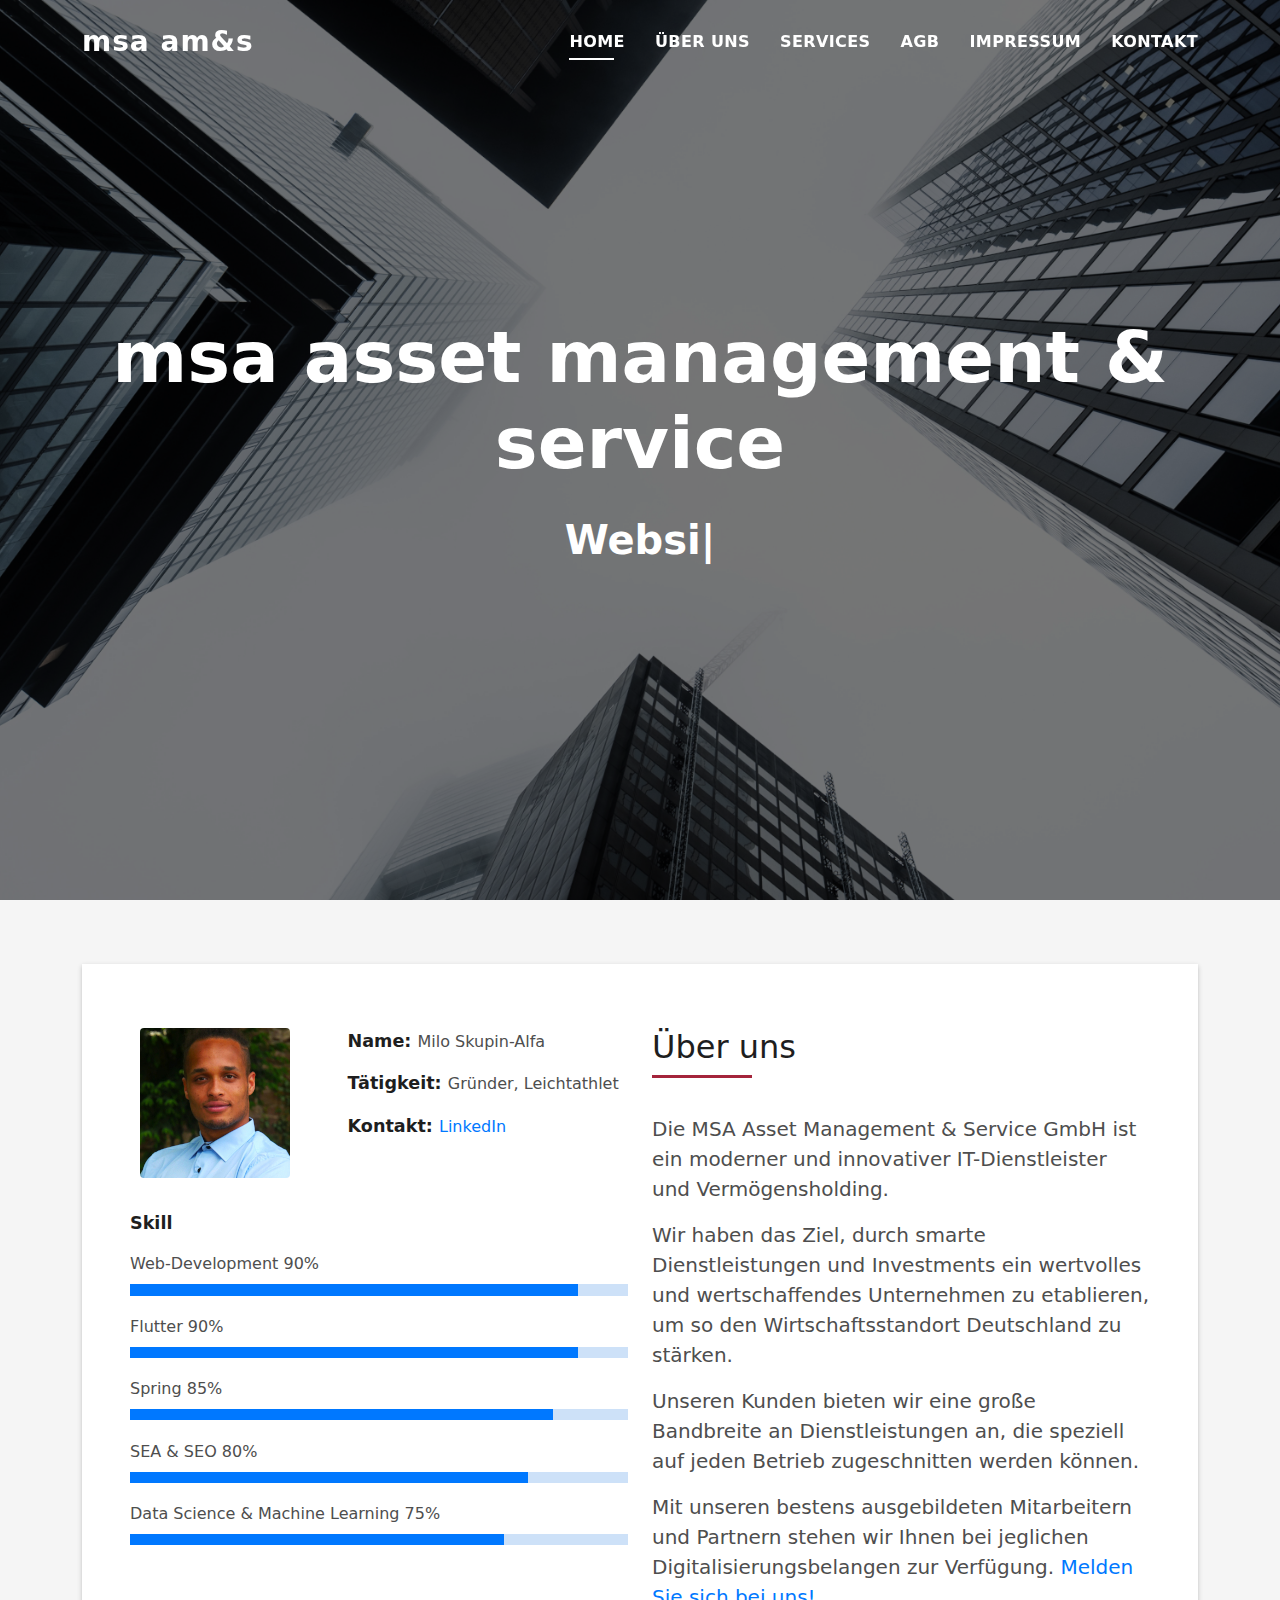
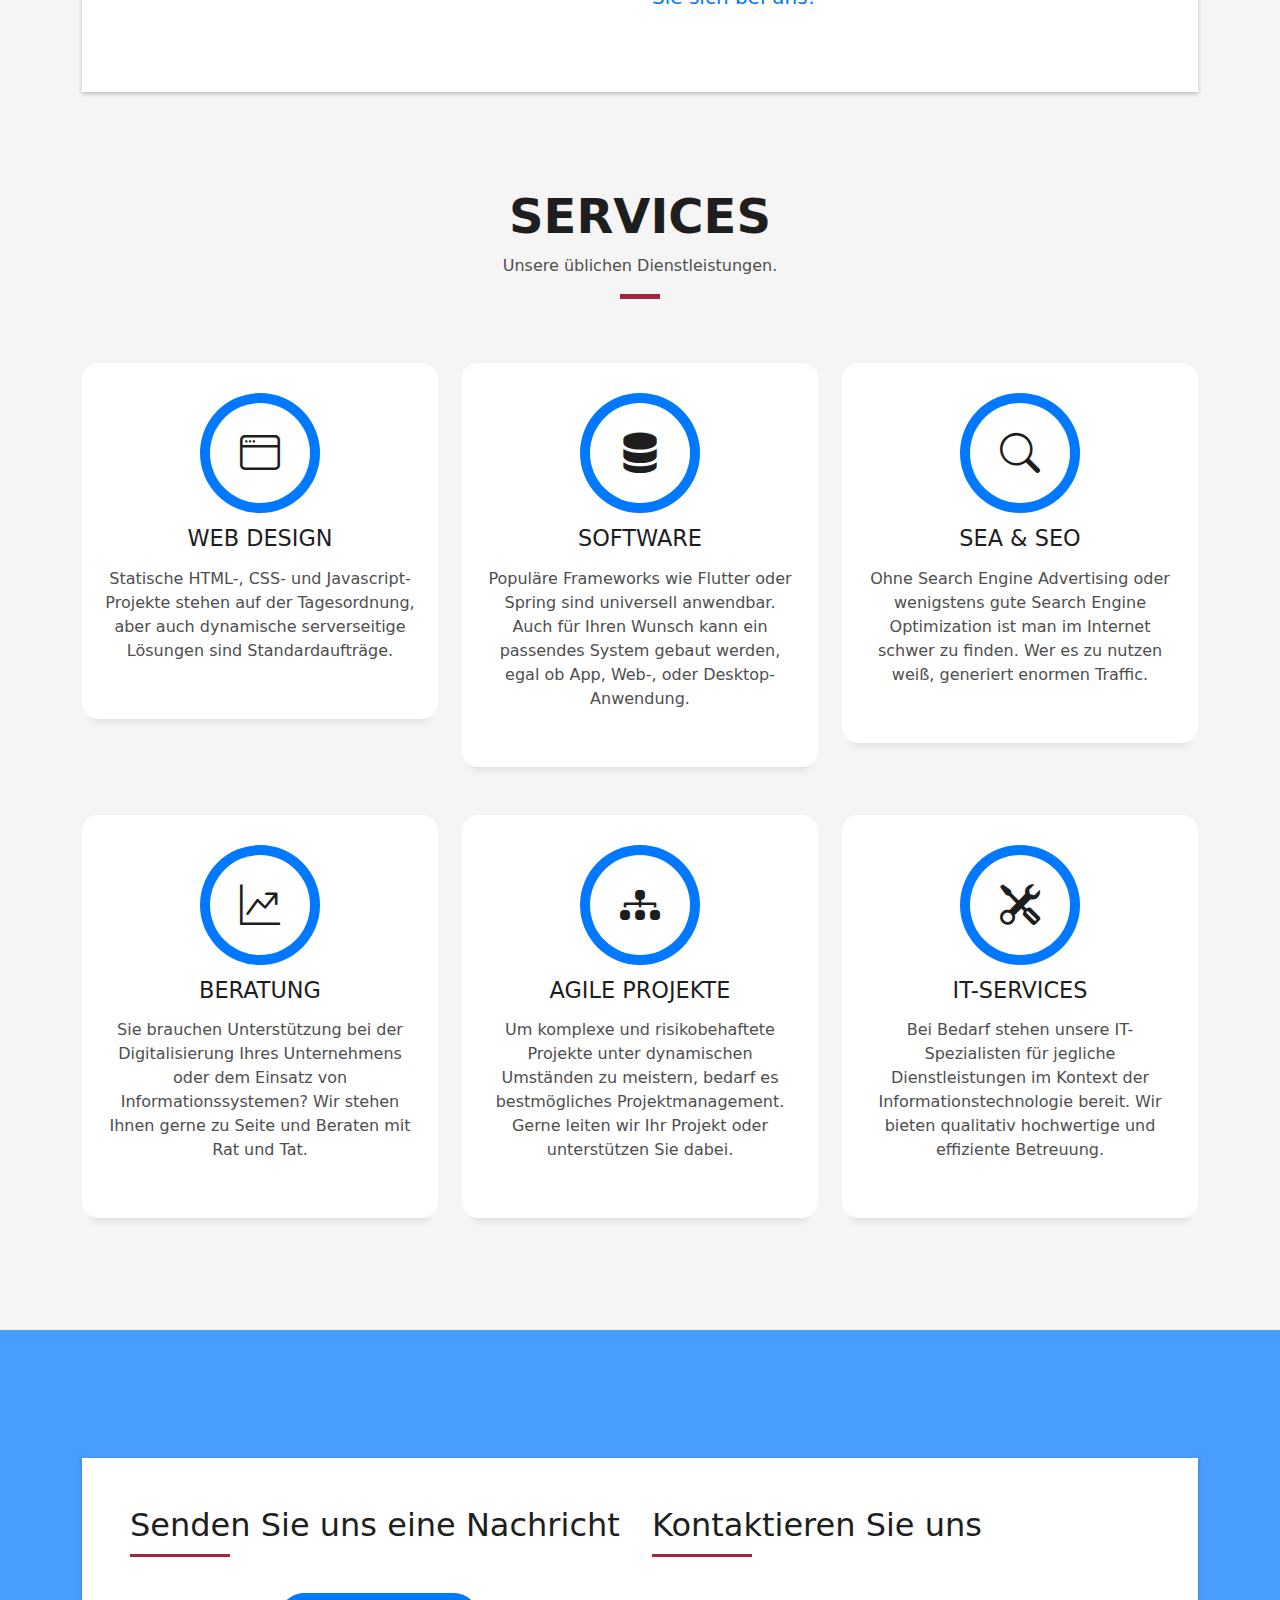
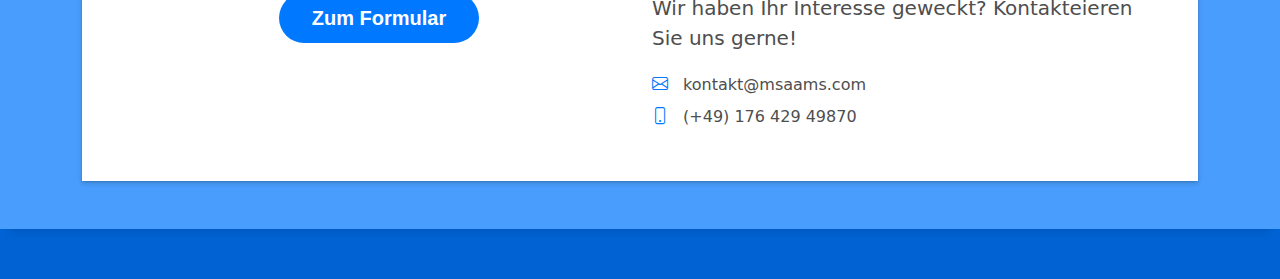
<file: index.html>
<!DOCTYPE html>
<html lang="en">

<head>
  <meta charset="utf-8">
  <meta content="width=device-width, initial-scale=1.0" name="viewport">

  <title>MSA Asset Management & Service GmbH - Homepage</title>
  <meta content="" name="description">
  <meta content="" name="keywords">

  <!-- Favicons -->
  <link href="assets/img/favicon.png" rel="icon">
  <link href="assets/img/apple-touch-icon.png" rel="apple-touch-icon">

  <!-- Vendor CSS Files -->
  <link href="assets/vendor/bootstrap/css/bootstrap.min.css" rel="stylesheet">
  <link href="assets/vendor/bootstrap-icons/bootstrap-icons.css" rel="stylesheet">
  <link href="assets/vendor/glightbox/css/glightbox.min.css" rel="stylesheet">
  <link href="assets/vendor/swiper/swiper-bundle.min.css" rel="stylesheet">

  <!-- Template Main CSS File -->
  <link href="assets/css/style.css" rel="stylesheet">

  <!-- =======================================================
  * Template Name: DevFolio - v4.6.0
  * Template URL: https://bootstrapmade.com/devfolio-bootstrap-portfolio-html-template/
  * Author: BootstrapMade.com
  * License: https://bootstrapmade.com/license/
  ======================================================== -->
</head>

<body>

  <!-- ======= Header ======= -->
  <header id="header" class="fixed-top header-scrolled">
    <div class="container d-flex align-items-center justify-content-between">

      <h1 class="logo"><a href="index.html">msa am&s</a></h1>
      <!-- Uncomment below if you prefer to use an image logo -->
      <!-- <a href="index.html" class="logo"><img src="assets/img/logo.png" alt="" class="img-fluid"></a>-->

      <nav id="navbar" class="navbar">
        <ul>
          <li><a class="nav-link scrollto active" href="#hero">Home</a></li>
          <li><a class="nav-link scrollto" href="#about">Über uns</a></li>
          <li><a class="nav-link scrollto" href="#services">Services</a></li>
          <li><a class="nav-link scrollto " href="agb.html">AGB</a></li>
          <li><a class="nav-link scrollto" href="impressum.html">Impressum</a></li>
         <!-- <li class="dropdown"><a href="#"><span>Drop Down</span> <i class="bi bi-chevron-down"></i></a>
            <ul>
              <li><a href="#">Drop Down 1</a></li>
              <li class="dropdown"><a href="#"><span>Deep Drop Down</span> <i class="bi bi-chevron-right"></i></a>
                <ul>
                  <li><a href="#">Deep Drop Down 1</a></li>
                  <li><a href="#">Deep Drop Down 2</a></li>
                  <li><a href="#">Deep Drop Down 3</a></li>
                  <li><a href="#">Deep Drop Down 4</a></li>
                  <li><a href="#">Deep Drop Down 5</a></li>
                </ul>
              </li>
              <li><a href="#">Drop Down 2</a></li>
              <li><a href="#">Drop Down 3</a></li>
              <li><a href="#">Drop Down 4</a></li>
            </ul>
          </li>-->
          <li><a class="nav-link scrollto" href="#contact">Kontakt</a></li>
        </ul>
        <i class="bi bi-list mobile-nav-toggle"></i>
      </nav><!-- .navbar -->

    </div>
  </header><!-- End Header -->

  <!-- ======= Hero Section ======= -->
  <div id="hero" class="hero route bg-image" style="background-image: url(assets/img/hero-bg_new.jpg)">
    <div class="overlay-itro"></div>
    <div class="hero-content display-table">
      <div class="table-cell">
        <div class="container">
          <!--<p class="display-6 color-d">Hello, world!</p>-->
          <h1 class="hero-title mb-4">msa asset management & service</h1>
          <p class="hero-subtitle"><span class="typed" data-typed-items="Websites, Softwaresysteme, IT-Dienstleistungen, Beratung"></span></p>
          <!-- <p class="pt-3"><a class="btn btn-primary btn js-scroll px-4" href="#about" role="button">Learn More</a></p> -->
        </div>
      </div>
    </div>
  </div><!-- End Hero Section -->

  <main id="main">

    <!-- ======= About Section ======= -->
    <section id="about" class="about-mf sect-pt4 route">
      <div class="container">
        <div class="row">
          <div class="col-sm-12">
            <div class="box-shadow-full">
              <div class="row">
                <div class="col-md-6">
                  <div class="row">
                    <div class="col-sm-6 col-md-5">
                      <div class="about-img">
                        <img src="assets/img/testimonial-1.jpg" class="img-fluid rounded b-shadow-a" alt="">
                      </div>
                    </div>
                    <div class="col-sm-6 col-md-7">
                      <div class="about-info">
                        <p><span class="title-s">Name: </span> <span>Milo Skupin-Alfa</span></p>
                        <p><span class="title-s">Tätigkeit: </span> <span>Gründer, Leichtathlet</span></p>
                        <p><span class="title-s">Kontakt: </span> <a target="_blank" href="https://linkedin.com/in/milo-skupin-alfa-4ab2b2212">LinkedIn</a></p>
                      </div>
                    </div>
                  </div>
                  <div class="skill-mf">
                    <p class="title-s">Skill</p>
                    <span>Web-Development</span> <span class="pull-right">90%</span>
                    <div class="progress">
                      <div class="progress-bar" role="progressbar" style="width: 90%;" aria-valuenow="90" aria-valuemin="0" aria-valuemax="100"></div>
                    </div>
                    <span>Flutter</span> <span class="pull-right">90%</span>
                    <div class="progress">
                      <div class="progress-bar" role="progressbar" style="width: 90%;" aria-valuenow="90" aria-valuemin="0" aria-valuemax="100"></div>
                    </div>
                    <span>Spring</span> <span class="pull-right">85%</span>
                    <div class="progress">
                    <div class="progress-bar" role="progressbar" style="width: 85%" aria-valuenow="85" aria-valuemin="0" aria-valuemax="100"></div>
                    </div>
                    <span>SEA & SEO</span> <span class="pull-right">80%</span>
                    <div class="progress">
                      <div class="progress-bar" role="progressbar" style="width: 80%" aria-valuenow="80" aria-valuemin="0" aria-valuemax="100"></div>
                    </div>
                    <span>Data Science & Machine Learning</span> <span class="pull-right">75%</span>
                    <div class="progress">
                      <div class="progress-bar" role="progressbar" style="width: 75%" aria-valuenow="65" aria-valuemin="0" aria-valuemax="100"></div>
                    </div>
                  </div>
                </div>
                <div class="col-md-6">
                  <div class="about-me pt-4 pt-md-0">
                    <div class="title-box-2">
                      <h5 class="title-left">
                        Über uns
                      </h5>
                    </div>
                    <p class="lead">
                      Die MSA Asset Management & Service GmbH ist ein moderner und innovativer IT-Dienstleister und Vermögensholding. 
                    </p>
                    <p class="lead">
                      Wir haben das Ziel, durch smarte Dienstleistungen und Investments ein wertvolles und wertschaffendes Unternehmen zu etablieren, um so den Wirtschaftsstandort Deutschland zu stärken.
                    </p>
                    <p class="lead">
                     Unseren Kunden bieten wir eine große Bandbreite an Dienstleistungen an, die speziell auf jeden Betrieb zugeschnitten werden können.
                    </p>
                    <p class="lead">
                      Mit unseren bestens ausgebildeten Mitarbeitern und Partnern stehen wir Ihnen bei jeglichen Digitalisierungsbelangen zur Verfügung. <a href="mailto:kontakt@msaams.com">Melden Sie sich bei uns!</a> 
                    </p>
                  </div>
                </div>
              </div>
            </div>
          </div>
        </div>
      </div>
    </section><!-- End About Section -->

    <!-- ======= Services Section ======= -->
    <section id="services" class="services-mf pt-5 route">
      <div class="container">
        <div class="row">
          <div class="col-sm-12">
            <div class="title-box text-center">
              <h3 class="title-a">
                Services
              </h3>
              <p class="subtitle-a">
                Unsere üblichen Dienstleistungen.
              </p>
              <div class="line-mf"></div>
            </div>
          </div>
        </div>
        <div class="row">
          <div class="col-md-4">
            <div class="service-box">
              <div class="service-ico">
                <span class="ico-circle"><i class="bi bi-window"></i></span>
              </div>
              <div class="service-content">
                <h2 class="s-title">Web Design</h2>
                <p class="s-description text-center">
                 Statische HTML-, CSS- und Javascript-Projekte stehen auf der Tagesordnung, aber auch dynamische serverseitige Lösungen sind Standardaufträge.
                </p>
              </div>
            </div>
          </div>
          <div class="col-md-4">
            <div class="service-box">
              <div class="service-ico">
                <span class="ico-circle"><i class="bi bi-server"></i></span>
              </div>
              <div class="service-content">
                <h2 class="s-title">Software</h2>
                <p class="s-description text-center">
                  Populäre Frameworks wie Flutter oder Spring sind universell anwendbar. Auch für Ihren Wunsch kann ein passendes System gebaut werden, egal ob App, Web-, oder Desktop-Anwendung.
                </p>
              </div>
            </div>
          </div>
          <div class="col-md-4">
            <div class="service-box">
              <div class="service-ico">
                <span class="ico-circle"><i class="bi bi-search"></i></span>
              </div>
              <div class="service-content">
                <h2 class="s-title">SEA & SEO</h2>
                <p class="s-description text-center">
                Ohne Search Engine Advertising oder wenigstens gute Search Engine Optimization ist man im Internet schwer zu finden. Wer es zu nutzen weiß, generiert enormen Traffic.
                </p>
              </div>
            </div>
          </div>
          <div class="col-md-4">
            <div class="service-box">
              <div class="service-ico">
                <span class="ico-circle"><i class="bi bi-graph-up"></i></span>
              </div>
              <div class="service-content">
                <h2 class="s-title">Beratung</h2>
                <p class="s-description text-center">
                  Sie brauchen Unterstützung bei der Digitalisierung Ihres Unternehmens oder dem Einsatz von Informationssystemen? Wir stehen Ihnen gerne zu Seite und Beraten mit Rat und Tat.
                </p>
              </div>
            </div>
          </div>
          <div class="col-md-4">
            <div class="service-box">
              <div class="service-ico">
                <span class="ico-circle"><i class="bi bi-diagram-3-fill"></i></span>
              </div>
              <div class="service-content">
                <h2 class="s-title">Agile Projekte</h2>
                <p class="s-description text-center">
                  Um komplexe und risikobehaftete Projekte unter dynamischen Umständen zu meistern, bedarf es bestmögliches Projektmanagement. Gerne leiten wir Ihr Projekt oder unterstützen Sie dabei.
                </p>
              </div>
            </div>
          </div>
          <div class="col-md-4">
            <div class="service-box">
              <div class="service-ico">
                <span class="ico-circle"><i class="bi bi-tools"></i></span>
              </div>
              <div class="service-content">
                <h2 class="s-title">IT-Services</h2>
                <p class="s-description text-center">
                  Bei Bedarf stehen unsere IT-Spezialisten für jegliche Dienstleistungen im Kontext der Informationstechnologie bereit. Wir bieten qualitativ hochwertige und effiziente Betreuung.
                </p>
              </div>
            </div>
          </div>
        </div>
      </div>
    </section><!-- End Services Section -->

    <!-- ======= Counter Section ======= 
    <div class="section-counter paralax-mf bg-image" style="background-image: url(assets/img/counters-bg.jpg)">
      <div class="overlay-mf"></div>
      <div class="container position-relative">
        <div class="row">
          <div class="col-sm-3 col-lg-3"></div>
          <div class="col-sm-3 col-lg-3">
            <div class="counter-box counter-box pt-4 pt-md-0">
              <div class="counter-ico">
                <span class="ico-circle"><i class="bi bi-gear"></i></span>
              </div>
              <div class="counter-num">
                <div><span data-purecounter-start="0" data-purecounter-end="50" data-purecounter-duration="1" class="counter purecounter"></span>%</div>
                <span class="counter-text">Development</span>
              </div>
            </div>
          </div>
          <div class="col-sm-3 col-lg-3">
            <div class="counter-box pt-4 pt-md-0">
              <div class="counter-ico">
                <span class="ico-circle"><i class="bi bi-briefcase"></i></span>
              </div>
              <div class="counter-num">
                <div><span data-purecounter-start="0" data-purecounter-end="50" data-purecounter-duration="1" class="counter purecounter"></span>%</div>
                <span class="counter-text">Management</span>
              </div>
            </div>
          </div>
          <div class="col-sm-3 col-lg-3"></div>
        </div>
      </div>
    </div><!-- End Counter Section -->
    <!-- ======= Testimonials Section ======= -->
 <!--   <div class="testimonials paralax-mf bg-image" style="background-image: url(assets/img/counters-bg-new.jpg)">
      <div class="overlay-mf"></div>
      <div class="container">
        <div class="row">
          <div class="col-md-12">

            <div class="testimonials-slider swiper" data-aos="fade-up" data-aos-delay="100">
              <div class="swiper-wrapper">

                <div class="swiper-slide">
                  <div class="testimonial-box">
                    <div class="author-test">
                      <img src="assets/img/testimonial-2.jpg" alt="" class="rounded-circle b-shadow-a">
                      <span class="author">Xavi Alonso</span>
                    </div>
                    <div class="content-test">
                      <p class="description lead">
                        Curabitur arcu erat, accumsan id imperdiet et, porttitor at sem. Lorem ipsum dolor sit amet,
                        consectetur adipiscing elit.
                      </p>
                    </div>
                  </div>
                </div><!-- End testimonial item ->

                <div class="swiper-slide">
                  <div class="testimonial-box">
                    <div class="author-test">
                      <img src="assets/img/testimonial-4.jpg" alt="" class="rounded-circle b-shadow-a">
                      <span class="author">Marta Socrate</span>
                    </div>
                    <div class="content-test">
                      <p class="description lead">
                        Curabitur arcu erat, accumsan id imperdiet et, porttitor at sem. Lorem ipsum dolor sit amet,
                        consectetur adipiscing elit.
                      </p>
                    </div>
                  </div>
                </div><!-- End testimonial item ->
              </div>
              <div class="swiper-pagination"></div>
            </div>

            <!-- <div id="testimonial-mf" class="owl-carousel owl-theme">
          
        </div> ->
          </div>
        </div>
      </div>
    </div>--><!-- End Testimonials Section -->
    <!-- ======= Portfolio Section ======= 
    <section id="work" class="portfolio-mf sect-pt4 route">
      <div class="container">
        <div class="row">
          <div class="col-sm-12">
            <div class="title-box text-center">
              <h3 class="title-a">
                Portfolio
              </h3>
              <p class="subtitle-a">
                Eine Auswahl umgesetzter Aufträge.
              </p>
              <div class="line-mf"></div>
            </div>
          </div>
        </div>
        <div class="row">
          <div class="col-md-4">
            <div class="work-box">
              <a href="assets/img/work-2.jpg" data-gallery="portfolioGallery" class="portfolio-lightbox">
                <div class="work-img">
                  <img src="assets/img/busplus_thumbnail.jpg" alt="" class="img-fluid">
                </div>
              </a>
              <div class="work-content">
                <div class="row">
                  <div class="col-sm-8">
                    <h2 class="w-title">Bus⁺</h2>
                    <div class="w-more">
                      <span class="w-ctegory">Software, Machine Learning </span>
                    </div>
                  </div>
                  <div class="col-sm-4">
                    <div class="w-like">
                      <a href="busplus.html"> <span class="bi bi-plus-circle"></span></a>
                    </div>
                  </div>
                </div>
              </div>
            </div>
          </div>
          <div class="col-md-4">
            <div class="work-box">
              <a href="assets/img/grill_thumbnail.jpg" data-gallery="portfolioGallery" class="portfolio-lightbox">
                <div class="work-img">
                  <img src="assets/img/grill_thumbnail.jpg" alt="" class="img-fluid">
                </div>
              </a>
              <div class="work-content">
                <div class="row">
                  <div class="col-sm-8">
                    <h2 class="w-title">Grillradar</h2>
                    <div class="w-more">
                      <span class="w-ctegory">SEA & SEO, Projektmanagement</span>
                    </div>
                  </div>
                  <div class="col-sm-4">
                    <div class="w-like">
                      <a href="grillradar.html"> <span class="bi bi-plus-circle"></span></a>
                    </div>
                  </div>
                </div>
              </div>
            </div>
          </div>
          <div class="col-md-4">
            <div class="work-box">
              <a href="assets/img/newcon_thumbnail.jpg" data-gallery="portfolioGallery" class="portfolio-lightbox">
                <div class="work-img">
                  <img src="assets/img/newcon_thumbnail.jpg" alt="" class="img-fluid">
                </div>
              </a>
              <div class="work-content">
                <div class="row">
                  <div class="col-sm-8">
                    <h2 class="w-title">newcon GmbH</h2>
                    <div class="w-more">
                      <span class="w-ctegory">IT-Dienstleistungen, Web Design</span>
                    </div>
                  </div>
                  <div class="col-sm-4">
                    <div class="w-like">
                      <a href="newcon.html"> <span class="bi bi-plus-circle"></span></a>
                    </div>
                  </div>
                </div>
              </div>
            </div>
          </div>
        </div>
      </div>
    </section> End Portfolio Section -->


    <!-- ======= Blog Section =======
    <section id="blog" class="blog-mf sect-pt4 route">
      <div class="container">
        <div class="row">
          <div class="col-sm-12">
            <div class="title-box text-center">
              <h3 class="title-a">
                Blog
              </h3>
              <p class="subtitle-a">
                Lorem ipsum, dolor sit amet consectetur adipisicing elit.
              </p>
              <div class="line-mf"></div>
            </div>
          </div>
        </div>
        <div class="row">
          <div class="col-md-4">
            <div class="card card-blog">
              <div class="card-img">
                <a href="blog-single.html"><img src="assets/img/post-1.jpg" alt="" class="img-fluid"></a>
              </div>
              <div class="card-body">
                <div class="card-category-box">
                  <div class="card-category">
                    <h6 class="category">Travel</h6>
                  </div>
                </div>
                <h3 class="card-title"><a href="blog-single.html">See more ideas about Travel</a></h3>
                <p class="card-description">
                  Proin eget tortor risus. Pellentesque in ipsum id orci porta dapibus. Praesent sapien massa, convallis
                  a pellentesque nec,
                  egestas non nisi.
                </p>
              </div>
              <div class="card-footer">
                <div class="post-author">
                  <a href="#">
                    <img src="assets/img/testimonial-2.jpg" alt="" class="avatar rounded-circle">
                    <span class="author">Morgan Freeman</span>
                  </a>
                </div>
                <div class="post-date">
                  <span class="bi bi-clock"></span> 10 min
                </div>
              </div>
            </div>
          </div>
          <div class="col-md-4">
            <div class="card card-blog">
              <div class="card-img">
                <a href="blog-single.html"><img src="assets/img/post-2.jpg" alt="" class="img-fluid"></a>
              </div>
              <div class="card-body">
                <div class="card-category-box">
                  <div class="card-category">
                    <h6 class="category">Web Design</h6>
                  </div>
                </div>
                <h3 class="card-title"><a href="blog-single.html">See more ideas about Travel</a></h3>
                <p class="card-description">
                  Proin eget tortor risus. Pellentesque in ipsum id orci porta dapibus. Praesent sapien massa, convallis
                  a pellentesque nec,
                  egestas non nisi.
                </p>
              </div>
              <div class="card-footer">
                <div class="post-author">
                  <a href="#">
                    <img src="assets/img/testimonial-2.jpg" alt="" class="avatar rounded-circle">
                    <span class="author">Morgan Freeman</span>
                  </a>
                </div>
                <div class="post-date">
                  <span class="bi bi-clock"></span> 10 min
                </div>
              </div>
            </div>
          </div>
          <div class="col-md-4">
            <div class="card card-blog">
              <div class="card-img">
                <a href="blog-single.html"><img src="assets/img/post-3.jpg" alt="" class="img-fluid"></a>
              </div>
              <div class="card-body">
                <div class="card-category-box">
                  <div class="card-category">
                    <h6 class="category">Web Design</h6>
                  </div>
                </div>
                <h3 class="card-title"><a href="blog-single.html">See more ideas about Travel</a></h3>
                <p class="card-description">
                  Proin eget tortor risus. Pellentesque in ipsum id orci porta dapibus. Praesent sapien massa, convallis
                  a pellentesque nec,
                  egestas non nisi.
                </p>
              </div>
              <div class="card-footer">
                <div class="post-author">
                  <a href="#">
                    <img src="assets/img/testimonial-2.jpg" alt="" class="avatar rounded-circle">
                    <span class="author">Morgan Freeman</span>
                  </a>
                </div>
                <div class="post-date">
                  <span class="bi bi-clock"></span> 10 min
                </div>
              </div>
            </div>
          </div>
        </div>
      </div>
    </section><!-- End Blog Section -->

    <!-- ======= Contact Section ======= -->
    <section id="contact" class="paralax-mf footer-paralax bg-image sect-mt4 route" style="background-image: url(assets/img/overlay-bg.jpg)">
      <div class="overlay-mf"></div>
      <div class="container">
        <div class="row">
          <div class="col-sm-12">
            <div class="contact-mf">
              <div id="contact" class="box-shadow-full">
                <div class="row">
                  <div class="col-md-6">
                    <div class="title-box-2">
                      <h5 class="title-left">
                       Senden Sie uns eine Nachricht
                      </h5>
                    </div>
                    <div>
                      <form action="forms/contact.php" method="post" role="form" class="php-email-form">
                        <div class="row">
                          <div class="col-md-12 text-center">
                            <button data-tf-slider="sy7dXc88" data-tf-width="550" data-tf-position="left" style="all:unset;font-family:Helvetica,Arial,sans-serif;display:inline-block;max-width:100%;white-space:nowrap;overflow:hidden;text-overflow:ellipsis;background-color:#0078FF;color:#FFFFFF;font-size:20px;border-radius:25px;padding:0 33px;font-weight:bold;height:50px;cursor:pointer;line-height:50px;text-align:center;margin:0;text-decoration:none;">Zum Formular</button><script src="//embed.typeform.com/next/embed.js"></script>
                          </div>
                        </div>
                      </form>
                    </div>
                  </div>
                  <div class="col-md-6">
                    <div class="title-box-2 pt-4 pt-md-0">
                      <h5 class="title-left">
                       Kontaktieren Sie uns
                      </h5>
                    </div>
                    <div class="more-info">
                      <p class="lead">
                        Wir haben Ihr Interesse geweckt? Kontakteieren Sie uns gerne!
                      </p>
                      <ul class="list-ico">
                        <li><span class="bi bi-envelope"></span> kontakt@msaams.com</li>
                        <li><span class="bi bi-phone"></span> (+49) 176 429 49870</li>
                      </ul>
                    </div>
                   <!-- <div class="socials">
                      <ul>
                        <li><a href=""><span class="ico-circle"><i class="bi bi-facebook"></i></span></a></li>
                        <li><a href=""><span class="ico-circle"><i class="bi bi-instagram"></i></span></a></li>
                        <li><a href=""><span class="ico-circle"><i class="bi bi-twitter"></i></span></a></li>
                        <li><a href=""><span class="ico-circle"><i class="bi bi-linkedin"></i></span></a></li>
                      </ul>
                    </div>-->
                  </div>
                </div>
              </div>
            </div>
          </div>
        </div>
      </div>
    </section><!-- End Contact Section -->

  </main><!-- End #main -->

  <!-- ======= Footer ======= -->
  <footer>
    <div class="container">
      <div class="row">
        <div class="col-sm-12">
          <div class="copyright-box">
           
          </div>
        </div>
      </div>
    </div>
  </footer><!-- End  Footer -->

  <div id="preloader"></div>
  <a href="#" class="back-to-top d-flex align-items-center justify-content-center"><i class="bi bi-arrow-up-short"></i></a>

  <!-- Vendor JS Files -->
  <script src="assets/vendor/bootstrap/js/bootstrap.bundle.min.js"></script>
  <script src="assets/vendor/glightbox/js/glightbox.min.js"></script>
  <script src="assets/vendor/php-email-form/validate.js"></script>
  <script src="assets/vendor/purecounter/purecounter.js"></script>
  <script src="assets/vendor/swiper/swiper-bundle.min.js"></script>
  <script src="assets/vendor/typed.js/typed.min.js"></script>

  <!-- Template Main JS File -->
  <script src="assets/js/main.js"></script>

</body>

</html>
</file>
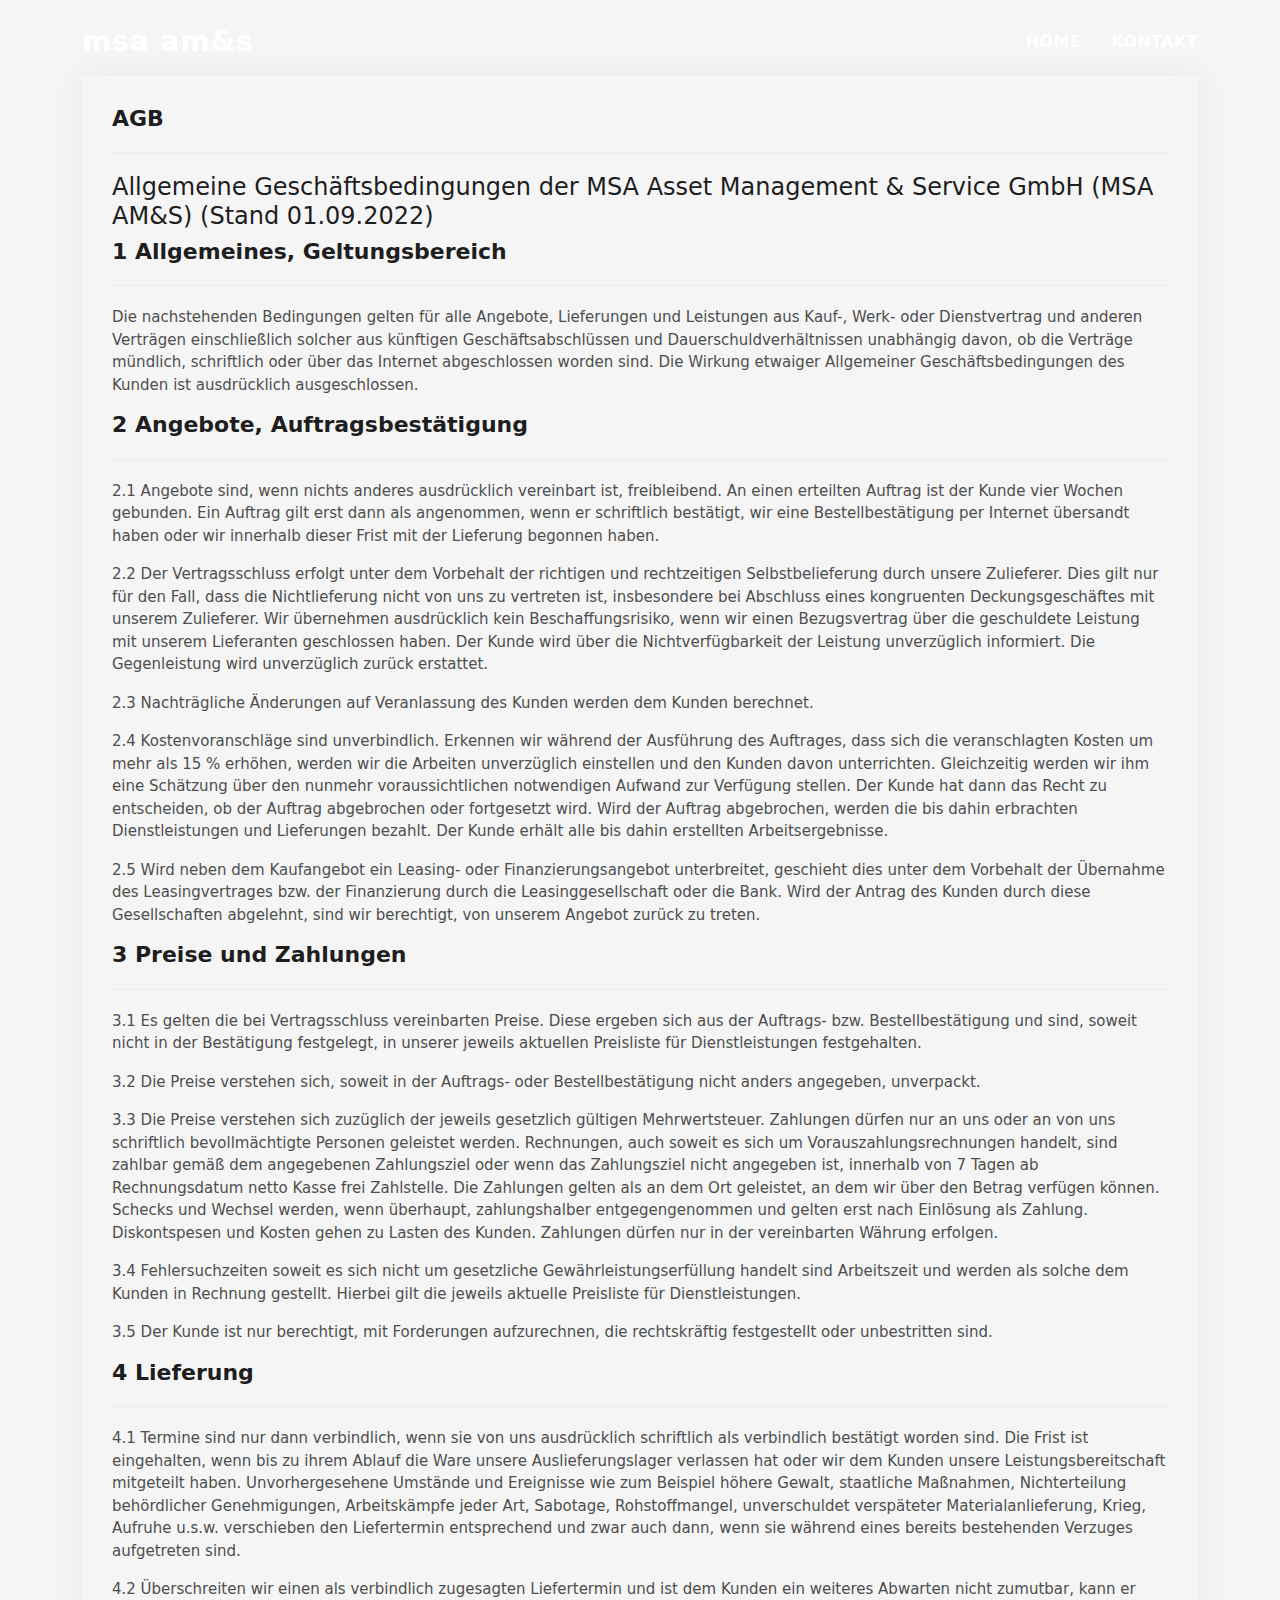
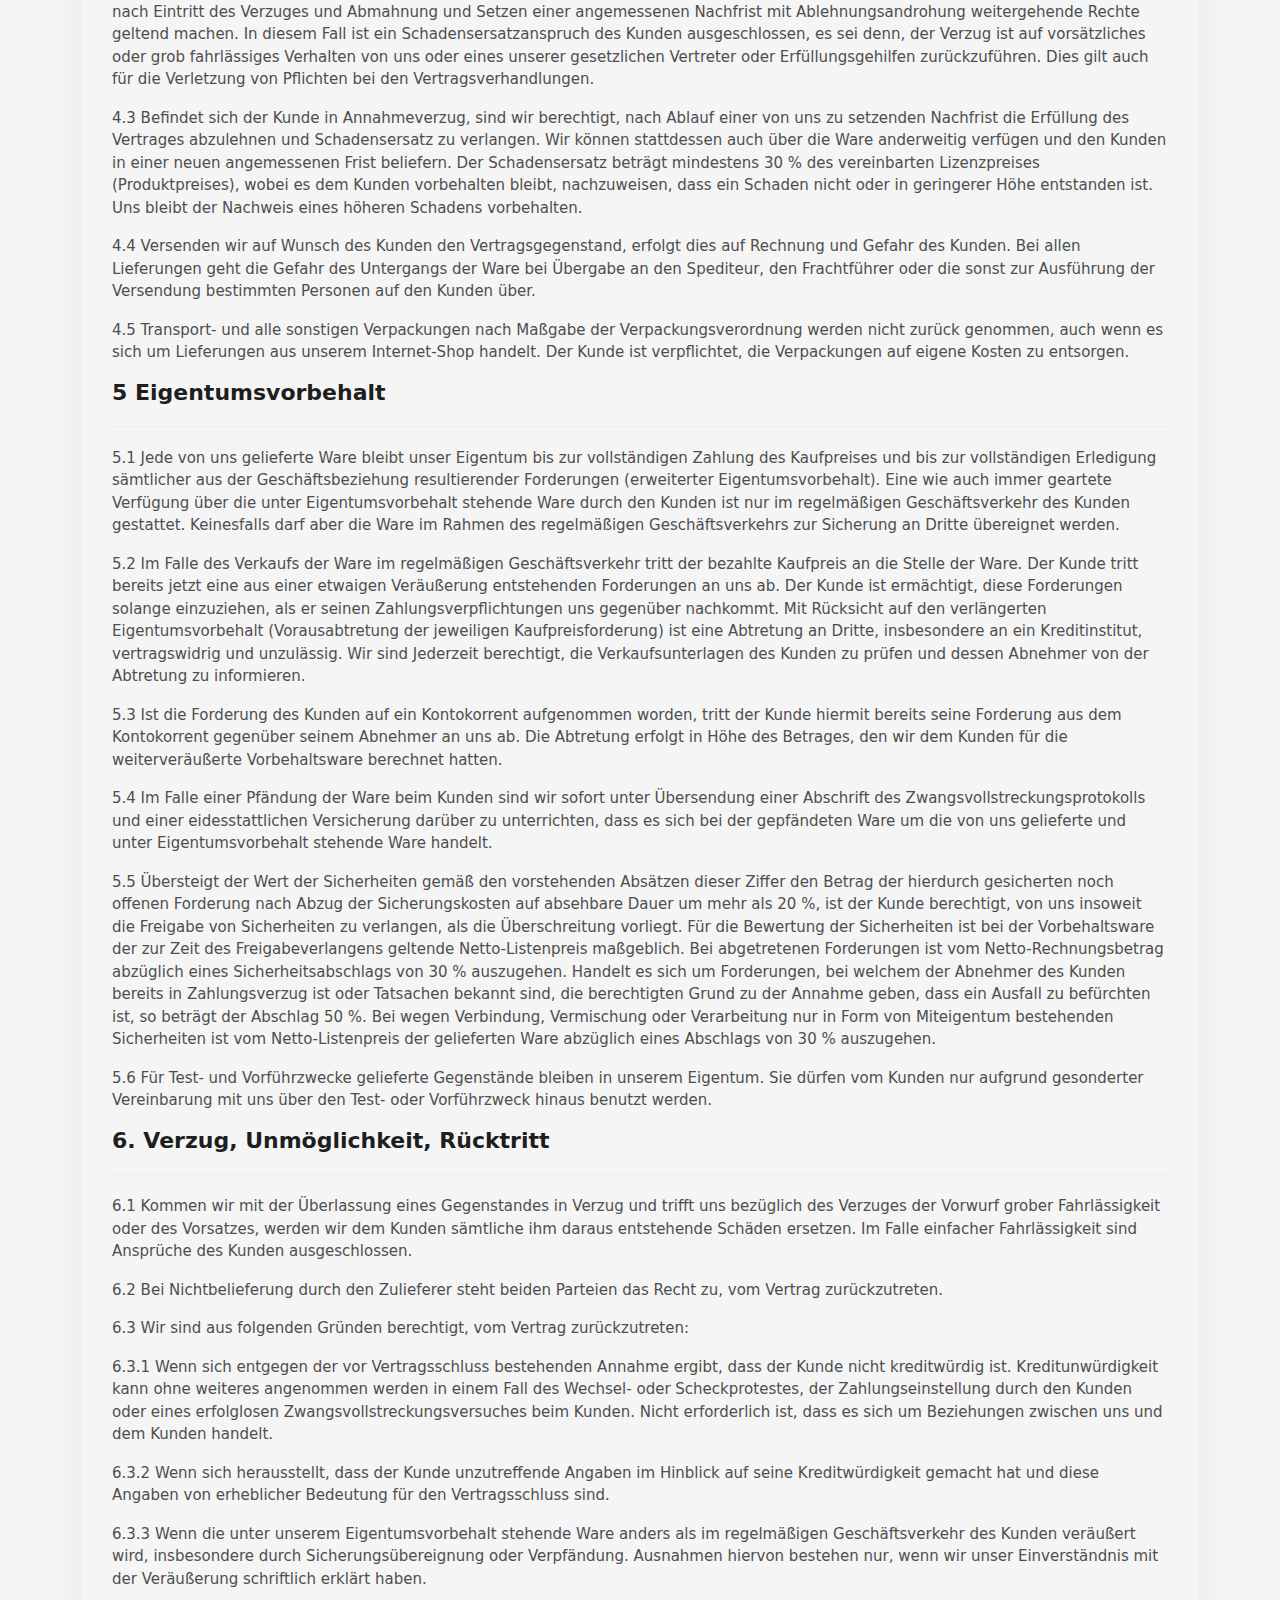
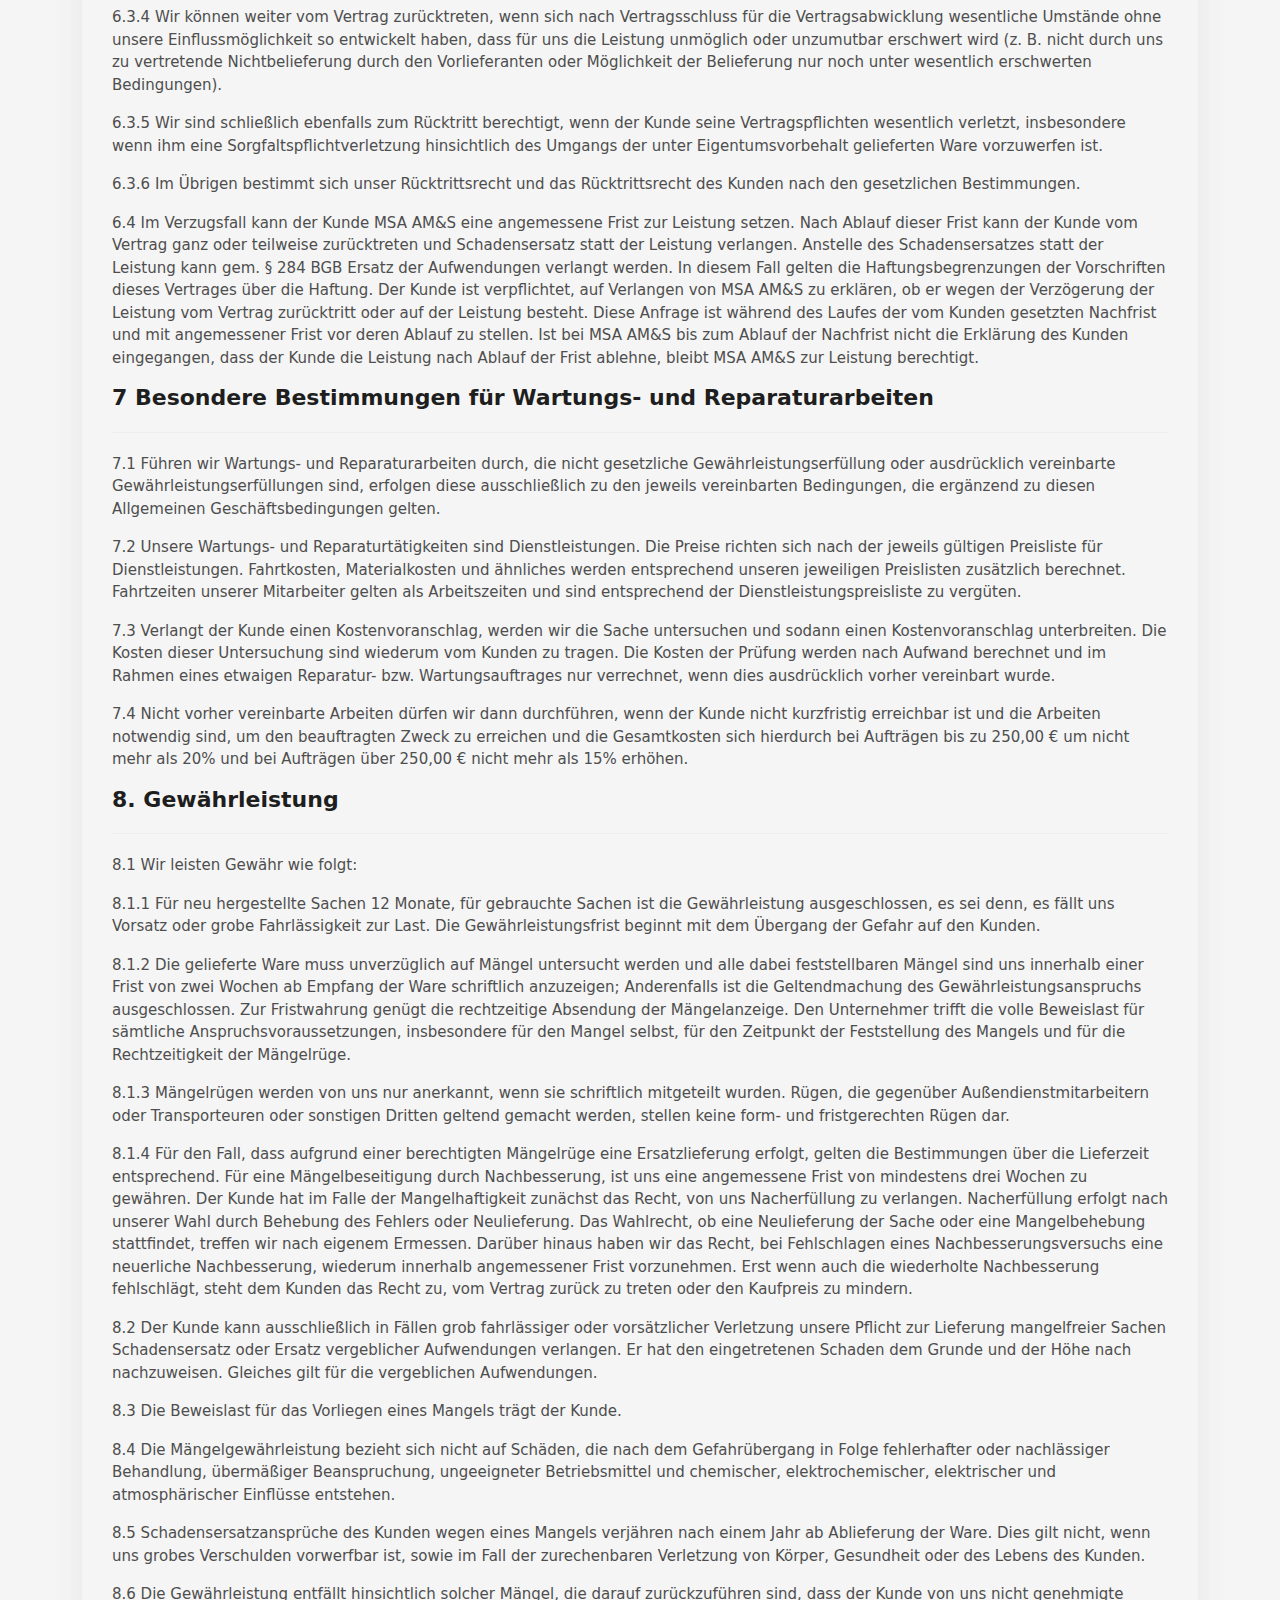
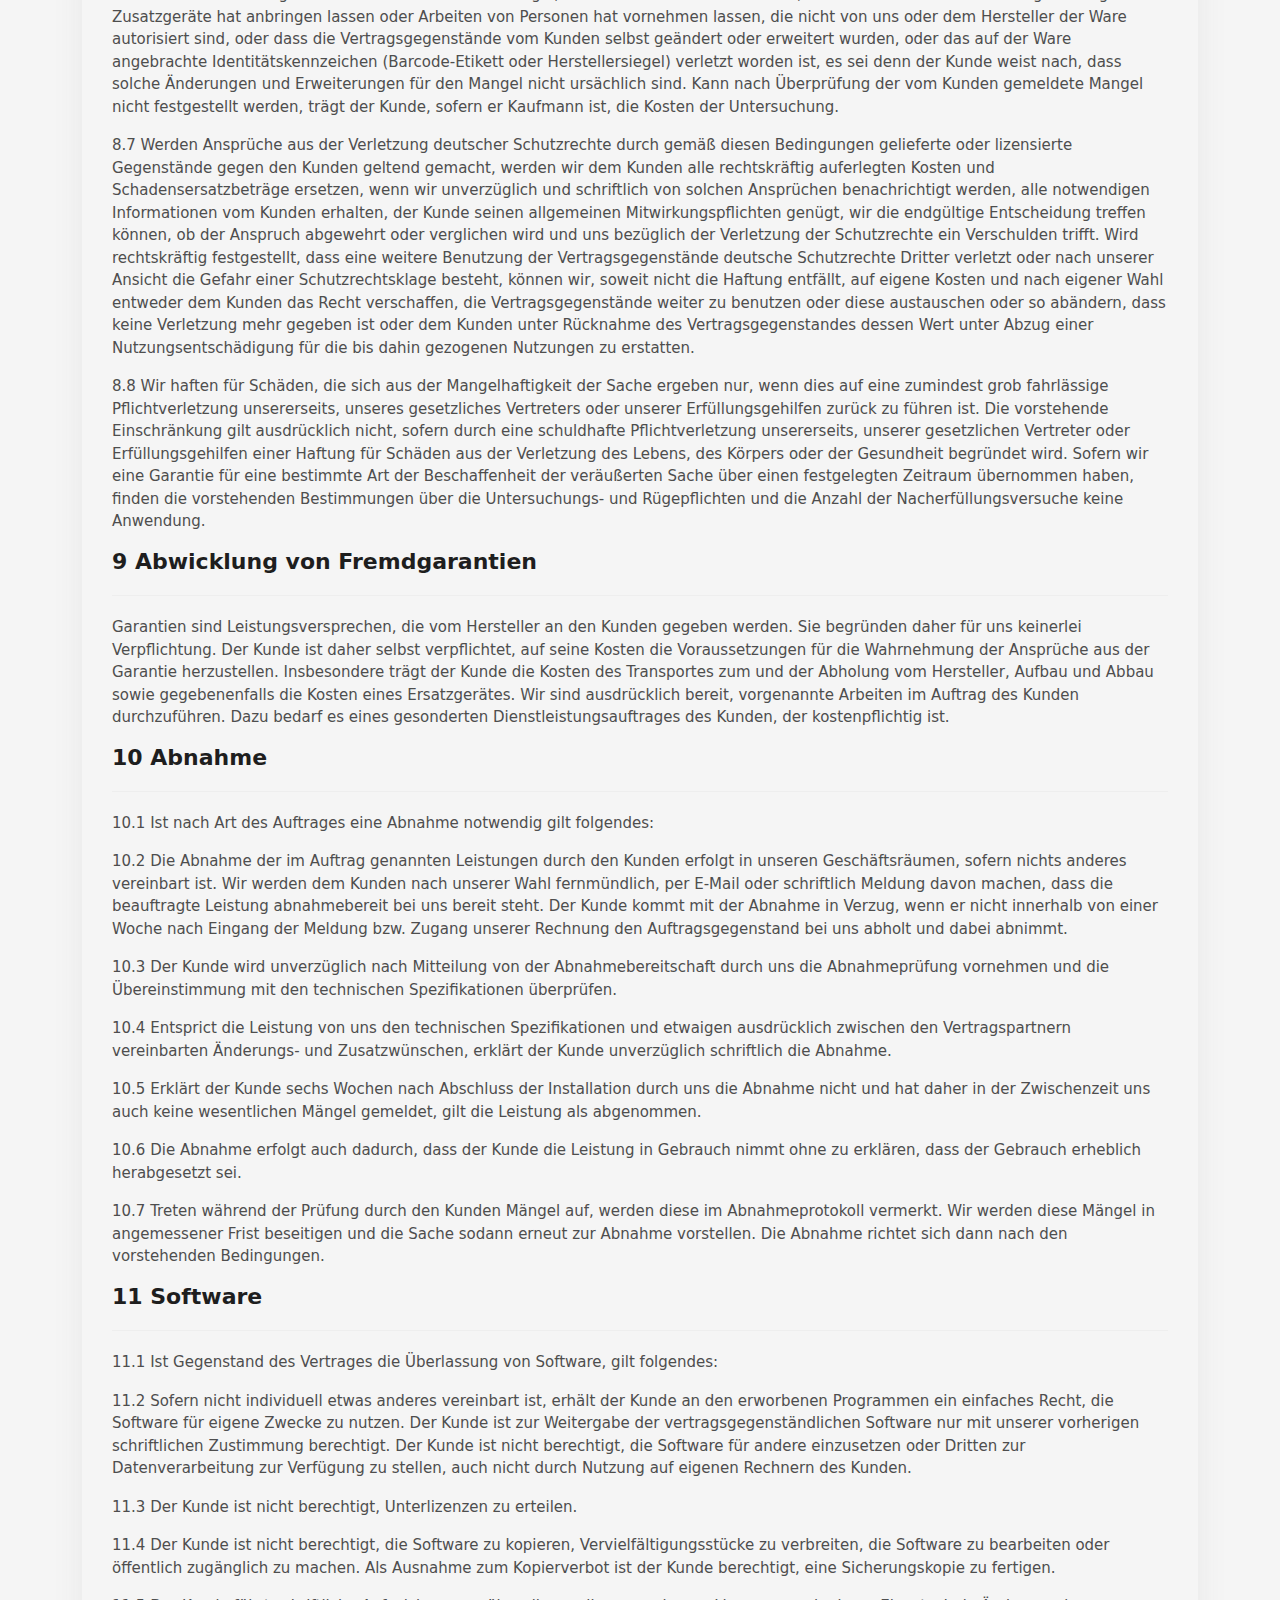
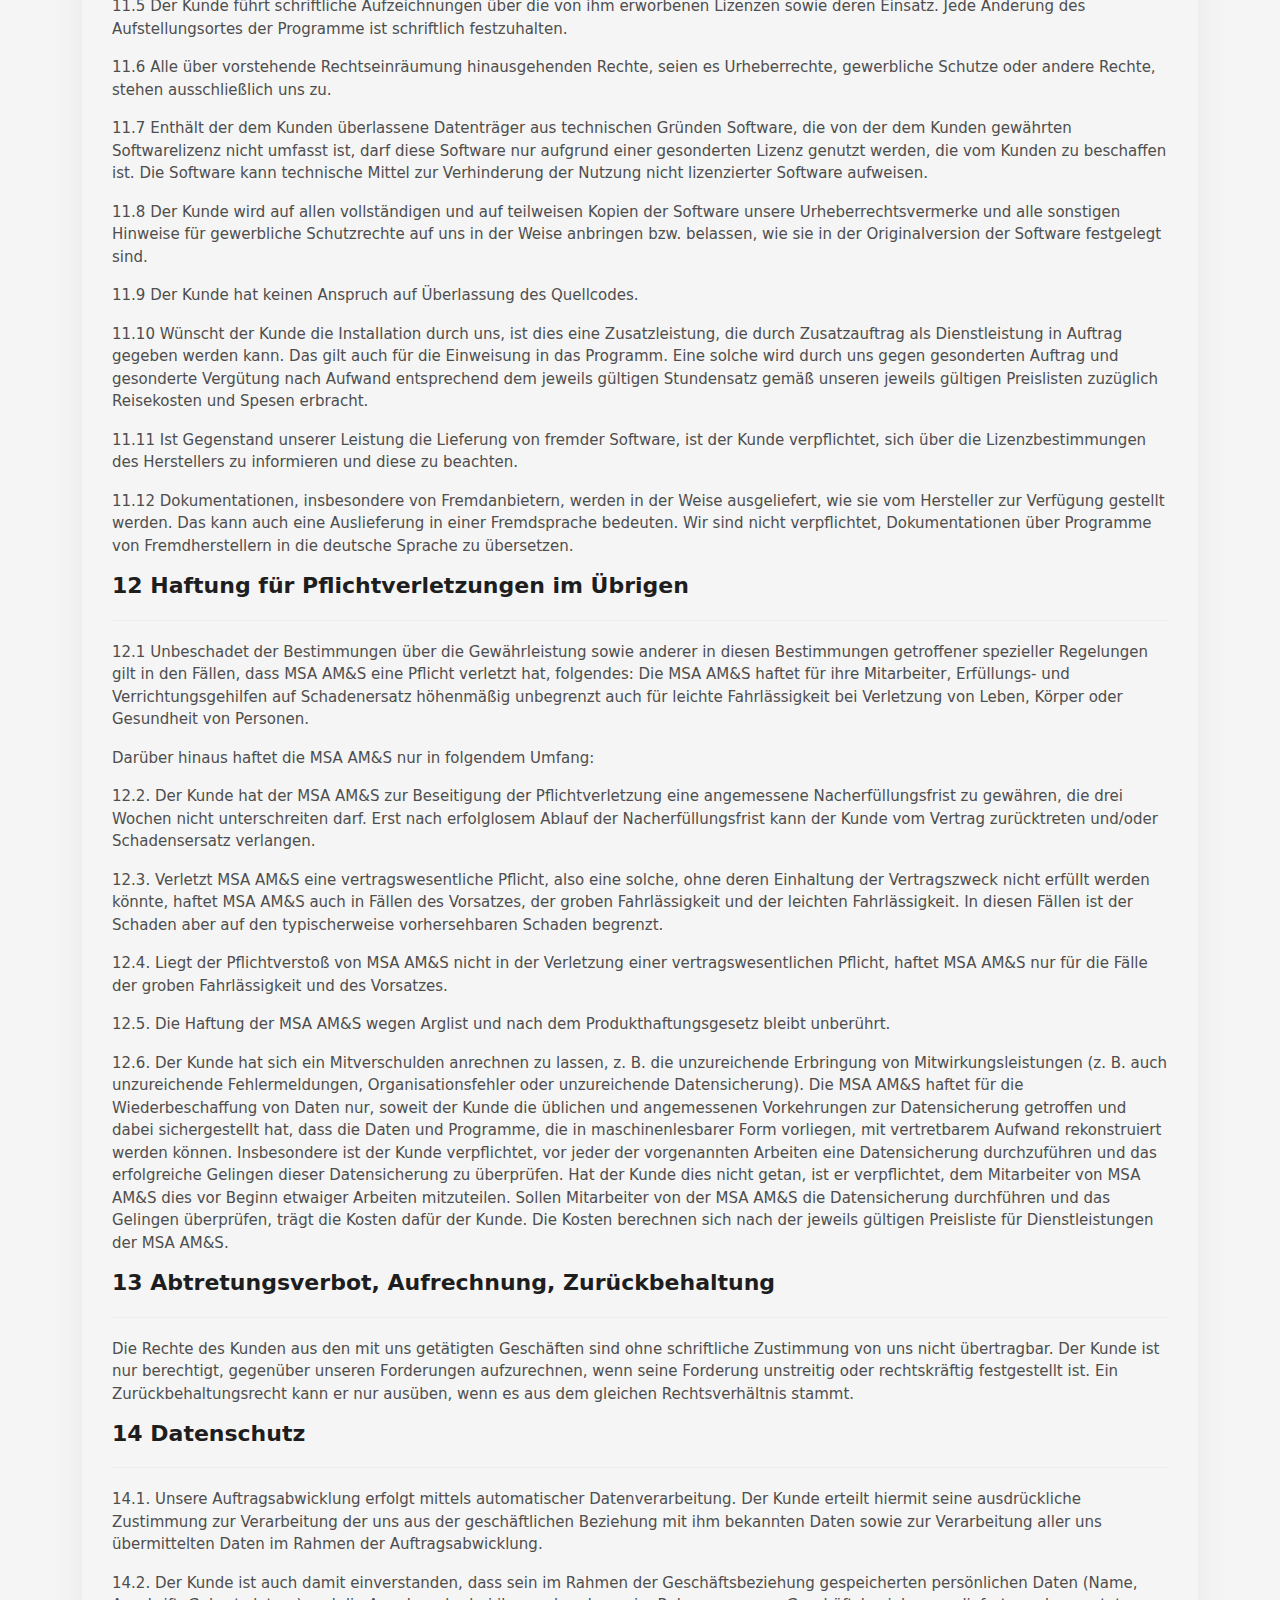
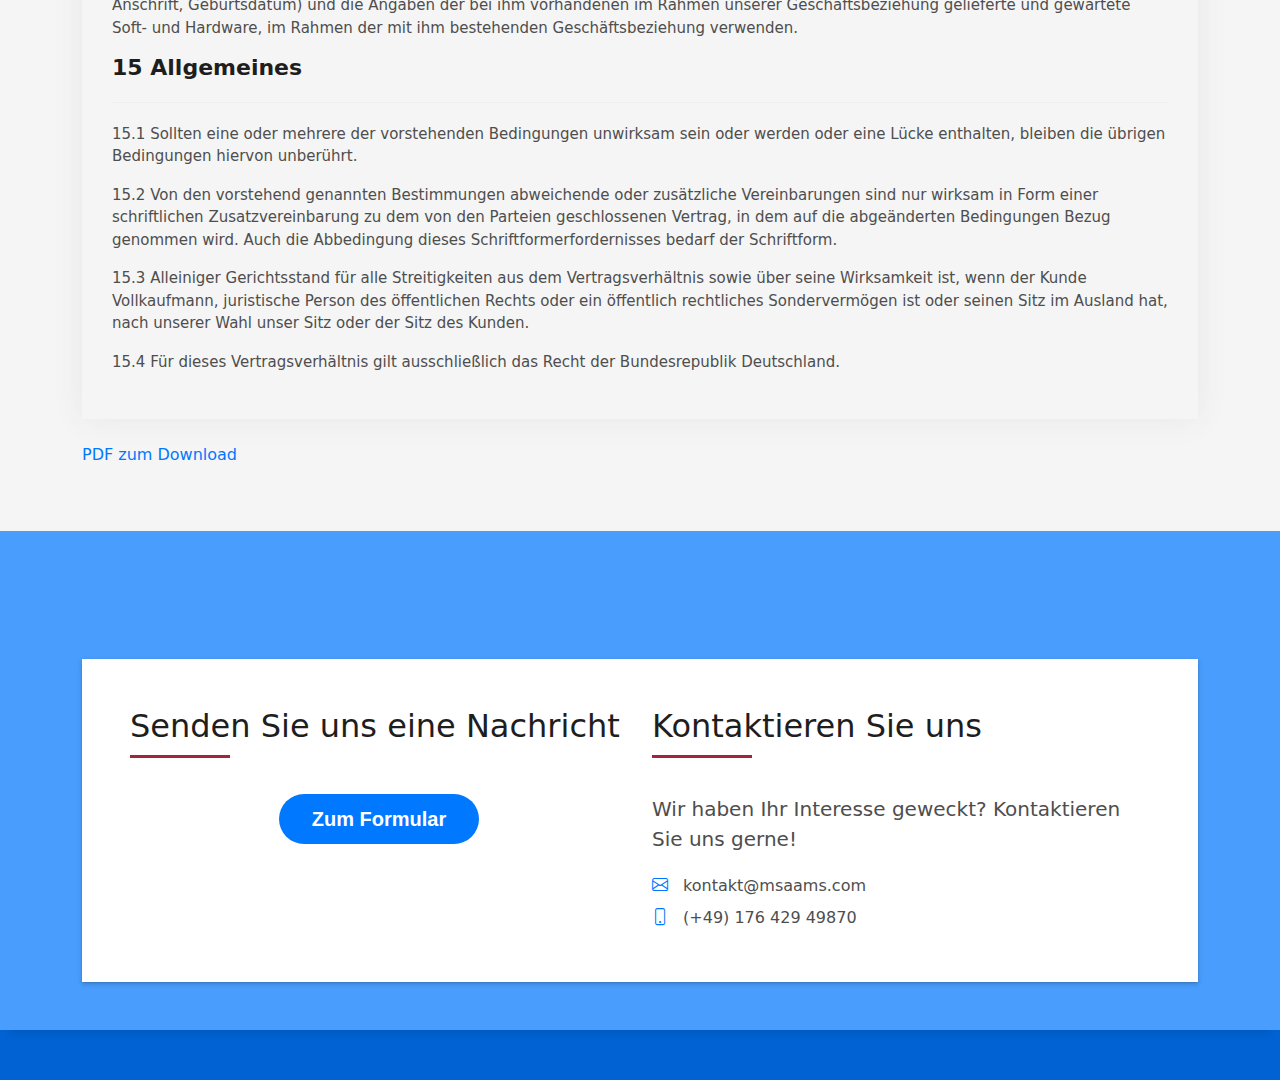
<file: agb.html>
<!DOCTYPE html>
<html lang="en">

<head>
  <meta charset="utf-8">
  <meta content="width=device-width, initial-scale=1.0" name="viewport">

  <title>MSA Asset Management & Sercice GmbH - AGB</title>
  <meta content="" name="description">
  <meta content="" name="keywords">

  <!-- Favicons -->
  <link href="assets/img/favicon.png" rel="icon">
  <link href="assets/img/apple-touch-icon.png" rel="apple-touch-icon">

  <!-- Vendor CSS Files -->
  <link href="assets/vendor/bootstrap/css/bootstrap.min.css" rel="stylesheet">
  <link href="assets/vendor/bootstrap-icons/bootstrap-icons.css" rel="stylesheet">
  <link href="assets/vendor/glightbox/css/glightbox.min.css" rel="stylesheet">
  <link href="assets/vendor/swiper/swiper-bundle.min.css" rel="stylesheet">

  <!-- Template Main CSS File -->
  <link href="assets/css/style.css" rel="stylesheet">


</head>

<body>

  <!-- ======= Header ======= -->
  <header id="header" class="fixed-top">
    <div class="container d-flex align-items-center justify-content-between">

      <h1 class="logo"><a href="index.html">msa am&s</a></h1>
      <!-- Uncomment below if you prefer to use an image logo -->
      <!-- <a href="index.html" class="logo"><img src="assets/img/logo.png" alt="" class="img-fluid"></a>-->
      <nav id="navbar" class="navbar">
        <ul>
            <li><a class="nav-link scrollto" href="index.html">Home</a></li>
          <li><a class="nav-link scrollto" href="#contact">Kontakt</a></li>
        </ul>
        <i class="bi bi-list mobile-nav-toggle"></i>
      </nav>
    <!--  <nav id="navbar" class="navbar">
        <ul>
          <li><a class="nav-link scrollto " href="#hero">Home</a></li>
          <li><a class="nav-link scrollto" href="#about">About</a></li>
          <li><a class="nav-link scrollto" href="#services">Services</a></li>
          <li><a class="nav-link scrollto " href="#work">Work</a></li>
          <li><a class="nav-link scrollto " href="#blog">Blog</a></li>
          <li class="dropdown"><a href="#"><span>Drop Down</span> <i class="bi bi-chevron-down"></i></a>
            <ul>
              <li><a href="#">Drop Down 1</a></li>
              <li class="dropdown"><a href="#"><span>Deep Drop Down</span> <i class="bi bi-chevron-right"></i></a>
                <ul>
                  <li><a href="#">Deep Drop Down 1</a></li>
                  <li><a href="#">Deep Drop Down 2</a></li>
                  <li><a href="#">Deep Drop Down 3</a></li>
                  <li><a href="#">Deep Drop Down 4</a></li>
                  <li><a href="#">Deep Drop Down 5</a></li>
                </ul>
              </li>
              <li><a href="#">Drop Down 2</a></li>
              <li><a href="#">Drop Down 3</a></li>
              <li><a href="#">Drop Down 4</a></li>
            </ul>
          </li>
          <li><a class="nav-link scrollto" href="#contact">Contact</a></li>
        </ul>
        <i class="bi bi-list mobile-nav-toggle"></i>
      </nav> .navbar -->

    </div>
  </header><!-- End Header -->

  <main id="main">
  <div style="height: 4vh; width: 4vw;"></div>
    <!-- ======= Portfolio Details Section ======= -->
    <section id="portfolio-details" class="portfolio-details">
      <div class="container">

        <div class="row gy-4">
          <div class="col-lg-12">
            <div class="portfolio-info">
              <h3>AGB</h3>
              <h4>Allgemeine Geschäftsbedingungen der MSA Asset Management & Service GmbH (MSA AM&S) (Stand 01.09.2022)
            </h4>
<ul>
    <h3>1 Allgemeines, Geltungsbereich</h3>
    <p>Die nachstehenden Bedingungen gelten für alle Angebote, Lieferungen und Leistungen aus Kauf-, Werk- oder Dienstvertrag und anderen Verträgen einschließlich solcher aus künftigen Geschäftsabschlüssen und Dauerschuldverhältnissen unabhängig davon, ob die Verträge mündlich, schriftlich oder über das Internet abgeschlossen worden sind. Die Wirkung etwaiger Allgemeiner Geschäftsbedingungen des Kunden ist ausdrücklich ausgeschlossen.</p>
    <h3>2 Angebote, Auftragsbestätigung</h3>
    <p>2.1 Angebote sind, wenn nichts anderes ausdrücklich vereinbart ist, freibleibend. An einen erteilten Auftrag ist der Kunde vier Wochen gebunden. Ein Auftrag gilt erst dann als angenommen, wenn er schriftlich bestätigt, wir eine Bestellbestätigung per Internet übersandt haben oder wir innerhalb dieser Frist mit der Lieferung begonnen haben.</p>
    <p>2.2 Der Vertragsschluss erfolgt unter dem Vorbehalt der richtigen und rechtzeitigen Selbstbelieferung durch unsere Zulieferer. Dies gilt nur für den Fall, dass die Nichtlieferung nicht von uns zu vertreten ist, insbesondere bei Abschluss eines kongruenten Deckungsgeschäftes mit unserem Zulieferer. Wir übernehmen ausdrücklich kein Beschaffungsrisiko, wenn wir einen Bezugsvertrag über die geschuldete Leistung mit unserem Lieferanten geschlossen haben. Der Kunde wird über die Nichtverfügbarkeit der Leistung unverzüglich informiert. Die Gegenleistung wird unverzüglich zurück erstattet.</p>
    <p>2.3 Nachträgliche Änderungen auf Veranlassung des Kunden werden dem Kunden berechnet.</p>
    <p>2.4 Kostenvoranschläge sind unverbindlich. Erkennen wir während der Ausführung des Auftrages, dass sich die veranschlagten Kosten um mehr als 15 % erhöhen, werden wir die Arbeiten unverzüglich einstellen und den Kunden davon unterrichten. Gleichzeitig werden wir ihm eine Schätzung über den nunmehr voraussichtlichen notwendigen Aufwand zur Verfügung stellen. Der Kunde hat dann das Recht zu entscheiden, ob der Auftrag abgebrochen oder fortgesetzt wird. Wird der Auftrag abgebrochen, werden die bis dahin erbrachten Dienstleistungen und Lieferungen bezahlt. Der Kunde erhält alle bis dahin erstellten Arbeitsergebnisse.</p>
    <p>2.5 Wird neben dem Kaufangebot ein Leasing- oder Finanzierungsangebot unterbreitet, geschieht dies unter dem Vorbehalt der Übernahme des Leasingvertrages bzw. der Finanzierung durch die Leasinggesellschaft oder die Bank. Wird der Antrag des Kunden durch diese Gesellschaften abgelehnt, sind wir berechtigt, von unserem Angebot zurück zu treten.</p>
    <h3>3 Preise und Zahlungen</h3>
    <p>3.1 Es gelten die bei Vertragsschluss vereinbarten Preise. Diese ergeben sich aus der Auftrags- bzw. Bestellbestätigung und sind, soweit nicht in der Bestätigung festgelegt, in unserer jeweils aktuellen Preisliste für Dienstleistungen festgehalten.</p>
    <p>3.2 Die Preise verstehen sich, soweit in der Auftrags- oder Bestellbestätigung nicht anders angegeben, unverpackt.</p>
    <p>3.3 Die Preise verstehen sich zuzüglich der jeweils gesetzlich gültigen Mehrwertsteuer. Zahlungen dürfen nur an uns oder an von uns schriftlich bevollmächtigte Personen geleistet werden. Rechnungen, auch soweit es sich um Vorauszahlungsrechnungen handelt, sind zahlbar gemäß dem angegebenen Zahlungsziel oder wenn das Zahlungsziel nicht angegeben ist, innerhalb von 7 Tagen ab Rechnungsdatum netto Kasse frei Zahlstelle. Die Zahlungen gelten als an dem Ort geleistet, an dem wir über den Betrag verfügen können. Schecks und Wechsel werden, wenn überhaupt, zahlungshalber entgegengenommen und gelten erst nach Einlösung als Zahlung. Diskontspesen und Kosten gehen zu Lasten des Kunden. Zahlungen dürfen nur in der vereinbarten Währung erfolgen.</p>
    <p>3.4 Fehlersuchzeiten soweit es sich nicht um gesetzliche Gewährleistungserfüllung handelt sind Arbeitszeit und werden als solche dem Kunden in Rechnung gestellt. Hierbei gilt die jeweils aktuelle Preisliste für Dienstleistungen.</p>
    <p>3.5 Der Kunde ist nur berechtigt, mit Forderungen aufzurechnen, die rechtskräftig festgestellt oder unbestritten sind.</p>
    <h3>4 Lieferung</h3>
    <p>4.1 Termine sind nur dann verbindlich, wenn sie von uns ausdrücklich schriftlich als verbindlich bestätigt worden sind. Die Frist ist eingehalten, wenn bis zu ihrem Ablauf die Ware unsere Auslieferungslager verlassen hat oder wir dem Kunden unsere Leistungsbereitschaft mitgeteilt haben. Unvorhergesehene Umstände und Ereignisse wie zum Beispiel höhere Gewalt, staatliche Maßnahmen, Nichterteilung behördlicher Genehmigungen, Arbeitskämpfe jeder Art, Sabotage, Rohstoffmangel, unverschuldet verspäteter Materialanlieferung, Krieg, Aufruhe u.s.w. verschieben den Liefertermin entsprechend und zwar auch dann, wenn sie während eines bereits bestehenden Verzuges aufgetreten sind.</p>
    <p>4.2 Überschreiten wir einen als verbindlich zugesagten Liefertermin und ist dem Kunden ein weiteres Abwarten nicht zumutbar, kann er nach Eintritt des Verzuges und Abmahnung und Setzen einer angemessenen Nachfrist mit Ablehnungsandrohung weitergehende Rechte geltend machen. In diesem Fall ist ein Schadensersatzanspruch des Kunden ausgeschlossen, es sei denn, der Verzug ist auf vorsätzliches oder grob fahrlässiges Verhalten von uns oder eines unserer gesetzlichen Vertreter oder Erfüllungsgehilfen zurückzuführen. Dies gilt auch für die Verletzung von Pflichten bei den Vertragsverhandlungen.</p>
    <p>4.3 Befindet sich der Kunde in Annahmeverzug, sind wir berechtigt, nach Ablauf einer von uns zu setzenden Nachfrist die Erfüllung des Vertrages abzulehnen und Schadensersatz zu verlangen. Wir können stattdessen auch über die Ware anderweitig verfügen und den Kunden in einer neuen angemessenen Frist beliefern. Der Schadensersatz beträgt mindestens 30 % des vereinbarten Lizenzpreises (Produktpreises), wobei es dem Kunden vorbehalten bleibt, nachzuweisen, dass ein Schaden nicht oder in geringerer Höhe entstanden ist. Uns bleibt der Nachweis eines höheren Schadens vorbehalten.</p>
    <p>4.4 Versenden wir auf Wunsch des Kunden den Vertragsgegenstand, erfolgt dies auf Rechnung und Gefahr des Kunden. Bei allen Lieferungen geht die Gefahr des Untergangs der Ware bei Übergabe an den Spediteur, den Frachtführer oder die sonst zur Ausführung der Versendung bestimmten Personen auf den Kunden über.</p>
    <p>4.5 Transport- und alle sonstigen Verpackungen nach Maßgabe der Verpackungsverordnung werden nicht zurück genommen, auch wenn es sich um Lieferungen aus unserem Internet-Shop handelt. Der Kunde ist verpflichtet, die Verpackungen auf eigene Kosten zu entsorgen.</p>
    <h3>5 Eigentumsvorbehalt</h3>
    <p>5.1 Jede von uns gelieferte Ware bleibt unser Eigentum bis zur vollständigen Zahlung des Kaufpreises und bis zur vollständigen Erledigung sämtlicher aus der Geschäftsbeziehung resultierender Forderungen (erweiterter Eigentumsvorbehalt). Eine wie auch immer geartete Verfügung über die unter Eigentumsvorbehalt stehende Ware durch den Kunden ist nur im regelmäßigen Geschäftsverkehr des Kunden gestattet. Keinesfalls darf aber die Ware im Rahmen des regelmäßigen Geschäftsverkehrs zur Sicherung an Dritte übereignet werden.</p>
    <p>5.2 Im Falle des Verkaufs der Ware im regelmäßigen Geschäftsverkehr tritt der bezahlte Kaufpreis an die Stelle der Ware. Der Kunde tritt bereits jetzt eine aus einer etwaigen Veräußerung entstehenden Forderungen an uns ab. Der Kunde ist ermächtigt, diese Forderungen solange einzuziehen, als er seinen Zahlungsverpflichtungen uns gegenüber nachkommt. Mit Rücksicht auf den verlängerten Eigentumsvorbehalt (Vorausabtretung der jeweiligen Kaufpreisforderung) ist eine Abtretung an Dritte, insbesondere an ein Kreditinstitut, vertragswidrig und unzulässig. Wir sind Jederzeit berechtigt, die Verkaufsunterlagen des Kunden zu prüfen und dessen Abnehmer von der Abtretung zu informieren.</p>
    <p>5.3 Ist die Forderung des Kunden auf ein Kontokorrent aufgenommen worden, tritt der Kunde hiermit bereits seine Forderung aus dem Kontokorrent gegenüber seinem Abnehmer an uns ab. Die Abtretung erfolgt in Höhe des Betrages, den wir dem Kunden für die weiterveräußerte Vorbehaltsware berechnet hatten.</p>
    <p>5.4 Im Falle einer Pfändung der Ware beim Kunden sind wir sofort unter Übersendung einer Abschrift des Zwangsvollstreckungsprotokolls und einer eidesstattlichen Versicherung darüber zu unterrichten, dass es sich bei der gepfändeten Ware um die von uns gelieferte und unter Eigentumsvorbehalt stehende Ware handelt.</p>
    <p>5.5 Übersteigt der Wert der Sicherheiten gemäß den vorstehenden Absätzen dieser Ziffer den Betrag der hierdurch gesicherten noch offenen Forderung nach Abzug der Sicherungskosten auf absehbare Dauer um mehr als 20 %, ist der Kunde berechtigt, von uns insoweit die Freigabe von Sicherheiten zu verlangen, als die Überschreitung vorliegt. Für die Bewertung der Sicherheiten ist bei der Vorbehaltsware der zur Zeit des Freigabeverlangens geltende Netto-Listenpreis maßgeblich. Bei abgetretenen Forderungen ist vom Netto-Rechnungsbetrag abzüglich eines Sicherheitsabschlags von 30 % auszugehen. Handelt es sich um Forderungen, bei welchem der Abnehmer des Kunden bereits in Zahlungsverzug ist oder Tatsachen bekannt sind, die berechtigten Grund zu der Annahme geben, dass ein Ausfall zu befürchten ist, so beträgt der Abschlag 50 %. Bei wegen Verbindung, Vermischung oder Verarbeitung nur in Form von Miteigentum bestehenden Sicherheiten ist vom Netto-Listenpreis der gelieferten Ware abzüglich eines Abschlags von 30 % auszugehen.</p>
    <p>5.6 Für Test- und Vorführzwecke gelieferte Gegenstände bleiben in unserem Eigentum. Sie dürfen vom Kunden nur aufgrund gesonderter Vereinbarung mit uns über den Test- oder Vorführzweck hinaus benutzt werden.</p>

    <h3>6. Verzug, Unmöglichkeit, Rücktritt</h3>
    <p>6.1 Kommen wir mit der Überlassung eines Gegenstandes in Verzug und trifft uns bezüglich des Verzuges der Vorwurf grober Fahrlässigkeit oder des Vorsatzes, werden wir dem Kunden sämtliche ihm daraus entstehende Schäden ersetzen. Im Falle einfacher Fahrlässigkeit sind Ansprüche des Kunden ausgeschlossen.</p>
    <p>6.2 Bei Nichtbelieferung durch den Zulieferer steht beiden Parteien das Recht zu, vom Vertrag zurückzutreten.</p>
    <p>6.3 Wir sind aus folgenden Gründen berechtigt, vom Vertrag zurückzutreten:</p>
    <p>6.3.1 Wenn sich entgegen der vor Vertragsschluss bestehenden Annahme ergibt, dass der Kunde nicht kreditwürdig ist. Kreditunwürdigkeit kann ohne weiteres angenommen werden in einem Fall des Wechsel- oder Scheckprotestes, der Zahlungseinstellung durch den Kunden oder eines erfolglosen Zwangsvollstreckungsversuches beim Kunden. Nicht erforderlich ist, dass es sich um Beziehungen zwischen uns und dem Kunden handelt.</p>
    <p>6.3.2 Wenn sich herausstellt, dass der Kunde unzutreffende Angaben im Hinblick auf seine Kreditwürdigkeit gemacht hat und diese Angaben von erheblicher Bedeutung für den Vertragsschluss sind.</p>
    <p>6.3.3 Wenn die unter unserem Eigentumsvorbehalt stehende Ware anders als im regelmäßigen Geschäftsverkehr des Kunden veräußert wird, insbesondere durch Sicherungsübereignung oder Verpfändung. Ausnahmen hiervon bestehen nur, wenn wir unser Einverständnis mit der Veräußerung schriftlich erklärt haben.</p>
    <p>6.3.4 Wir können weiter vom Vertrag zurücktreten, wenn sich nach Vertragsschluss für die Vertragsabwicklung wesentliche Umstände ohne unsere Einflussmöglichkeit so entwickelt haben, dass für uns die Leistung unmöglich oder unzumutbar erschwert wird (z. B. nicht durch uns zu vertretende Nichtbelieferung durch den Vorlieferanten oder Möglichkeit der Belieferung nur noch unter wesentlich erschwerten Bedingungen).</p>
    <p>6.3.5 Wir sind schließlich ebenfalls zum Rücktritt berechtigt, wenn der Kunde seine Vertragspflichten wesentlich verletzt, insbesondere wenn ihm eine Sorgfaltspflichtverletzung hinsichtlich des Umgangs der unter Eigentumsvorbehalt gelieferten Ware vorzuwerfen ist.</p>
    <p>6.3.6 Im Übrigen bestimmt sich unser Rücktrittsrecht und das Rücktrittsrecht des Kunden nach den gesetzlichen Bestimmungen.</p>
    <p>6.4 Im Verzugsfall kann der Kunde MSA AM&S eine angemessene Frist zur Leistung setzen. Nach Ablauf dieser Frist kann der Kunde vom Vertrag ganz oder teilweise zurücktreten und Schadensersatz statt der Leistung verlangen. Anstelle des Schadensersatzes statt der Leistung kann gem. § 284 BGB Ersatz der Aufwendungen verlangt werden. In diesem Fall gelten die Haftungsbegrenzungen der Vorschriften dieses Vertrages über die Haftung. Der Kunde ist verpflichtet, auf Verlangen von MSA AM&S zu erklären, ob er wegen der Verzögerung der Leistung vom Vertrag zurücktritt oder auf der Leistung besteht. Diese Anfrage ist während des Laufes der vom Kunden gesetzten Nachfrist und mit angemessener Frist vor deren Ablauf zu stellen. Ist bei MSA AM&S bis zum Ablauf der Nachfrist nicht die Erklärung des Kunden eingegangen, dass der Kunde die Leistung nach Ablauf der Frist ablehne, bleibt MSA AM&S zur Leistung berechtigt.</p>
   
<h3>7 Besondere Bestimmungen für Wartungs- und Reparaturarbeiten</h3>
<p>7.1 Führen wir Wartungs- und Reparaturarbeiten durch, die nicht gesetzliche Gewährleistungserfüllung oder ausdrücklich vereinbarte Gewährleistungserfüllungen sind, erfolgen diese ausschließlich zu den jeweils vereinbarten Bedingungen, die ergänzend zu diesen Allgemeinen Geschäftsbedingungen gelten.</p>
<p>7.2 Unsere Wartungs- und Reparaturtätigkeiten sind Dienstleistungen. Die Preise richten sich nach der jeweils gültigen Preisliste für Dienstleistungen. Fahrtkosten, Materialkosten und ähnliches werden entsprechend unseren jeweiligen Preislisten zusätzlich berechnet. Fahrtzeiten unserer Mitarbeiter gelten als Arbeitszeiten und sind entsprechend der Dienstleistungspreisliste zu vergüten.</p>
<p>7.3 Verlangt der Kunde einen Kostenvoranschlag, werden wir die Sache untersuchen und sodann einen Kostenvoranschlag unterbreiten. Die Kosten dieser Untersuchung sind wiederum vom Kunden zu tragen. Die Kosten der Prüfung werden nach Aufwand berechnet und im Rahmen eines etwaigen Reparatur- bzw. Wartungsauftrages nur verrechnet, wenn dies ausdrücklich vorher vereinbart wurde.</p>
<p>7.4 Nicht vorher vereinbarte Arbeiten dürfen wir dann durchführen, wenn der Kunde nicht kurzfristig erreichbar ist und die Arbeiten notwendig sind, um den beauftragten Zweck zu erreichen und die Gesamtkosten sich hierdurch bei Aufträgen bis zu 250,00 € um nicht mehr als 20% und bei Aufträgen über 250,00 € nicht mehr als 15% erhöhen.</p>
    
    <h3>8. Gewährleistung</h3>
        <p>8.1 Wir leisten Gewähr wie folgt:</p>
        <p>8.1.1 Für neu hergestellte Sachen 12 Monate, für gebrauchte Sachen ist die Gewährleistung ausgeschlossen, es sei denn, es fällt uns Vorsatz oder grobe Fahrlässigkeit zur Last. Die Gewährleistungsfrist beginnt mit dem Übergang der Gefahr auf den Kunden.</p>
        <p>8.1.2 Die gelieferte Ware muss unverzüglich auf Mängel untersucht werden und alle dabei feststellbaren Mängel sind uns innerhalb einer Frist von zwei Wochen ab Empfang der Ware schriftlich anzuzeigen; Anderenfalls ist die Geltendmachung des Gewährleistungsanspruchs ausgeschlossen. Zur Fristwahrung genügt die rechtzeitige Absendung der Mängelanzeige. Den Unternehmer trifft die volle Beweislast für sämtliche Anspruchsvoraussetzungen, insbesondere für den Mangel selbst, für den Zeitpunkt der Feststellung des Mangels und für die Rechtzeitigkeit der Mängelrüge.</p>
        <p>8.1.3 Mängelrügen werden von uns nur anerkannt, wenn sie schriftlich mitgeteilt wurden. Rügen, die gegenüber Außendienstmitarbeitern oder Transporteuren oder sonstigen Dritten geltend gemacht werden, stellen keine form- und fristgerechten Rügen dar.</p>
        <p>8.1.4 Für den Fall, dass aufgrund einer berechtigten Mängelrüge eine Ersatzlieferung erfolgt, gelten die Bestimmungen über die Lieferzeit entsprechend. Für eine Mängelbeseitigung durch Nachbesserung, ist uns eine angemessene Frist von mindestens drei Wochen zu gewähren. Der Kunde hat im Falle der Mangelhaftigkeit zunächst das Recht, von uns Nacherfüllung zu verlangen. Nacherfüllung erfolgt nach unserer Wahl durch Behebung des Fehlers oder Neulieferung. Das Wahlrecht, ob eine Neulieferung der Sache oder eine Mangelbehebung stattfindet, treffen wir nach eigenem Ermessen. Darüber hinaus haben wir das Recht, bei Fehlschlagen eines Nachbesserungsversuchs eine neuerliche Nachbesserung, wiederum innerhalb angemessener Frist vorzunehmen. Erst wenn auch die wiederholte Nachbesserung fehlschlägt, steht dem Kunden das Recht zu, vom Vertrag zurück zu treten oder den Kaufpreis zu mindern.</p>
        <p>8.2 Der Kunde kann ausschließlich in Fällen grob fahrlässiger oder vorsätzlicher Verletzung unsere Pflicht zur Lieferung mangelfreier Sachen Schadensersatz oder Ersatz vergeblicher Aufwendungen verlangen. Er hat den eingetretenen Schaden dem Grunde und der Höhe nach nachzuweisen. Gleiches gilt für die vergeblichen Aufwendungen.</p>
        <p>8.3 Die Beweislast für das Vorliegen eines Mangels trägt der Kunde.</p>
        <p>8.4 Die Mängelgewährleistung bezieht sich nicht auf Schäden, die nach dem Gefahrübergang in Folge fehlerhafter oder nachlässiger Behandlung, übermäßiger Beanspruchung, ungeeigneter Betriebsmittel und chemischer, elektrochemischer, elektrischer und atmosphärischer Einflüsse entstehen.</p>
        <p>8.5 Schadensersatzansprüche des Kunden wegen eines Mangels verjähren nach einem Jahr ab Ablieferung der Ware. Dies gilt nicht, wenn uns grobes Verschulden vorwerfbar ist, sowie im Fall der zurechenbaren Verletzung von Körper, Gesundheit oder des Lebens des Kunden.</p>
        <p>8.6 Die Gewährleistung entfällt hinsichtlich solcher Mängel, die darauf zurückzuführen sind, dass der Kunde von uns nicht genehmigte Zusatzgeräte hat anbringen lassen oder Arbeiten von Personen hat vornehmen lassen, die nicht von uns oder dem Hersteller der Ware autorisiert sind, oder dass die Vertragsgegenstände vom Kunden selbst geändert oder erweitert wurden, oder das auf der Ware angebrachte Identitätskennzeichen (Barcode-Etikett oder Herstellersiegel) verletzt worden ist, es sei denn der Kunde weist nach, dass solche Änderungen und Erweiterungen für den Mangel nicht ursächlich sind. Kann nach Überprüfung der vom Kunden gemeldete Mangel nicht festgestellt werden, trägt der Kunde, sofern er Kaufmann ist, die Kosten der Untersuchung.</p>
        <p>8.7 Werden Ansprüche aus der Verletzung deutscher Schutzrechte durch gemäß diesen Bedingungen gelieferte oder lizensierte Gegenstände gegen den Kunden geltend gemacht, werden wir dem Kunden alle rechtskräftig auferlegten Kosten und Schadensersatzbeträge ersetzen, wenn wir unverzüglich und schriftlich von solchen Ansprüchen benachrichtigt werden, alle notwendigen Informationen vom Kunden erhalten, der Kunde seinen allgemeinen Mitwirkungspflichten genügt, wir die endgültige Entscheidung treffen können, ob der Anspruch abgewehrt oder verglichen wird und uns bezüglich der Verletzung der Schutzrechte ein Verschulden trifft. Wird rechtskräftig festgestellt, dass eine weitere Benutzung der Vertragsgegenstände deutsche Schutzrechte Dritter verletzt oder nach unserer Ansicht die Gefahr einer Schutzrechtsklage besteht, können wir, soweit nicht die Haftung entfällt, auf eigene Kosten und nach eigener Wahl entweder dem Kunden das Recht verschaffen, die Vertragsgegenstände weiter zu benutzen oder diese austauschen oder so abändern, dass keine Verletzung mehr gegeben ist oder dem Kunden unter Rücknahme des Vertragsgegenstandes dessen Wert unter Abzug einer Nutzungsentschädigung für die bis dahin gezogenen Nutzungen zu erstatten.</p>
        <p>8.8 Wir haften für Schäden, die sich aus der Mangelhaftigkeit der Sache ergeben nur, wenn dies auf eine zumindest grob fahrlässige Pflichtverletzung unsererseits, unseres gesetzliches Vertreters oder unserer Erfüllungsgehilfen zurück zu führen ist. Die vorstehende Einschränkung gilt ausdrücklich nicht, sofern durch eine schuldhafte Pflichtverletzung unsererseits, unserer gesetzlichen Vertreter oder Erfüllungsgehilfen einer Haftung für Schäden aus der Verletzung des Lebens, des Körpers oder der Gesundheit begründet wird. Sofern wir eine Garantie für eine bestimmte Art der Beschaffenheit der veräußerten Sache über einen festgelegten Zeitraum übernommen haben, finden die vorstehenden Bestimmungen über die Untersuchungs- und Rügepflichten und die Anzahl der Nacherfüllungsversuche keine Anwendung.</p>

        <h3>9 Abwicklung von Fremdgarantien</h3>
       
        <p>Garantien sind Leistungsversprechen, die vom Hersteller an den Kunden gegeben werden. Sie begründen daher für uns keinerlei Verpflichtung. Der Kunde ist daher selbst verpflichtet, auf seine Kosten die Voraussetzungen für die Wahrnehmung der Ansprüche aus der Garantie herzustellen. Insbesondere trägt der Kunde die Kosten des Transportes zum und der Abholung vom Hersteller, Aufbau und Abbau sowie gegebenenfalls die Kosten eines Ersatzgerätes. Wir sind ausdrücklich bereit, vorgenannte Arbeiten im Auftrag des Kunden durchzuführen. Dazu bedarf es eines gesonderten Dienstleistungsauftrages des Kunden, der kostenpflichtig ist.</p>

        <h3>10 Abnahme</h3>
        <p>10.1 Ist nach Art des Auftrages eine Abnahme notwendig gilt folgendes:</p>
        <p>10.2 Die Abnahme der im Auftrag genannten Leistungen durch den Kunden erfolgt in unseren Geschäftsräumen, sofern nichts anderes vereinbart ist. Wir werden dem Kunden nach unserer Wahl fernmündlich, per E-Mail oder schriftlich Meldung davon machen, dass die beauftragte Leistung abnahmebereit bei uns bereit steht. Der Kunde kommt mit der Abnahme in Verzug, wenn er nicht innerhalb von einer Woche nach Eingang der Meldung bzw. Zugang unserer Rechnung den Auftragsgegenstand bei uns abholt und dabei abnimmt.</p>
        <p>10.3 Der Kunde wird unverzüglich nach Mitteilung von der Abnahmebereitschaft durch uns die Abnahmeprüfung vornehmen und die Übereinstimmung mit den technischen Spezifikationen überprüfen.</p>
        <p>10.4 Entsprict die Leistung von uns den technischen Spezifikationen und etwaigen ausdrücklich zwischen den Vertragspartnern vereinbarten Änderungs- und Zusatzwünschen, erklärt der Kunde unverzüglich schriftlich die Abnahme.</p>
        <p>10.5 Erklärt der Kunde sechs Wochen nach Abschluss der Installation durch uns die Abnahme nicht und hat daher in der Zwischenzeit uns auch keine wesentlichen Mängel gemeldet, gilt die Leistung als abgenommen.</p>
        <p>10.6 Die Abnahme erfolgt auch dadurch, dass der Kunde die Leistung in Gebrauch nimmt ohne zu erklären, dass der Gebrauch erheblich herabgesetzt sei.</p>
        <p>10.7 Treten während der Prüfung durch den Kunden Mängel auf, werden diese im Abnahmeprotokoll vermerkt. Wir werden diese Mängel in angemessener Frist beseitigen und die Sache sodann erneut zur Abnahme vorstellen. Die Abnahme richtet sich dann nach den vorstehenden Bedingungen.</p>
        
        <h3>11 Software</h3>
        <p>11.1 Ist Gegenstand des Vertrages die Überlassung von Software, gilt folgendes:</p>
        <p>11.2 Sofern nicht individuell etwas anderes vereinbart ist, erhält der Kunde an den erworbenen Programmen ein einfaches Recht, die Software für eigene Zwecke zu nutzen. Der Kunde ist zur Weitergabe der vertragsgegenständlichen Software nur mit unserer vorherigen schriftlichen Zustimmung berechtigt. Der Kunde ist nicht berechtigt, die Software für andere einzusetzen oder Dritten zur Datenverarbeitung zur Verfügung zu stellen, auch nicht durch Nutzung auf eigenen Rechnern des Kunden.</p>
        <p>11.3 Der Kunde ist nicht berechtigt, Unterlizenzen zu erteilen.</p>
        <p>11.4 Der Kunde ist nicht berechtigt, die Software zu kopieren, Vervielfältigungsstücke zu verbreiten, die Software zu bearbeiten oder öffentlich zugänglich zu machen. Als Ausnahme zum Kopierverbot ist der Kunde berechtigt, eine Sicherungskopie zu fertigen.</p>
        <p>11.5 Der Kunde führt schriftliche Aufzeichnungen über die von ihm erworbenen Lizenzen sowie deren Einsatz. Jede Änderung des Aufstellungsortes der Programme ist schriftlich festzuhalten.</p>
        <p>11.6 Alle über vorstehende Rechtseinräumung hinausgehenden Rechte, seien es Urheberrechte, gewerbliche Schutze oder andere Rechte, stehen ausschließlich uns zu.</p>
        <p>11.7 Enthält der dem Kunden überlassene Datenträger aus technischen Gründen Software, die von der dem Kunden gewährten Softwarelizenz nicht umfasst ist, darf diese Software nur aufgrund einer gesonderten Lizenz genutzt werden, die vom Kunden zu beschaffen ist. Die Software kann technische Mittel zur Verhinderung der Nutzung nicht lizenzierter Software aufweisen.</p>
        <p>11.8 Der Kunde wird auf allen vollständigen und auf teilweisen Kopien der Software unsere Urheberrechtsvermerke und alle sonstigen Hinweise für gewerbliche Schutzrechte auf uns in der Weise anbringen bzw. belassen, wie sie in der Originalversion der Software festgelegt sind.</p>
        <p>11.9 Der Kunde hat keinen Anspruch auf Überlassung des Quellcodes.</p>
        <p>11.10 Wünscht der Kunde die Installation durch uns, ist dies eine Zusatzleistung, die durch Zusatzauftrag als Dienstleistung in Auftrag gegeben werden kann. Das gilt auch für die Einweisung in das Programm. Eine solche wird durch uns gegen gesonderten Auftrag und gesonderte Vergütung nach Aufwand entsprechend dem jeweils gültigen Stundensatz gemäß unseren jeweils gültigen Preislisten zuzüglich Reisekosten und Spesen erbracht.</p>
        <p>11.11 Ist Gegenstand unserer Leistung die Lieferung von fremder Software, ist der Kunde verpflichtet, sich über die Lizenzbestimmungen des Herstellers zu informieren und diese zu beachten.</p>
        <p>11.12 Dokumentationen, insbesondere von Fremdanbietern, werden in der Weise ausgeliefert, wie sie vom Hersteller zur Verfügung gestellt werden. Das kann auch eine Auslieferung in einer Fremdsprache bedeuten. Wir sind nicht verpflichtet, Dokumentationen über Programme von Fremdherstellern in die deutsche Sprache zu übersetzen.</p>
        <h3>12 Haftung für Pflichtverletzungen im Übrigen</h3>
        <p>12.1 Unbeschadet der Bestimmungen über die Gewährleistung sowie anderer in diesen Bestimmungen getroffener spezieller Regelungen gilt in den Fällen, dass MSA AM&S eine Pflicht verletzt hat, folgendes: Die MSA AM&S haftet für ihre Mitarbeiter, Erfüllungs- und Verrichtungsgehilfen auf Schadenersatz höhenmäßig unbegrenzt auch für leichte Fahrlässigkeit bei Verletzung von Leben, Körper oder Gesundheit von Personen.</p>
        <p>Darüber hinaus haftet die MSA AM&S nur in folgendem Umfang:</p>
        <p>12.2. Der Kunde hat der MSA AM&S zur Beseitigung der Pflichtverletzung eine angemessene Nacherfüllungsfrist zu gewähren, die drei Wochen nicht unterschreiten darf. Erst nach erfolglosem Ablauf der Nacherfüllungsfrist kann der Kunde vom Vertrag zurücktreten und/oder Schadensersatz verlangen.</p>
        <p>12.3. Verletzt MSA AM&S eine vertragswesentliche Pflicht, also eine solche, ohne deren Einhaltung der Vertragszweck nicht erfüllt werden könnte, haftet MSA AM&S auch in Fällen des Vorsatzes, der groben Fahrlässigkeit und der leichten Fahrlässigkeit. In diesen Fällen ist der Schaden aber auf den typischerweise vorhersehbaren Schaden begrenzt.</p>
        <p>12.4. Liegt der Pflichtverstoß von MSA AM&S nicht in der Verletzung einer vertragswesentlichen Pflicht, haftet MSA AM&S nur für die Fälle der groben Fahrlässigkeit und des Vorsatzes.</p>
        <p>12.5. Die Haftung der MSA AM&S wegen Arglist und nach dem Produkthaftungsgesetz bleibt unberührt.</p>
        <p>12.6. Der Kunde hat sich ein Mitverschulden anrechnen zu lassen, z. B. die unzureichende Erbringung von Mitwirkungsleistungen (z. B. auch unzureichende Fehlermeldungen, Organisationsfehler oder unzureichende Datensicherung). Die MSA AM&S haftet für die Wiederbeschaffung von Daten nur, soweit der Kunde die üblichen und angemessenen Vorkehrungen zur Datensicherung getroffen und dabei sichergestellt hat, dass die Daten und Programme, die in maschinenlesbarer Form vorliegen, mit vertretbarem Aufwand rekonstruiert werden können. Insbesondere ist der Kunde verpflichtet, vor jeder der vorgenannten Arbeiten eine Datensicherung durchzuführen und das erfolgreiche Gelingen dieser Datensicherung zu überprüfen. Hat der Kunde dies nicht getan, ist er verpflichtet, dem Mitarbeiter von MSA AM&S dies vor Beginn etwaiger Arbeiten mitzuteilen. Sollen Mitarbeiter von der MSA AM&S die Datensicherung durchführen und das Gelingen überprüfen, trägt die Kosten dafür der Kunde. Die Kosten berechnen sich nach der jeweils gültigen Preisliste für Dienstleistungen der MSA AM&S.</p>

        <h3>13 Abtretungsverbot, Aufrechnung, Zurückbehaltung</h3>
        <p>Die Rechte des Kunden aus den mit uns getätigten Geschäften sind ohne schriftliche Zustimmung von uns nicht übertragbar. Der Kunde ist nur berechtigt, gegenüber unseren Forderungen aufzurechnen, wenn seine Forderung unstreitig oder rechtskräftig festgestellt ist. Ein Zurückbehaltungsrecht kann er nur ausüben, wenn es aus dem gleichen Rechtsverhältnis stammt.</p>

        <h3>14 Datenschutz</h3>
        <p>14.1. Unsere Auftragsabwicklung erfolgt mittels automatischer Datenverarbeitung. Der Kunde erteilt hiermit seine ausdrückliche Zustimmung zur Verarbeitung der uns aus der geschäftlichen Beziehung mit ihm bekannten Daten sowie zur Verarbeitung aller uns übermittelten Daten im Rahmen der Auftragsabwicklung.</p>
        <p>14.2. Der Kunde ist auch damit einverstanden, dass sein im Rahmen der Geschäftsbeziehung gespeicherten persönlichen Daten (Name, Anschrift, Geburtsdatum) und die Angaben der bei ihm vorhandenen im Rahmen unserer Geschäftsbeziehung gelieferte und gewartete Soft- und Hardware, im Rahmen der mit ihm bestehenden Geschäftsbeziehung verwenden.</p>

        <h3>15 Allgemeines</h3>
        <p>15.1 Sollten eine oder mehrere der vorstehenden Bedingungen unwirksam sein oder werden oder eine Lücke enthalten, bleiben die übrigen Bedingungen hiervon unberührt.</p>
        <p>15.2 Von den vorstehend genannten Bestimmungen abweichende oder zusätzliche Vereinbarungen sind nur wirksam in Form einer schriftlichen Zusatzvereinbarung zu dem von den Parteien geschlossenen Vertrag, in dem auf die abgeänderten Bedingungen Bezug genommen wird. Auch die Abbedingung dieses Schriftformerfordernisses bedarf der Schriftform.</p>
        <p>15.3 Alleiniger Gerichtsstand für alle Streitigkeiten aus dem Vertragsverhältnis sowie über seine Wirksamkeit ist, wenn der Kunde Vollkaufmann, juristische Person des öffentlichen Rechts oder ein öffentlich rechtliches Sondervermögen ist oder seinen Sitz im Ausland hat, nach unserer Wahl unser Sitz oder der Sitz des Kunden.</p>
        <p>15.4 Für dieses Vertragsverhältnis gilt ausschließlich das Recht der Bundesrepublik Deutschland.</p>
            
</div>
</ul>
             
            </div>
            <a href="assets/pdf/agb.pdf">PDF zum Download</a>
          </div>
         
        </div>
      

      </div>
    </section><!-- End Portfolio Details Section -->

  </main><!-- End #main -->

  <section id="contact" class="paralax-mf footer-paralax bg-image sect-mt4 route" style="background-image: url(assets/img/overlay-bg.jpg)">
    <div class="overlay-mf"></div>
    <div class="container">
      <div class="row">
        <div class="col-sm-12">
          <div class="contact-mf">
            <div id="contact" class="box-shadow-full">
              <div class="row">
                <div class="col-md-6">
                  <div class="title-box-2">
                    <h5 class="title-left">
                     Senden Sie uns eine Nachricht
                    </h5>
                  </div>
                  <div>
                    <form action="forms/contact.php" method="post" role="form" class="php-email-form">
                      <div class="row">
                        <div class="col-md-12 text-center">
                          <button data-tf-slider="sy7dXc88" data-tf-width="550" data-tf-position="left" style="all:unset;font-family:Helvetica,Arial,sans-serif;display:inline-block;max-width:100%;white-space:nowrap;overflow:hidden;text-overflow:ellipsis;background-color:#0078FF;color:#FFFFFF;font-size:20px;border-radius:25px;padding:0 33px;font-weight:bold;height:50px;cursor:pointer;line-height:50px;text-align:center;margin:0;text-decoration:none;">Zum Formular</button><script src="//embed.typeform.com/next/embed.js"></script>
                        </div>
                      </div>
                    </form>
                  </div>
                </div>
                <div class="col-md-6">
                  <div class="title-box-2 pt-4 pt-md-0">
                    <h5 class="title-left">
                     Kontaktieren Sie uns
                    </h5>
                  </div>
                  <div class="more-info">
                    <p class="lead">
                      Wir haben Ihr Interesse geweckt? Kontaktieren Sie uns gerne!
                    </p>
                    <ul class="list-ico">
                      <li><span class="bi bi-envelope"></span> kontakt@msaams.com</li>
                      <li><span class="bi bi-phone"></span> (+49) 176 429 49870</li>
                    </ul>
                  </div>
                 <!--  <div class="socials">
                  <div class="socials">
                    <ul>
                      <li><a href=""><span class="ico-circle"><i class="bi bi-facebook"></i></span></a></li>
                      <li><a href=""><span class="ico-circle"><i class="bi bi-instagram"></i></span></a></li>
                      <li><a href=""><span class="ico-circle"><i class="bi bi-twitter"></i></span></a></li>
                      <li><a href=""><span class="ico-circle"><i class="bi bi-linkedin"></i></span></a></li>
                    </ul>
                  </div>-->
                </div>
              </div>
            </div>
          </div>
        </div>
      </div>
    </div>
  </section><!-- End Contact Section -->


  <!-- ======= Footer ======= -->
  <footer>
    <div class="container">
      <div class="row">
        <div class="col-sm-12">
          
          </div>
        </div>
      </div>
    </div>
  </footer><!-- End  Footer -->

  <div id="preloader"></div>
  <a href="#" class="back-to-top d-flex align-items-center justify-content-center"><i class="bi bi-arrow-up-short"></i></a>

  <!-- Vendor JS Files -->
  <script src="assets/vendor/bootstrap/js/bootstrap.bundle.min.js"></script>
  <script src="assets/vendor/glightbox/js/glightbox.min.js"></script>
  <script src="assets/vendor/php-email-form/validate.js"></script>
  <script src="assets/vendor/purecounter/purecounter.js"></script>
  <script src="assets/vendor/swiper/swiper-bundle.min.js"></script>
  <script src="assets/vendor/typed.js/typed.min.js"></script>

  <!-- Template Main JS File -->
  <script src="assets/js/main.js"></script>

</body>

</html>
</file>
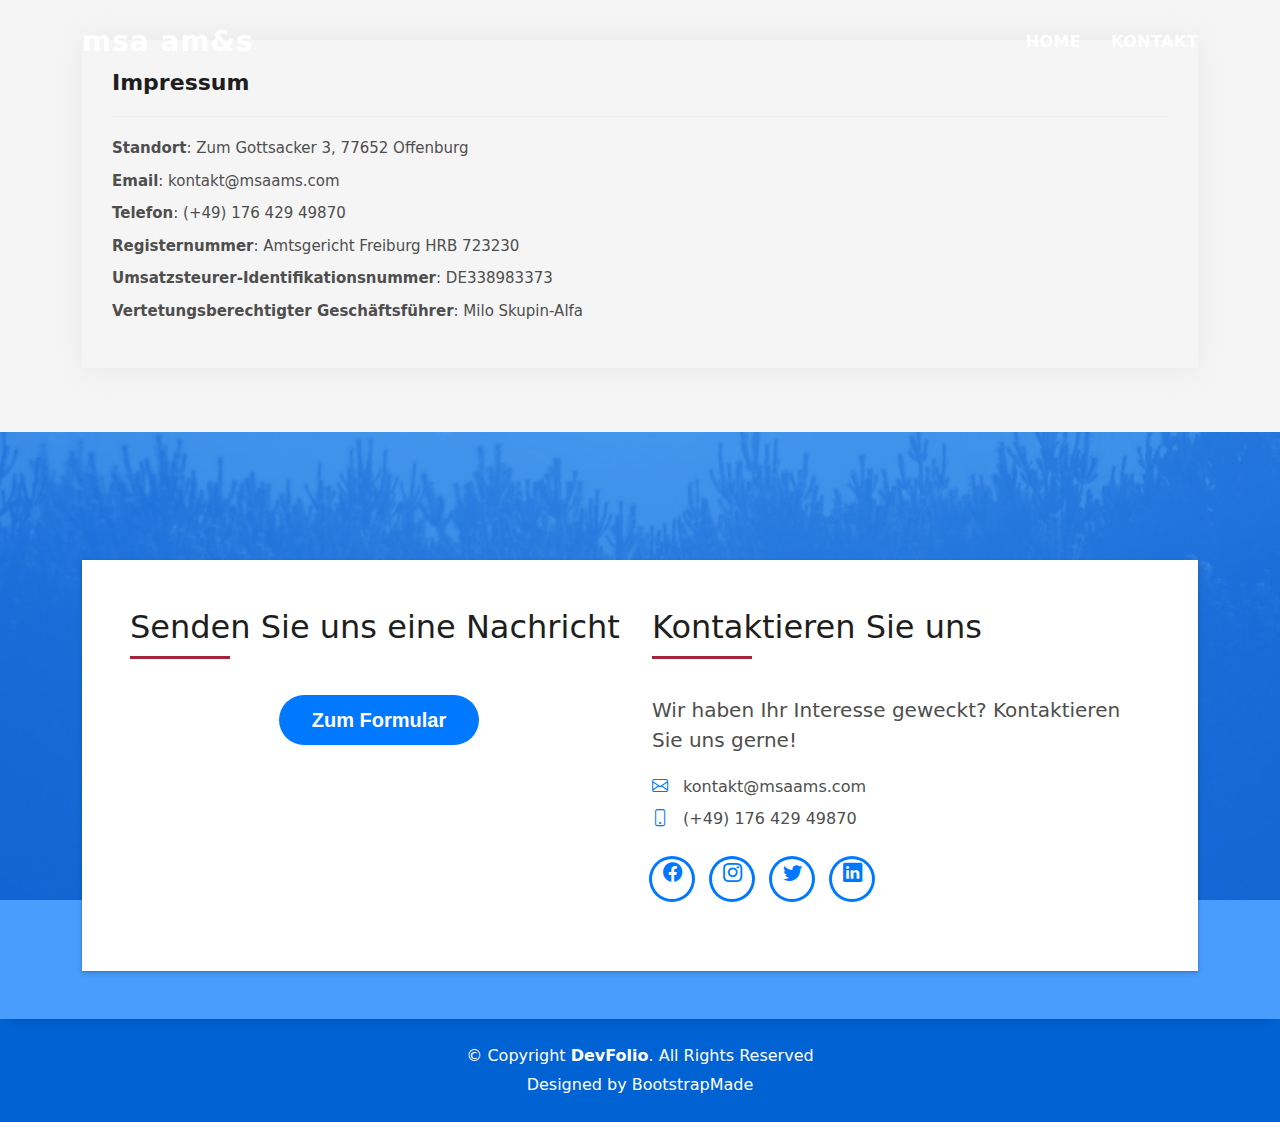
<file: attributions.html>
<!DOCTYPE html>
<html lang="en">

<head>
  <meta charset="utf-8">
  <meta content="width=device-width, initial-scale=1.0" name="viewport">

  <title>MSA Asset Management & Sercice GmbH - Impressum</title>
  <meta content="" name="description">
  <meta content="" name="keywords">

  <!-- Favicons -->
  <link href="assets/img/favicon.png" rel="icon">
  <link href="assets/img/apple-touch-icon.png" rel="apple-touch-icon">

  <!-- Vendor CSS Files -->
  <link href="assets/vendor/bootstrap/css/bootstrap.min.css" rel="stylesheet">
  <link href="assets/vendor/bootstrap-icons/bootstrap-icons.css" rel="stylesheet">
  <link href="assets/vendor/glightbox/css/glightbox.min.css" rel="stylesheet">
  <link href="assets/vendor/swiper/swiper-bundle.min.css" rel="stylesheet">

  <!-- Template Main CSS File -->
  <link href="assets/css/style.css" rel="stylesheet">

  <!-- =======================================================
  * Template Name: DevFolio - v4.6.0
  * Template URL: https://bootstrapmade.com/devfolio-bootstrap-portfolio-html-template/
  * Author: BootstrapMade.com
  * License: https://bootstrapmade.com/license/
  ======================================================== -->
</head>

<body>

  <!-- ======= Header ======= -->
  <header id="header" class="fixed-top">
    <div class="container d-flex align-items-center justify-content-between">

      <h1 class="logo"><a href="index.html">msa am&s</a></h1>
      <!-- Uncomment below if you prefer to use an image logo -->
      <!-- <a href="index.html" class="logo"><img src="assets/img/logo.png" alt="" class="img-fluid"></a>-->
      <nav id="navbar" class="navbar">
        <ul>
            <li><a class="nav-link scrollto" href="index.html">Home</a></li>
          <li><a class="nav-link scrollto" href="#contact">Kontakt</a></li>
        </ul>
        <i class="bi bi-list mobile-nav-toggle"></i>
      </nav>
    <!--  <nav id="navbar" class="navbar">
        <ul>
          <li><a class="nav-link scrollto " href="#hero">Home</a></li>
          <li><a class="nav-link scrollto" href="#about">About</a></li>
          <li><a class="nav-link scrollto" href="#services">Services</a></li>
          <li><a class="nav-link scrollto " href="#work">Work</a></li>
          <li><a class="nav-link scrollto " href="#blog">Blog</a></li>
          <li class="dropdown"><a href="#"><span>Drop Down</span> <i class="bi bi-chevron-down"></i></a>
            <ul>
              <li><a href="#">Drop Down 1</a></li>
              <li class="dropdown"><a href="#"><span>Deep Drop Down</span> <i class="bi bi-chevron-right"></i></a>
                <ul>
                  <li><a href="#">Deep Drop Down 1</a></li>
                  <li><a href="#">Deep Drop Down 2</a></li>
                  <li><a href="#">Deep Drop Down 3</a></li>
                  <li><a href="#">Deep Drop Down 4</a></li>
                  <li><a href="#">Deep Drop Down 5</a></li>
                </ul>
              </li>
              <li><a href="#">Drop Down 2</a></li>
              <li><a href="#">Drop Down 3</a></li>
              <li><a href="#">Drop Down 4</a></li>
            </ul>
          </li>
          <li><a class="nav-link scrollto" href="#contact">Contact</a></li>
        </ul>
        <i class="bi bi-list mobile-nav-toggle"></i>
      </nav> .navbar -->

    </div>
  </header><!-- End Header -->

  <main id="main">

    <!-- ======= Portfolio Details Section ======= -->
    <section id="portfolio-details" class="portfolio-details">
      <div class="container">

        <div class="row gy-4">
          <div class="col-lg-12">
            <div class="portfolio-info">
              <h3>Impressum</h3>
              <ul>
                <li><strong>Standort</strong>: Zum Gottsacker 3, 77652 Offenburg</li>
                <li><strong>Email</strong>: kontakt@msaams.com</li>
                <li><strong>Telefon</strong>: (+49) 176 429 49870</li>
                <li><strong>Registernummer</strong>: Amtsgericht Freiburg HRB 723230</li>
                <li><strong>Umsatzsteurer-Identifikationsnummer</strong>: DE338983373</li>
                <li><strong>Vertetungsberechtigter Geschäftsführer</strong>: Milo Skupin-Alfa</li>
              </ul>
            </div>
          </div>

        </div>

      </div>
    </section><!-- End Portfolio Details Section -->

  </main><!-- End #main -->

  <section id="contact" class="paralax-mf footer-paralax bg-image sect-mt4 route" style="background-image: url(assets/img/overlay-bg.jpg)">
    <div class="overlay-mf"></div>
    <div class="container">
      <div class="row">
        <div class="col-sm-12">
          <div class="contact-mf">
            <div id="contact" class="box-shadow-full">
              <div class="row">
                <div class="col-md-6">
                  <div class="title-box-2">
                    <h5 class="title-left">
                     Senden Sie uns eine Nachricht
                    </h5>
                  </div>
                  <div>
                    <form action="forms/contact.php" method="post" role="form" class="php-email-form">
                      <div class="row">
                        <div class="col-md-12 text-center">
                          <button data-tf-slider="sy7dXc88" data-tf-width="550" data-tf-position="left" style="all:unset;font-family:Helvetica,Arial,sans-serif;display:inline-block;max-width:100%;white-space:nowrap;overflow:hidden;text-overflow:ellipsis;background-color:#0078FF;color:#FFFFFF;font-size:20px;border-radius:25px;padding:0 33px;font-weight:bold;height:50px;cursor:pointer;line-height:50px;text-align:center;margin:0;text-decoration:none;">Zum Formular</button><script src="//embed.typeform.com/next/embed.js"></script>
                        </div>
                      </div>
                    </form>
                  </div>
                </div>
                <div class="col-md-6">
                  <div class="title-box-2 pt-4 pt-md-0">
                    <h5 class="title-left">
                     Kontaktieren Sie uns
                    </h5>
                  </div>
                  <div class="more-info">
                    <p class="lead">
                      Wir haben Ihr Interesse geweckt? Kontaktieren Sie uns gerne!
                    </p>
                    <ul class="list-ico">
                      <li><span class="bi bi-envelope"></span> kontakt@msaams.com</li>
                      <li><span class="bi bi-phone"></span> (+49) 176 429 49870</li>
                    </ul>
                  </div>
                  <div class="socials">
                    <ul>
                      <li><a href=""><span class="ico-circle"><i class="bi bi-facebook"></i></span></a></li>
                      <li><a href=""><span class="ico-circle"><i class="bi bi-instagram"></i></span></a></li>
                      <li><a href=""><span class="ico-circle"><i class="bi bi-twitter"></i></span></a></li>
                      <li><a href=""><span class="ico-circle"><i class="bi bi-linkedin"></i></span></a></li>
                    </ul>
                  </div>
                </div>
              </div>
            </div>
          </div>
        </div>
      </div>
    </div>
  </section><!-- End Contact Section -->


  <!-- ======= Footer ======= -->
  <footer>
    <div class="container">
      <div class="row">
        <div class="col-sm-12">
          <div class="copyright-box">
            <p class="copyright">&copy; Copyright <strong>DevFolio</strong>. All Rights Reserved</p>
            <div class="credits">
              <!--
              All the links in the footer should remain intact.
              You can delete the links only if you purchased the pro version.
              Licensing information: https://bootstrapmade.com/license/
              Purchase the pro version with working PHP/AJAX contact form: https://bootstrapmade.com/buy/?theme=DevFolio
            -->
              Designed by <a href="https://bootstrapmade.com/">BootstrapMade</a>
            </div>
          </div>
        </div>
      </div>
    </div>
  </footer><!-- End  Footer -->

  <div id="preloader"></div>
  <a href="#" class="back-to-top d-flex align-items-center justify-content-center"><i class="bi bi-arrow-up-short"></i></a>

  <!-- Vendor JS Files -->
  <script src="assets/vendor/bootstrap/js/bootstrap.bundle.min.js"></script>
  <script src="assets/vendor/glightbox/js/glightbox.min.js"></script>
  <script src="assets/vendor/php-email-form/validate.js"></script>
  <script src="assets/vendor/purecounter/purecounter.js"></script>
  <script src="assets/vendor/swiper/swiper-bundle.min.js"></script>
  <script src="assets/vendor/typed.js/typed.min.js"></script>

  <!-- Template Main JS File -->
  <script src="assets/js/main.js"></script>

</body>

</html>
</file>
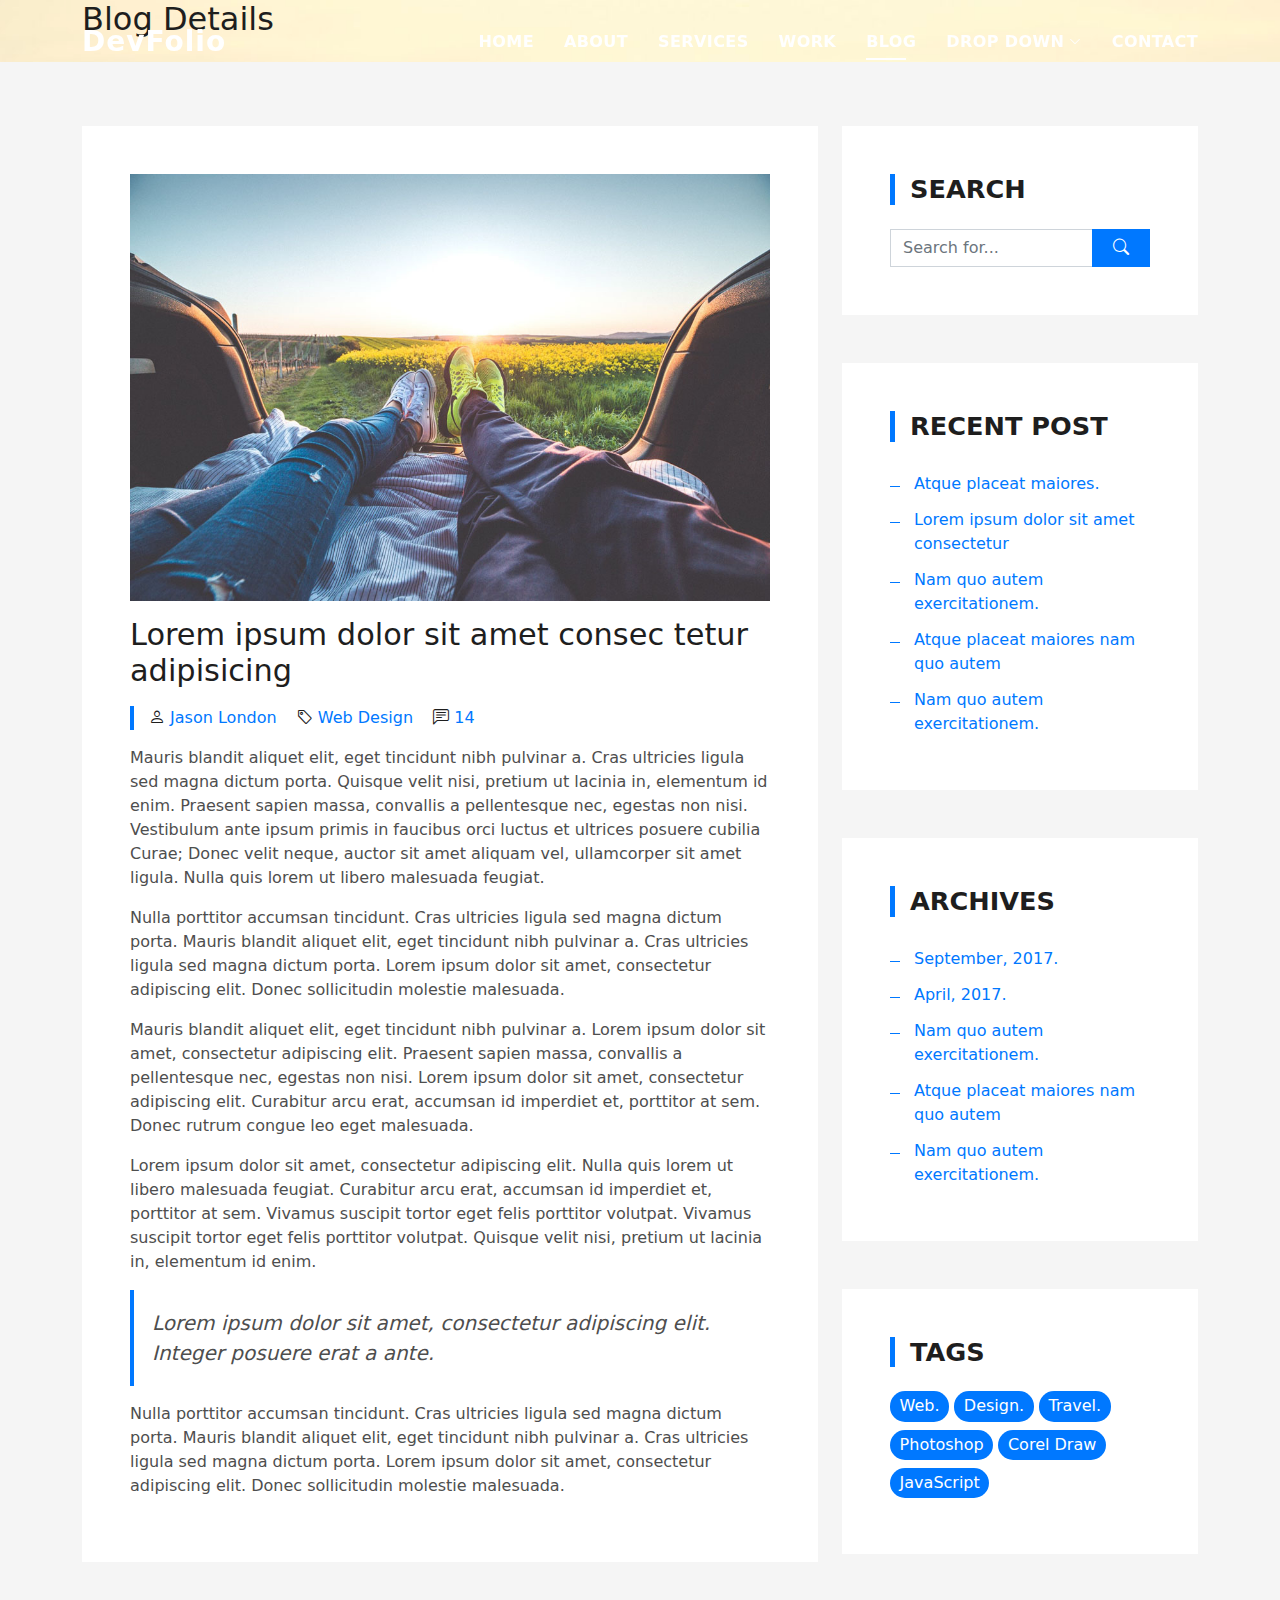
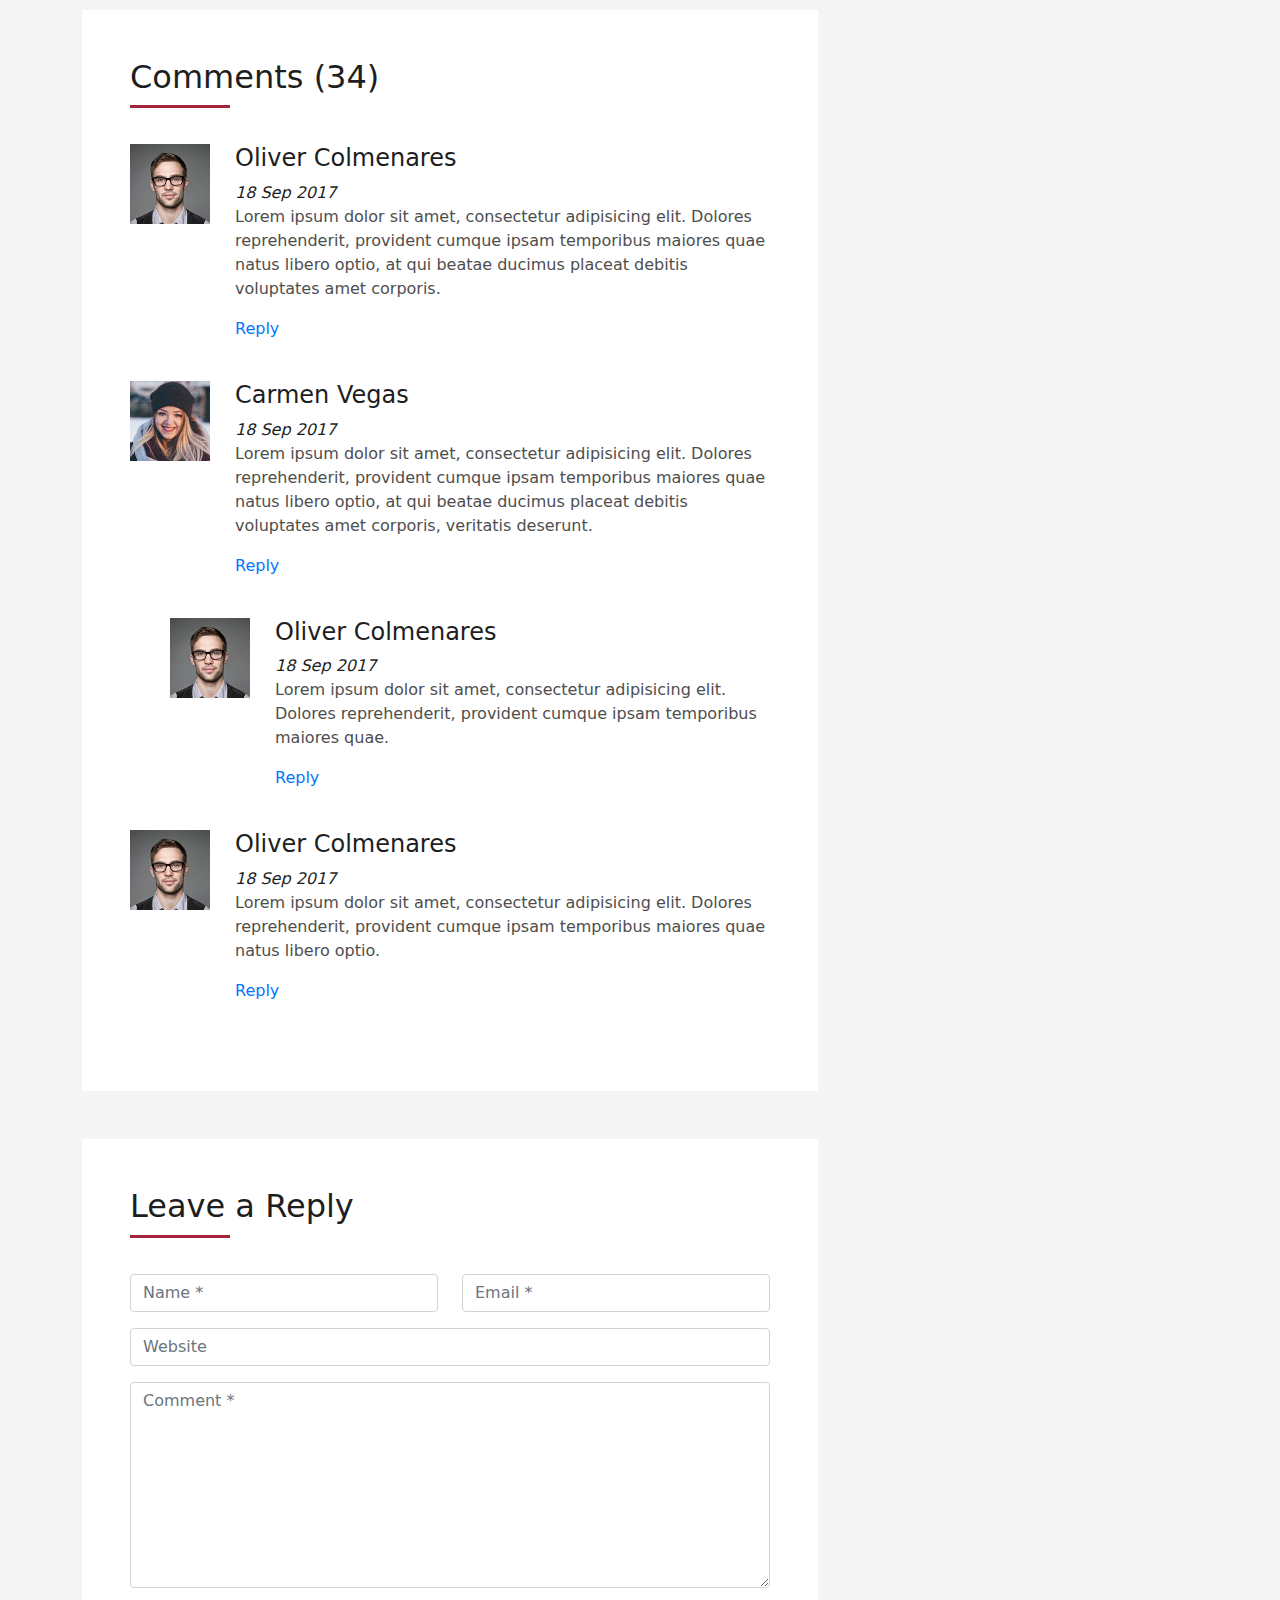
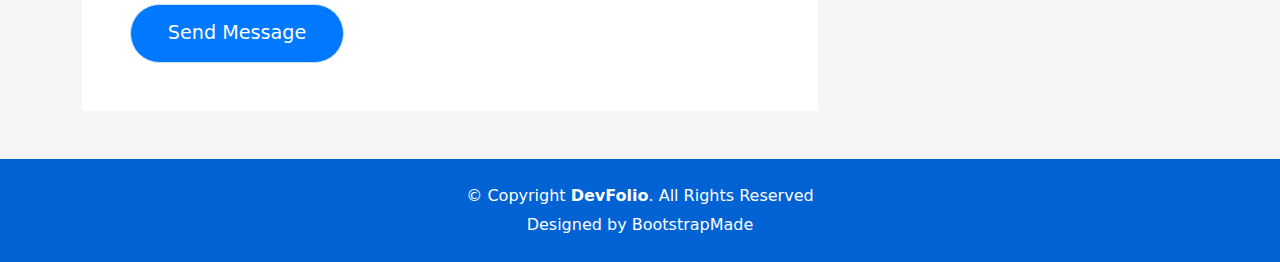
<file: blog-single.html>
<!DOCTYPE html>
<html lang="en">

<head>
  <meta charset="utf-8">
  <meta content="width=device-width, initial-scale=1.0" name="viewport">

  <title>DevFolio Bootstrap Portfolio Template - Blog Single</title>
  <meta content="" name="description">
  <meta content="" name="keywords">

  <!-- Favicons -->
  <link href="assets/img/favicon.png" rel="icon">
  <link href="assets/img/apple-touch-icon.png" rel="apple-touch-icon">

  <!-- Vendor CSS Files -->
  <link href="assets/vendor/bootstrap/css/bootstrap.min.css" rel="stylesheet">
  <link href="assets/vendor/bootstrap-icons/bootstrap-icons.css" rel="stylesheet">
  <link href="assets/vendor/glightbox/css/glightbox.min.css" rel="stylesheet">
  <link href="assets/vendor/swiper/swiper-bundle.min.css" rel="stylesheet">

  <!-- Template Main CSS File -->
  <link href="assets/css/style.css" rel="stylesheet">

  <!-- =======================================================
  * Template Name: DevFolio - v4.6.0
  * Template URL: https://bootstrapmade.com/devfolio-bootstrap-portfolio-html-template/
  * Author: BootstrapMade.com
  * License: https://bootstrapmade.com/license/
  ======================================================== -->
</head>

<body>

  <!-- ======= Header ======= -->
  <header id="header" class="fixed-top">
    <div class="container d-flex align-items-center justify-content-between">

      <h1 class="logo"><a href="index.html">DevFolio</a></h1>
      <!-- Uncomment below if you prefer to use an image logo -->
      <!-- <a href="index.html" class="logo"><img src="assets/img/logo.png" alt="" class="img-fluid"></a>-->

      <nav id="navbar" class="navbar">
        <ul>
          <li><a class="nav-link scrollto " href="#hero">Home</a></li>
          <li><a class="nav-link scrollto" href="#about">About</a></li>
          <li><a class="nav-link scrollto" href="#services">Services</a></li>
          <li><a class="nav-link scrollto " href="#work">Work</a></li>
          <li><a class="nav-link scrollto " href="#blog">Blog</a></li>
          <li class="dropdown"><a href="#"><span>Drop Down</span> <i class="bi bi-chevron-down"></i></a>
            <ul>
              <li><a href="#">Drop Down 1</a></li>
              <li class="dropdown"><a href="#"><span>Deep Drop Down</span> <i class="bi bi-chevron-right"></i></a>
                <ul>
                  <li><a href="#">Deep Drop Down 1</a></li>
                  <li><a href="#">Deep Drop Down 2</a></li>
                  <li><a href="#">Deep Drop Down 3</a></li>
                  <li><a href="#">Deep Drop Down 4</a></li>
                  <li><a href="#">Deep Drop Down 5</a></li>
                </ul>
              </li>
              <li><a href="#">Drop Down 2</a></li>
              <li><a href="#">Drop Down 3</a></li>
              <li><a href="#">Drop Down 4</a></li>
            </ul>
          </li>
          <li><a class="nav-link scrollto" href="#contact">Contact</a></li>
        </ul>
        <i class="bi bi-list mobile-nav-toggle"></i>
      </nav><!-- .navbar -->

    </div>
  </header><!-- End Header -->

  <div class="intro intro-single route bg-image" style="background-image: url(assets/img/overlay-bg.jpg)">
    <div class="intro-content display-table">
      <div class="table-cell">
        <div class="container">
          <h2 class="intro-title mb-4">Blog Details</h2>
    
        </div>
      </div>
    </div>
  </div>

  <main id="main">

    <!-- ======= Blog Single Section ======= -->
    <section class="blog-wrapper sect-pt4" id="blog">
      <div class="container">
        <div class="row">
          <div class="col-md-8">
            <div class="post-box">
              <div class="post-thumb">
                <img src="assets/img/post-1.jpg" class="img-fluid" alt="">
              </div>
              <div class="post-meta">
                <h1 class="article-title">Lorem ipsum dolor sit amet consec tetur adipisicing</h1>
                <ul>
                  <li>
                    <span class="bi bi-person"></span>
                    <a href="#">Jason London</a>
                  </li>
                  <li>
                    <span class="bi bi-tag"></span>
                    <a href="#">Web Design</a>
                  </li>
                  <li>
                    <span class="bi bi-chat-left-text"></span>
                    <a href="#">14</a>
                  </li>
                </ul>
              </div>
              <div class="article-content">
                <p>
                  Mauris blandit aliquet elit, eget tincidunt nibh pulvinar a. Cras ultricies ligula sed magna dictum
                  porta. Quisque velit
                  nisi, pretium ut lacinia in, elementum id enim. Praesent sapien massa, convallis a pellentesque
                  nec, egestas non nisi. Vestibulum ante ipsum primis in faucibus orci luctus et ultrices posuere
                  cubilia Curae; Donec velit neque, auctor sit amet aliquam vel, ullamcorper sit amet ligula.
                  Nulla quis lorem ut libero malesuada feugiat.
                </p>
                <p>
                  Nulla porttitor accumsan tincidunt. Cras ultricies ligula sed magna dictum porta. Mauris blandit
                  aliquet elit, eget tincidunt
                  nibh pulvinar a. Cras ultricies ligula sed magna dictum porta. Lorem ipsum dolor sit amet,
                  consectetur adipiscing elit. Donec sollicitudin molestie malesuada.
                </p>
                <p>
                  Mauris blandit aliquet elit, eget tincidunt nibh pulvinar a. Lorem ipsum dolor sit amet, consectetur
                  adipiscing elit. Praesent
                  sapien massa, convallis a pellentesque nec, egestas non nisi. Lorem ipsum dolor sit amet,
                  consectetur adipiscing elit. Curabitur arcu erat, accumsan id imperdiet et, porttitor at
                  sem. Donec rutrum congue leo eget malesuada.
                </p>
                <p>
                  Lorem ipsum dolor sit amet, consectetur adipiscing elit. Nulla quis lorem ut libero malesuada feugiat.
                  Curabitur arcu erat,
                  accumsan id imperdiet et, porttitor at sem. Vivamus suscipit tortor eget felis porttitor
                  volutpat. Vivamus suscipit tortor eget felis porttitor volutpat. Quisque velit nisi, pretium
                  ut lacinia in, elementum id enim.
                </p>
                <blockquote class="blockquote">
                  <p class="mb-0">Lorem ipsum dolor sit amet, consectetur adipiscing elit. Integer posuere erat a ante.</p>
                </blockquote>
                <p>
                  Nulla porttitor accumsan tincidunt. Cras ultricies ligula sed magna dictum porta. Mauris blandit
                  aliquet elit, eget tincidunt
                  nibh pulvinar a. Cras ultricies ligula sed magna dictum porta. Lorem ipsum dolor sit amet,
                  consectetur adipiscing elit. Donec sollicitudin molestie malesuada.
                </p>
              </div>
            </div>
            <div class="box-comments">
              <div class="title-box-2">
                <h4 class="title-comments title-left">Comments (34)</h4>
              </div>
              <ul class="list-comments">
                <li>
                  <div class="comment-avatar">
                    <img src="assets/img/testimonial-2.jpg" alt="">
                  </div>
                  <div class="comment-details">
                    <h4 class="comment-author">Oliver Colmenares</h4>
                    <span>18 Sep 2017</span>
                    <p>
                      Lorem ipsum dolor sit amet, consectetur adipisicing elit. Dolores reprehenderit, provident cumque
                      ipsam temporibus maiores
                      quae natus libero optio, at qui beatae ducimus placeat debitis voluptates amet corporis.
                    </p>
                    <a href="3">Reply</a>
                  </div>
                </li>
                <li>
                  <div class="comment-avatar">
                    <img src="assets/img/testimonial-4.jpg" alt="">
                  </div>
                  <div class="comment-details">
                    <h4 class="comment-author">Carmen Vegas</h4>
                    <span>18 Sep 2017</span>
                    <p>
                      Lorem ipsum dolor sit amet, consectetur adipisicing elit. Dolores reprehenderit, provident cumque
                      ipsam temporibus maiores
                      quae natus libero optio, at qui beatae ducimus placeat debitis voluptates amet corporis,
                      veritatis deserunt.
                    </p>
                    <a href="3">Reply</a>
                  </div>
                </li>
                <li class="comment-children">
                  <div class="comment-avatar">
                    <img src="assets/img/testimonial-2.jpg" alt="">
                  </div>
                  <div class="comment-details">
                    <h4 class="comment-author">Oliver Colmenares</h4>
                    <span>18 Sep 2017</span>
                    <p>
                      Lorem ipsum dolor sit amet, consectetur adipisicing elit. Dolores reprehenderit, provident cumque
                      ipsam temporibus maiores
                      quae.
                    </p>
                    <a href="3">Reply</a>
                  </div>
                </li>
                <li>
                  <div class="comment-avatar">
                    <img src="assets/img/testimonial-2.jpg" alt="">
                  </div>
                  <div class="comment-details">
                    <h4 class="comment-author">Oliver Colmenares</h4>
                    <span>18 Sep 2017</span>
                    <p>
                      Lorem ipsum dolor sit amet, consectetur adipisicing elit. Dolores reprehenderit, provident cumque
                      ipsam temporibus maiores
                      quae natus libero optio.
                    </p>
                    <a href="3">Reply</a>
                  </div>
                </li>
              </ul>
            </div>
            <div class="form-comments">
              <div class="title-box-2">
                <h3 class="title-left">
                  Leave a Reply
                </h3>
              </div>
              <form class="form-mf">
                <div class="row">
                  <div class="col-md-6 mb-3">
                    <div class="form-group">
                      <input type="text" class="form-control input-mf" id="inputName" placeholder="Name *" required>
                    </div>
                  </div>
                  <div class="col-md-6 mb-3">
                    <div class="form-group">
                      <input type="email" class="form-control input-mf" id="inputEmail1" placeholder="Email *" required>
                    </div>
                  </div>
                  <div class="col-md-12 mb-3">
                    <div class="form-group">
                      <input type="url" class="form-control input-mf" id="inputUrl" placeholder="Website">
                    </div>
                  </div>
                  <div class="col-md-12 mb-3">
                    <div class="form-group">
                      <textarea id="textMessage" class="form-control input-mf" placeholder="Comment *" name="message" cols="45" rows="8" required></textarea>
                    </div>
                  </div>
                  <div class="col-md-12">
                    <button type="submit" class="button button-a button-big button-rouded">Send Message</button>
                  </div>
                </div>
              </form>
            </div>
          </div>
          <div class="col-md-4">
            <div class="widget-sidebar sidebar-search">
              <h5 class="sidebar-title">Search</h5>
              <div class="sidebar-content">
                <form>
                  <div class="input-group">
                    <input type="text" class="form-control" placeholder="Search for..." aria-label="Search for...">
                    <span class="input-group-btn">
                      <button class="btn btn-secondary btn-search" type="button">
                        <span class="bi bi-search"></span>
                      </button>
                    </span>
                  </div>
                </form>
              </div>
            </div>
            <div class="widget-sidebar">
              <h5 class="sidebar-title">Recent Post</h5>
              <div class="sidebar-content">
                <ul class="list-sidebar">
                  <li>
                    <a href="#">Atque placeat maiores.</a>
                  </li>
                  <li>
                    <a href="#">Lorem ipsum dolor sit amet consectetur</a>
                  </li>
                  <li>
                    <a href="#">Nam quo autem exercitationem.</a>
                  </li>
                  <li>
                    <a href="#">Atque placeat maiores nam quo autem</a>
                  </li>
                  <li>
                    <a href="#">Nam quo autem exercitationem.</a>
                  </li>
                </ul>
              </div>
            </div>
            <div class="widget-sidebar">
              <h5 class="sidebar-title">Archives</h5>
              <div class="sidebar-content">
                <ul class="list-sidebar">
                  <li>
                    <a href="#">September, 2017.</a>
                  </li>
                  <li>
                    <a href="#">April, 2017.</a>
                  </li>
                  <li>
                    <a href="#">Nam quo autem exercitationem.</a>
                  </li>
                  <li>
                    <a href="#">Atque placeat maiores nam quo autem</a>
                  </li>
                  <li>
                    <a href="#">Nam quo autem exercitationem.</a>
                  </li>
                </ul>
              </div>
            </div>
            <div class="widget-sidebar widget-tags">
              <h5 class="sidebar-title">Tags</h5>
              <div class="sidebar-content">
                <ul>
                  <li>
                    <a href="#">Web.</a>
                  </li>
                  <li>
                    <a href="#">Design.</a>
                  </li>
                  <li>
                    <a href="#">Travel.</a>
                  </li>
                  <li>
                    <a href="#">Photoshop</a>
                  </li>
                  <li>
                    <a href="#">Corel Draw</a>
                  </li>
                  <li>
                    <a href="#">JavaScript</a>
                  </li>
                </ul>
              </div>
            </div>
          </div>
        </div>
      </div>
    </section><!-- End Blog Single Section -->

  </main><!-- End #main -->

  <!-- ======= Footer ======= -->
  <footer>
    <div class="container">
      <div class="row">
        <div class="col-sm-12">
          <div class="copyright-box">
            <p class="copyright">&copy; Copyright <strong>DevFolio</strong>. All Rights Reserved</p>
            <div class="credits">
              <!--
              All the links in the footer should remain intact.
              You can delete the links only if you purchased the pro version.
              Licensing information: https://bootstrapmade.com/license/
              Purchase the pro version with working PHP/AJAX contact form: https://bootstrapmade.com/buy/?theme=DevFolio
            -->
              Designed by <a href="https://bootstrapmade.com/">BootstrapMade</a>
            </div>
          </div>
        </div>
      </div>
    </div>
  </footer><!-- End  Footer -->

  <div id="preloader"></div>
  <a href="#" class="back-to-top d-flex align-items-center justify-content-center"><i class="bi bi-arrow-up-short"></i></a>

  <!-- Vendor JS Files -->
  <script src="assets/vendor/bootstrap/js/bootstrap.bundle.min.js"></script>
  <script src="assets/vendor/glightbox/js/glightbox.min.js"></script>
  <script src="assets/vendor/php-email-form/validate.js"></script>
  <script src="assets/vendor/purecounter/purecounter.js"></script>
  <script src="assets/vendor/swiper/swiper-bundle.min.js"></script>
  <script src="assets/vendor/typed.js/typed.min.js"></script>

  <!-- Template Main JS File -->
  <script src="assets/js/main.js"></script>

</body>

</html>
</file>
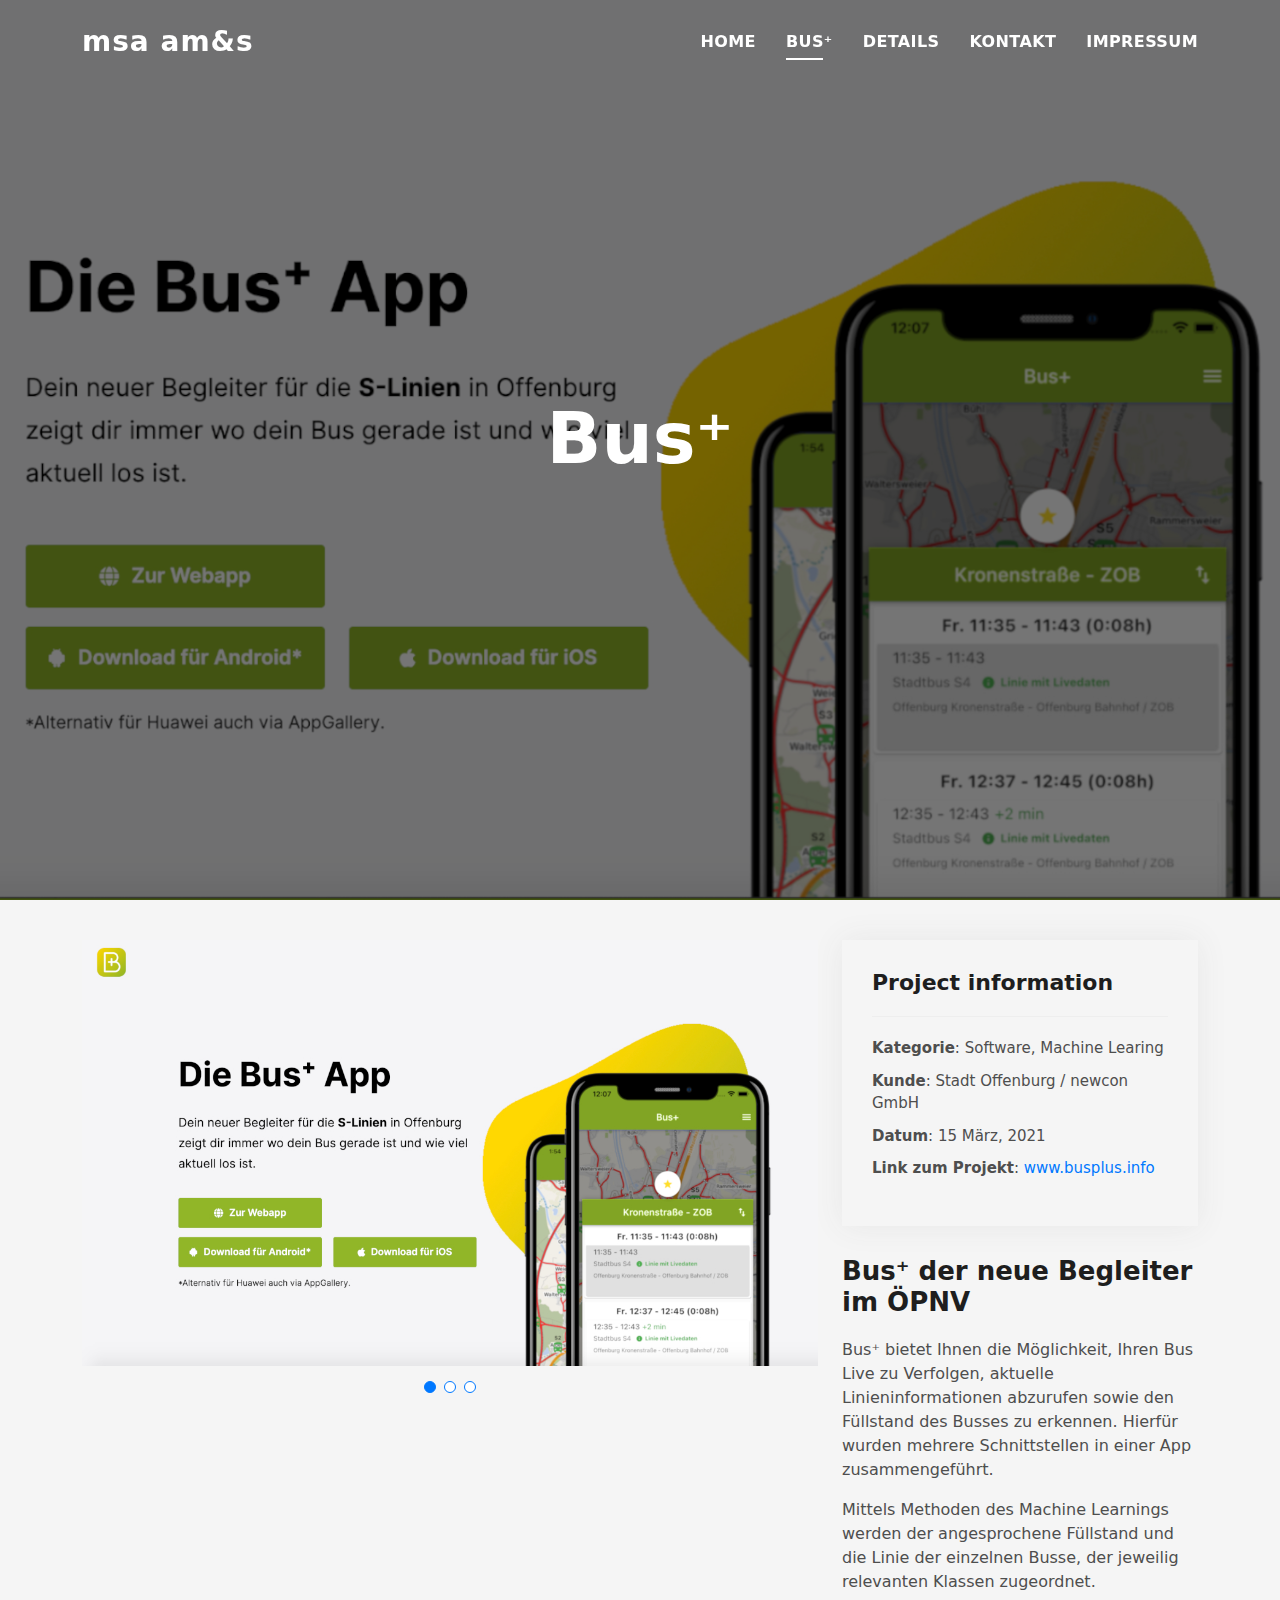
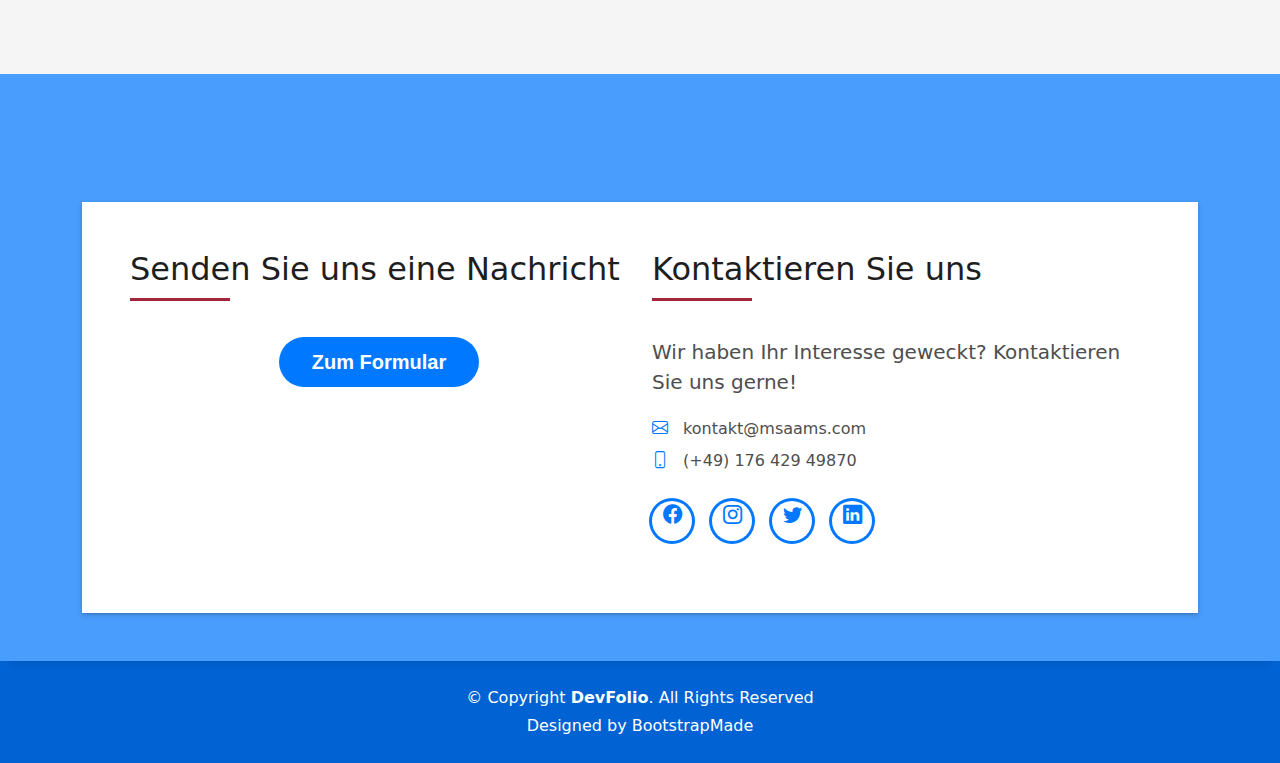
<file: busplus.html>
<!DOCTYPE html>
<html lang="en">

<head>
  <meta charset="utf-8">
  <meta content="width=device-width, initial-scale=1.0" name="viewport">

  <title>MSA Asset Management & Sercice GmbH - Bus⁺</title>
  <meta content="" name="description">
  <meta content="" name="keywords">

  <!-- Favicons -->
  <link href="assets/img/favicon.png" rel="icon">
  <link href="assets/img/apple-touch-icon.png" rel="apple-touch-icon">

  <!-- Vendor CSS Files -->
  <link href="assets/vendor/bootstrap/css/bootstrap.min.css" rel="stylesheet">
  <link href="assets/vendor/bootstrap-icons/bootstrap-icons.css" rel="stylesheet">
  <link href="assets/vendor/glightbox/css/glightbox.min.css" rel="stylesheet">
  <link href="assets/vendor/swiper/swiper-bundle.min.css" rel="stylesheet">

  <!-- Template Main CSS File -->
  <link href="assets/css/style.css" rel="stylesheet">

  <!-- =======================================================
  * Template Name: DevFolio - v4.6.0
  * Template URL: https://bootstrapmade.com/devfolio-bootstrap-portfolio-html-template/
  * Author: BootstrapMade.com
  * License: https://bootstrapmade.com/license/
  ======================================================== -->
</head>

<body>

  <!-- ======= Header ======= -->
  <header id="header" class="fixed-top">
    <div class="container d-flex align-items-center justify-content-between">

      <h1 class="logo"><a href="index.html">msa am&s</a></h1>
      <!-- Uncomment below if you prefer to use an image logo -->
      <!-- <a href="index.html" class="logo"><img src="assets/img/logo.png" alt="" class="img-fluid"></a>-->
      <nav id="navbar" class="navbar">
        <ul>
            <li><a class="nav-link scrollto" href="index.html">Home</a></li>
          <li><a class="nav-link scrollto" href="#hero">Bus⁺</a></li>
          <li><a class="nav-link scrollto" href="#portfolio-details">Details</a></li>
          <li><a class="nav-link scrollto" href="#contact">Kontakt</a></li>
          <li><a class="nav-link scrollto" href="impressum.html">Impressum</a></li>
        </ul>
        <i class="bi bi-list mobile-nav-toggle"></i>
      </nav>
    <!--  <nav id="navbar" class="navbar">
        <ul>
          <li><a class="nav-link scrollto " href="#hero">Home</a></li>
          <li><a class="nav-link scrollto" href="#about">About</a></li>
          <li><a class="nav-link scrollto" href="#services">Services</a></li>
          <li><a class="nav-link scrollto " href="#work">Work</a></li>
          <li><a class="nav-link scrollto " href="#blog">Blog</a></li>
          <li class="dropdown"><a href="#"><span>Drop Down</span> <i class="bi bi-chevron-down"></i></a>
            <ul>
              <li><a href="#">Drop Down 1</a></li>
              <li class="dropdown"><a href="#"><span>Deep Drop Down</span> <i class="bi bi-chevron-right"></i></a>
                <ul>
                  <li><a href="#">Deep Drop Down 1</a></li>
                  <li><a href="#">Deep Drop Down 2</a></li>
                  <li><a href="#">Deep Drop Down 3</a></li>
                  <li><a href="#">Deep Drop Down 4</a></li>
                  <li><a href="#">Deep Drop Down 5</a></li>
                </ul>
              </li>
              <li><a href="#">Drop Down 2</a></li>
              <li><a href="#">Drop Down 3</a></li>
              <li><a href="#">Drop Down 4</a></li>
            </ul>
          </li>
          <li><a class="nav-link scrollto" href="#contact">Contact</a></li>
        </ul>
        <i class="bi bi-list mobile-nav-toggle"></i>
      </nav> .navbar -->

    </div>
  </header><!-- End Header -->

  <div id="hero" class="hero route bg-image" style="background-image: url(assets/img/busp_1.jpg)">
    <div class="overlay-itro"></div>
    <div class="hero-content display-table">
      <div class="table-cell">
        <div class="container">
          <!--<p class="display-6 color-d">Hello, world!</p>-->
          <h1 class="hero-title mb-4">Bus⁺</h1>
          <!-- <p class="pt-3"><a class="btn btn-primary btn js-scroll px-4" href="#about" role="button">Learn More</a></p> -->
        </div>
      </div>
    </div>
  </div><!-- End Hero Section -->

  <main id="main">

    <!-- ======= Portfolio Details Section ======= -->
    <section id="portfolio-details" class="portfolio-details">
      <div class="container">

        <div class="row gy-4">

          <div class="col-lg-8">
            <div class="portfolio-details-slider swiper">
              <div class="swiper-wrapper align-items-center">

                <div class="swiper-slide">
                  <img src="assets/img/busp_4.jpg" alt="">
                </div>

                <div class="swiper-slide">
                  <img src="assets/img/busp_2.jpg" alt="">
                </div>

                <div class="swiper-slide">
                  <img src="assets/img/busp_3.jpg" alt="">
                </div>

              </div>
              <div class="swiper-pagination"></div>
            </div>
          </div>

          <div class="col-lg-4">
            <div class="portfolio-info">
              <h3>Project information</h3>
              <ul>
                <li><strong>Kategorie</strong>: Software, Machine Learing</li>
                <li><strong>Kunde</strong>: Stadt Offenburg / newcon GmbH</li>
                <li><strong>Datum</strong>: 15 März, 2021</li>
                <li><strong>Link zum Projekt</strong>: <a href="https://www.busplus.info">www.busplus.info</a></li>
              </ul>
            </div>
            <div class="portfolio-description">
              <h2>Bus⁺ der neue Begleiter im ÖPNV</h2>
              <p>
                Bus⁺ bietet Ihnen die Möglichkeit, Ihren Bus Live zu Verfolgen, aktuelle Linieninformationen abzurufen sowie den Füllstand des Busses zu erkennen. Hierfür wurden mehrere Schnittstellen in einer App zusammengeführt.
              </p>
              <p>
                Mittels Methoden des Machine Learnings werden der angesprochene Füllstand und die Linie der einzelnen Busse, der jeweilig relevanten Klassen zugeordnet. 
              </p>
            </div>
          </div>

        </div>

      </div>
    </section><!-- End Portfolio Details Section -->

  </main><!-- End #main -->

  <section id="contact" class="paralax-mf footer-paralax bg-image sect-mt4 route" style="background-image: url(assets/img/overlay-bg.jpg)">
    <div class="overlay-mf"></div>
    <div class="container">
      <div class="row">
        <div class="col-sm-12">
          <div class="contact-mf">
            <div id="contact" class="box-shadow-full">
              <div class="row">
                <div class="col-md-6">
                  <div class="title-box-2">
                    <h5 class="title-left">
                     Senden Sie uns eine Nachricht
                    </h5>
                  </div>
                  <div>
                    <form action="forms/contact.php" method="post" role="form" class="php-email-form">
                      <div class="row">
                        <div class="col-md-12 text-center">
                          <button data-tf-slider="sy7dXc88" data-tf-width="550" data-tf-position="left" style="all:unset;font-family:Helvetica,Arial,sans-serif;display:inline-block;max-width:100%;white-space:nowrap;overflow:hidden;text-overflow:ellipsis;background-color:#0078FF;color:#FFFFFF;font-size:20px;border-radius:25px;padding:0 33px;font-weight:bold;height:50px;cursor:pointer;line-height:50px;text-align:center;margin:0;text-decoration:none;">Zum Formular</button><script src="//embed.typeform.com/next/embed.js"></script>
                        </div>
                      </div>
                    </form>
                  </div>
                </div>
                <div class="col-md-6">
                  <div class="title-box-2 pt-4 pt-md-0">
                    <h5 class="title-left">
                     Kontaktieren Sie uns
                    </h5>
                  </div>
                  <div class="more-info">
                    <p class="lead">
                      Wir haben Ihr Interesse geweckt? Kontaktieren Sie uns gerne!
                    </p>
                    <ul class="list-ico">
                      <li><span class="bi bi-envelope"></span> kontakt@msaams.com</li>
                      <li><span class="bi bi-phone"></span> (+49) 176 429 49870</li>
                    </ul>
                  </div>
                  <div class="socials">
                    <ul>
                      <li><a href=""><span class="ico-circle"><i class="bi bi-facebook"></i></span></a></li>
                      <li><a href=""><span class="ico-circle"><i class="bi bi-instagram"></i></span></a></li>
                      <li><a href=""><span class="ico-circle"><i class="bi bi-twitter"></i></span></a></li>
                      <li><a href=""><span class="ico-circle"><i class="bi bi-linkedin"></i></span></a></li>
                    </ul>
                  </div>
                </div>
              </div>
            </div>
          </div>
        </div>
      </div>
    </div>
  </section><!-- End Contact Section -->


  <!-- ======= Footer ======= -->
  <footer>
    <div class="container">
      <div class="row">
        <div class="col-sm-12">
          <div class="copyright-box">
            <p class="copyright">&copy; Copyright <strong>DevFolio</strong>. All Rights Reserved</p>
            <div class="credits">
              <!--
              All the links in the footer should remain intact.
              You can delete the links only if you purchased the pro version.
              Licensing information: https://bootstrapmade.com/license/
              Purchase the pro version with working PHP/AJAX contact form: https://bootstrapmade.com/buy/?theme=DevFolio
            -->
              Designed by <a href="https://bootstrapmade.com/">BootstrapMade</a>
            </div>
          </div>
        </div>
      </div>
    </div>
  </footer><!-- End  Footer -->

  <div id="preloader"></div>
  <a href="#" class="back-to-top d-flex align-items-center justify-content-center"><i class="bi bi-arrow-up-short"></i></a>

  <!-- Vendor JS Files -->
  <script src="assets/vendor/bootstrap/js/bootstrap.bundle.min.js"></script>
  <script src="assets/vendor/glightbox/js/glightbox.min.js"></script>
  <script src="assets/vendor/php-email-form/validate.js"></script>
  <script src="assets/vendor/purecounter/purecounter.js"></script>
  <script src="assets/vendor/swiper/swiper-bundle.min.js"></script>
  <script src="assets/vendor/typed.js/typed.min.js"></script>

  <!-- Template Main JS File -->
  <script src="assets/js/main.js"></script>

</body>

</html>
</file>
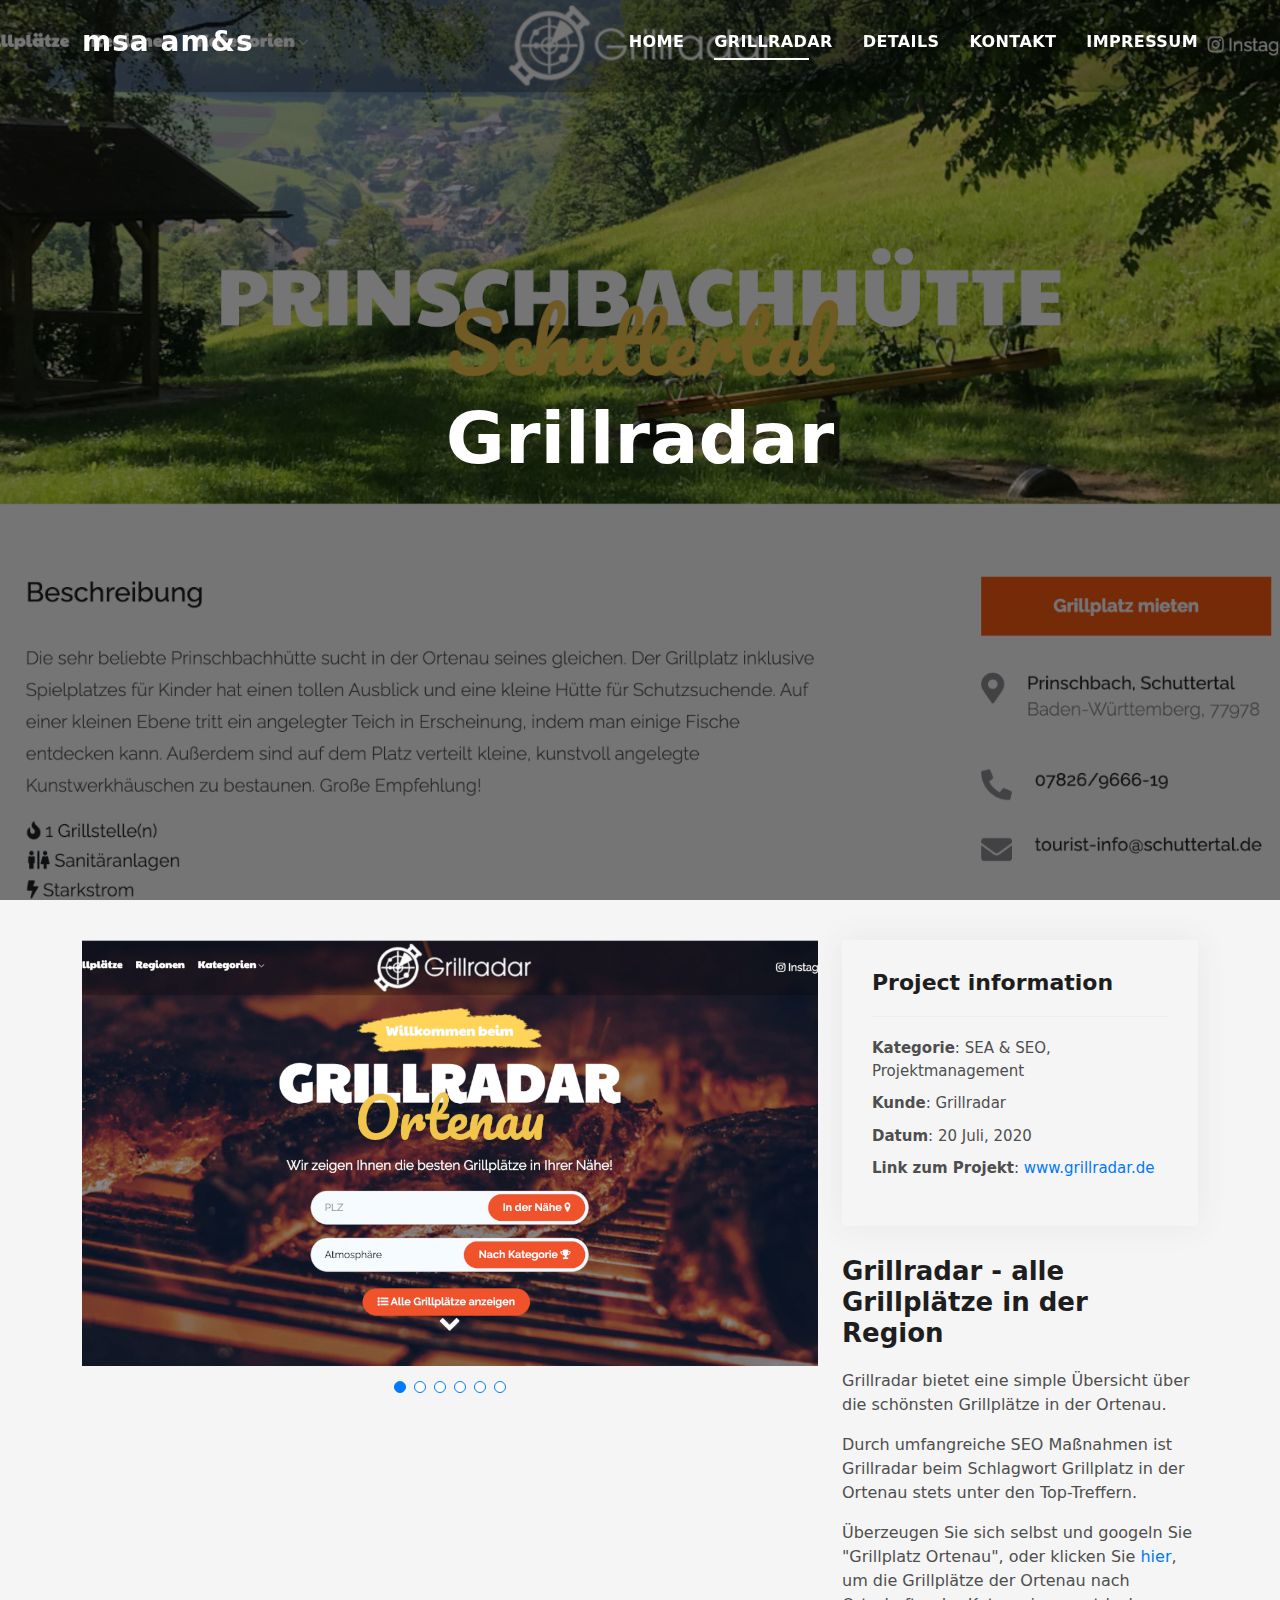
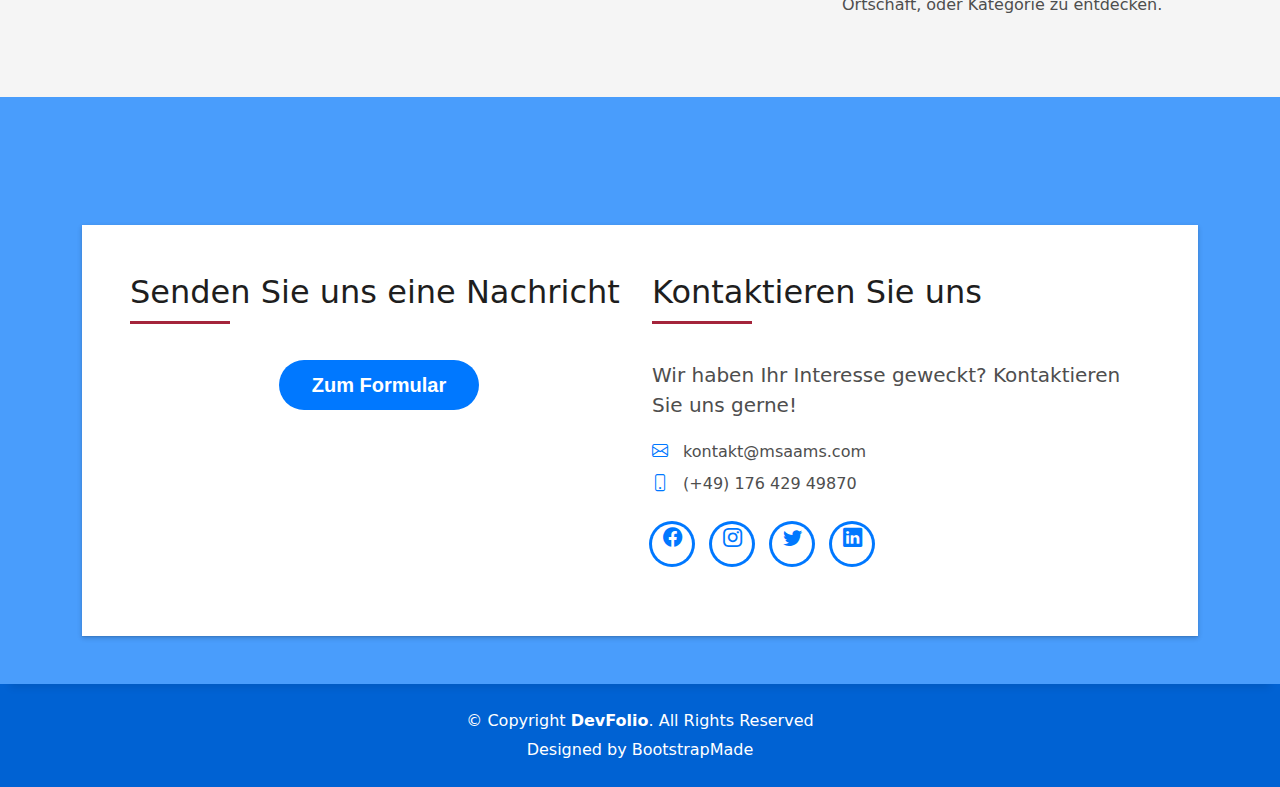
<file: grillradar.html>
<!DOCTYPE html>
<html lang="en">

<head>
  <meta charset="utf-8">
  <meta content="width=device-width, initial-scale=1.0" name="viewport">

  <title>MSA Asset Management & Sercice GmbH - Grillradar</title>
  <meta content="" name="description">
  <meta content="" name="keywords">

  <!-- Favicons -->
  <link href="assets/img/favicon.png" rel="icon">
  <link href="assets/img/apple-touch-icon.png" rel="apple-touch-icon">

  <!-- Vendor CSS Files -->
  <link href="assets/vendor/bootstrap/css/bootstrap.min.css" rel="stylesheet">
  <link href="assets/vendor/bootstrap-icons/bootstrap-icons.css" rel="stylesheet">
  <link href="assets/vendor/glightbox/css/glightbox.min.css" rel="stylesheet">
  <link href="assets/vendor/swiper/swiper-bundle.min.css" rel="stylesheet">

  <!-- Template Main CSS File -->
  <link href="assets/css/style.css" rel="stylesheet">

  <!-- =======================================================
  * Template Name: DevFolio - v4.6.0
  * Template URL: https://bootstrapmade.com/devfolio-bootstrap-portfolio-html-template/
  * Author: BootstrapMade.com
  * License: https://bootstrapmade.com/license/
  ======================================================== -->
</head>

<body>

  <!-- ======= Header ======= -->
  <header id="header" class="fixed-top">
    <div class="container d-flex align-items-center justify-content-between">

      <h1 class="logo"><a href="index.html">msa am&s</a></h1>
      <!-- Uncomment below if you prefer to use an image logo -->
      <!-- <a href="index.html" class="logo"><img src="assets/img/logo.png" alt="" class="img-fluid"></a>-->
      <nav id="navbar" class="navbar">
        <ul>
            <li><a class="nav-link scrollto" href="index.html">Home</a></li>
          <li><a class="nav-link scrollto" href="#hero">Grillradar</a></li>
          <li><a class="nav-link scrollto" href="#portfolio-details">Details</a></li>
          <li><a class="nav-link scrollto" href="#contact">Kontakt</a></li>
          <li><a class="nav-link scrollto" href="impressum.html">Impressum</a></li>
        </ul>
        <i class="bi bi-list mobile-nav-toggle"></i>
      </nav>
    <!--  <nav id="navbar" class="navbar">
        <ul>
          <li><a class="nav-link scrollto " href="#hero">Home</a></li>
          <li><a class="nav-link scrollto" href="#about">About</a></li>
          <li><a class="nav-link scrollto" href="#services">Services</a></li>
          <li><a class="nav-link scrollto " href="#work">Work</a></li>
          <li><a class="nav-link scrollto " href="#blog">Blog</a></li>
          <li class="dropdown"><a href="#"><span>Drop Down</span> <i class="bi bi-chevron-down"></i></a>
            <ul>
              <li><a href="#">Drop Down 1</a></li>
              <li class="dropdown"><a href="#"><span>Deep Drop Down</span> <i class="bi bi-chevron-right"></i></a>
                <ul>
                  <li><a href="#">Deep Drop Down 1</a></li>
                  <li><a href="#">Deep Drop Down 2</a></li>
                  <li><a href="#">Deep Drop Down 3</a></li>
                  <li><a href="#">Deep Drop Down 4</a></li>
                  <li><a href="#">Deep Drop Down 5</a></li>
                </ul>
              </li>
              <li><a href="#">Drop Down 2</a></li>
              <li><a href="#">Drop Down 3</a></li>
              <li><a href="#">Drop Down 4</a></li>
            </ul>
          </li>
          <li><a class="nav-link scrollto" href="#contact">Contact</a></li>
        </ul>
        <i class="bi bi-list mobile-nav-toggle"></i>
      </nav> .navbar -->

    </div>
  </header><!-- End Header -->

  <div id="hero" class="hero route bg-image" style="background-image: url(assets/img/grill_hero.jpg)">
    <div class="overlay-itro"></div>
    <div class="hero-content display-table">
      <div class="table-cell">
        <div class="container">
          <!--<p class="display-6 color-d">Hello, world!</p>-->
          <h1 class="hero-title mb-4">Grillradar</h1>
          <!-- <p class="pt-3"><a class="btn btn-primary btn js-scroll px-4" href="#about" role="button">Learn More</a></p> -->
        </div>
      </div>
    </div>
  </div><!-- End Hero Section -->

  <main id="main">

    <!-- ======= Portfolio Details Section ======= -->
    <section id="portfolio-details" class="portfolio-details">
      <div class="container">

        <div class="row gy-4">

          <div class="col-lg-8">
            <div class="portfolio-details-slider swiper">
              <div class="swiper-wrapper align-items-center">

                <div class="swiper-slide">
                  <img src="assets/img/grill_1.jpg" alt="">
                </div>

                <div class="swiper-slide">
                  <img src="assets/img/grill_2.jpg" alt="">
                </div>

                <div class="swiper-slide">
                  <img src="assets/img/grill_3.jpg" alt="">
                </div>
                <div class="swiper-slide">
                    <img src="assets/img/grill_4.jpg" alt="">
                  </div>
  
                  <div class="swiper-slide">
                    <img src="assets/img/grill_5.jpg" alt="">
                  </div>
                  <div class="swiper-slide">
                    <img src="assets/img/grill_6.jpg" alt="">
                  </div>
              </div>
              <div class="swiper-pagination"></div>
            </div>
          </div>

          <div class="col-lg-4">
            <div class="portfolio-info">
              <h3>Project information</h3>
              <ul>
                <li><strong>Kategorie</strong>: SEA & SEO, Projektmanagement</li>
                <li><strong>Kunde</strong>: Grillradar</li>
                <li><strong>Datum</strong>: 20 Juli, 2020</li>
                <li><strong>Link zum Projekt</strong>: <a href="https://www.grillradar.de">www.grillradar.de</a></li>
              </ul>
            </div>
            <div class="portfolio-description">
              <h2>Grillradar - alle Grillplätze in der Region</h2>
              <p>
                Grillradar bietet eine simple Übersicht über die schönsten Grillplätze in der Ortenau.
              </p>
              <p>
                Durch umfangreiche SEO Maßnahmen ist Grillradar beim Schlagwort Grillplatz in der Ortenau stets unter den Top-Treffern.
              </p>
              <p>
                Überzeugen Sie sich selbst und googeln Sie "Grillplatz Ortenau", oder klicken Sie <a href=”http://www.google.com/search?q=Google+tutorial+create+link”>hier</a>, um die Grillplätze der Ortenau nach Ortschaft, oder Kategorie zu entdecken.
              </p>
            </div>
          </div>

        </div>

      </div>
    </section><!-- End Portfolio Details Section -->

  </main><!-- End #main -->

  <section id="contact" class="paralax-mf footer-paralax bg-image sect-mt4 route" style="background-image: url(assets/img/overlay-bg.jpg)">
    <div class="overlay-mf"></div>
    <div class="container">
      <div class="row">
        <div class="col-sm-12">
          <div class="contact-mf">
            <div id="contact" class="box-shadow-full">
              <div class="row">
                <div class="col-md-6">
                  <div class="title-box-2">
                    <h5 class="title-left">
                     Senden Sie uns eine Nachricht
                    </h5>
                  </div>
                  <div>
                    <form action="forms/contact.php" method="post" role="form" class="php-email-form">
                      <div class="row">
                        <div class="col-md-12 text-center">
                          <button data-tf-slider="sy7dXc88" data-tf-width="550" data-tf-position="left" style="all:unset;font-family:Helvetica,Arial,sans-serif;display:inline-block;max-width:100%;white-space:nowrap;overflow:hidden;text-overflow:ellipsis;background-color:#0078FF;color:#FFFFFF;font-size:20px;border-radius:25px;padding:0 33px;font-weight:bold;height:50px;cursor:pointer;line-height:50px;text-align:center;margin:0;text-decoration:none;">Zum Formular</button><script src="//embed.typeform.com/next/embed.js"></script>
                        </div>
                      </div>
                    </form>
                  </div>
                </div>
                <div class="col-md-6">
                  <div class="title-box-2 pt-4 pt-md-0">
                    <h5 class="title-left">
                     Kontaktieren Sie uns
                    </h5>
                  </div>
                  <div class="more-info">
                    <p class="lead">
                      Wir haben Ihr Interesse geweckt? Kontaktieren Sie uns gerne!
                    </p>
                    <ul class="list-ico">
                      <li><span class="bi bi-envelope"></span> kontakt@msaams.com</li>
                      <li><span class="bi bi-phone"></span> (+49) 176 429 49870</li>
                    </ul>
                  </div>
                  <div class="socials">
                    <ul>
                      <li><a href=""><span class="ico-circle"><i class="bi bi-facebook"></i></span></a></li>
                      <li><a href=""><span class="ico-circle"><i class="bi bi-instagram"></i></span></a></li>
                      <li><a href=""><span class="ico-circle"><i class="bi bi-twitter"></i></span></a></li>
                      <li><a href=""><span class="ico-circle"><i class="bi bi-linkedin"></i></span></a></li>
                    </ul>
                  </div>
                </div>
              </div>
            </div>
          </div>
        </div>
      </div>
    </div>
  </section><!-- End Contact Section -->


  <!-- ======= Footer ======= -->
  <footer>
    <div class="container">
      <div class="row">
        <div class="col-sm-12">
          <div class="copyright-box">
            <p class="copyright">&copy; Copyright <strong>DevFolio</strong>. All Rights Reserved</p>
            <div class="credits">
              <!--
              All the links in the footer should remain intact.
              You can delete the links only if you purchased the pro version.
              Licensing information: https://bootstrapmade.com/license/
              Purchase the pro version with working PHP/AJAX contact form: https://bootstrapmade.com/buy/?theme=DevFolio
            -->
              Designed by <a href="https://bootstrapmade.com/">BootstrapMade</a>
            </div>
          </div>
        </div>
      </div>
    </div>
  </footer><!-- End  Footer -->

  <div id="preloader"></div>
  <a href="#" class="back-to-top d-flex align-items-center justify-content-center"><i class="bi bi-arrow-up-short"></i></a>

  <!-- Vendor JS Files -->
  <script src="assets/vendor/bootstrap/js/bootstrap.bundle.min.js"></script>
  <script src="assets/vendor/glightbox/js/glightbox.min.js"></script>
  <script src="assets/vendor/php-email-form/validate.js"></script>
  <script src="assets/vendor/purecounter/purecounter.js"></script>
  <script src="assets/vendor/swiper/swiper-bundle.min.js"></script>
  <script src="assets/vendor/typed.js/typed.min.js"></script>

  <!-- Template Main JS File -->
  <script src="assets/js/main.js"></script>

</body>

</html>
</file>
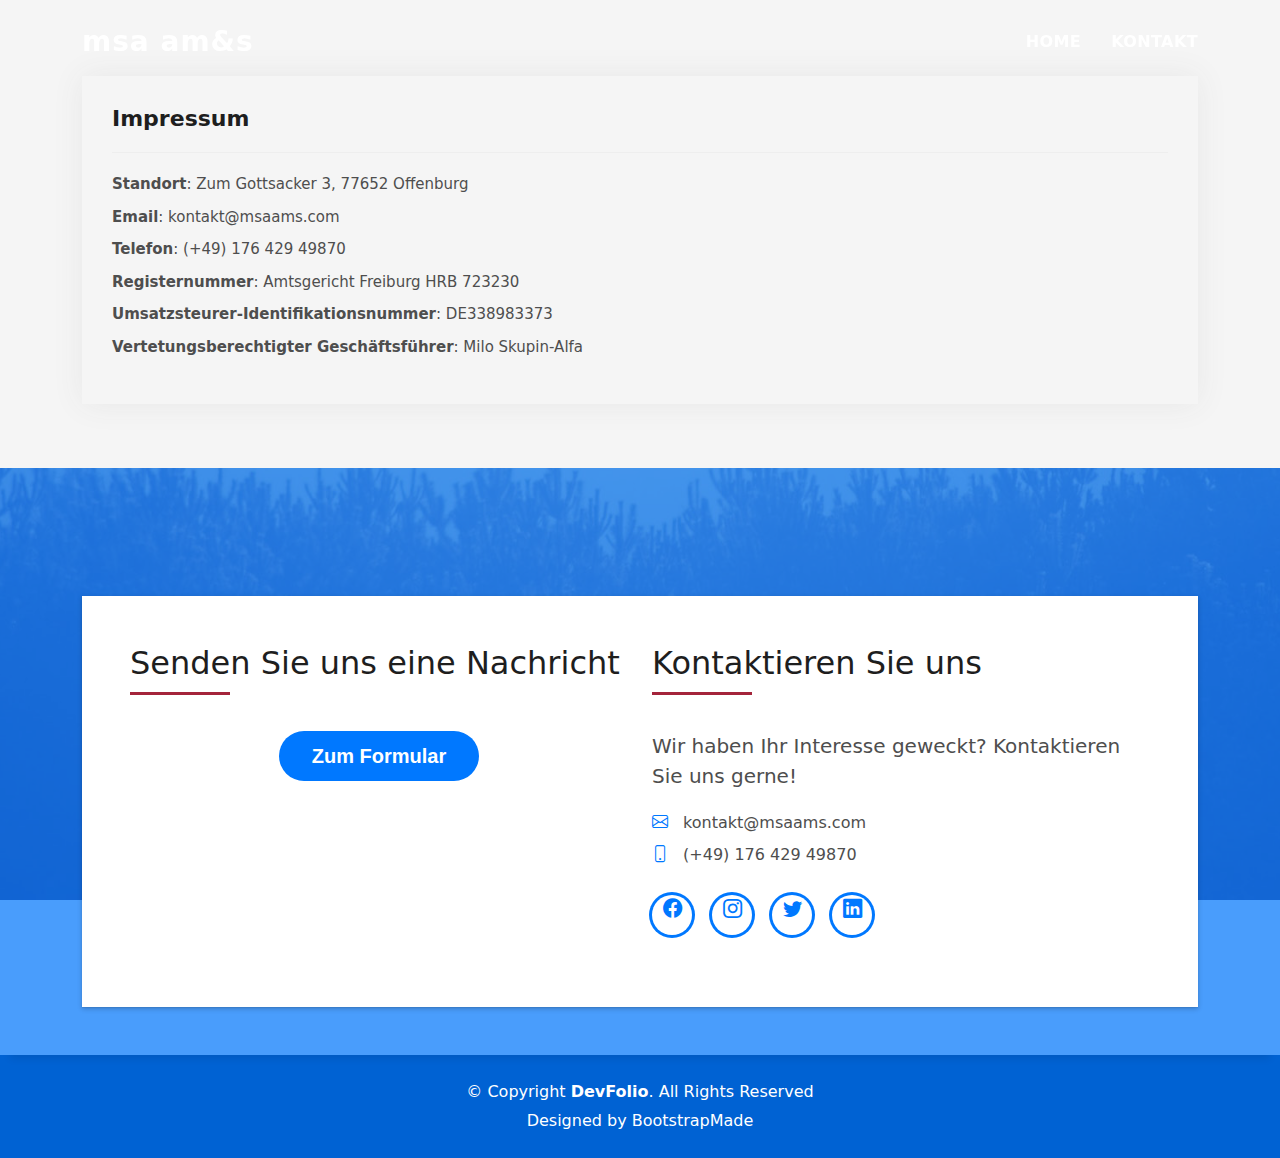
<file: impressum.html>
<!DOCTYPE html>
<html lang="en">

<head>
  <meta charset="utf-8">
  <meta content="width=device-width, initial-scale=1.0" name="viewport">

  <title>MSA Asset Management & Sercice GmbH - Impressum</title>
  <meta content="" name="description">
  <meta content="" name="keywords">

  <!-- Favicons -->
  <link href="assets/img/favicon.png" rel="icon">
  <link href="assets/img/apple-touch-icon.png" rel="apple-touch-icon">

  <!-- Vendor CSS Files -->
  <link href="assets/vendor/bootstrap/css/bootstrap.min.css" rel="stylesheet">
  <link href="assets/vendor/bootstrap-icons/bootstrap-icons.css" rel="stylesheet">
  <link href="assets/vendor/glightbox/css/glightbox.min.css" rel="stylesheet">
  <link href="assets/vendor/swiper/swiper-bundle.min.css" rel="stylesheet">

  <!-- Template Main CSS File -->
  <link href="assets/css/style.css" rel="stylesheet">

  <!-- =======================================================
  * Template Name: DevFolio - v4.6.0
  * Template URL: https://bootstrapmade.com/devfolio-bootstrap-portfolio-html-template/
  * Author: BootstrapMade.com
  * License: https://bootstrapmade.com/license/
  ======================================================== -->
</head>

<body>

  <!-- ======= Header ======= -->
  <header id="header" class="fixed-top">
    <div class="container d-flex align-items-center justify-content-between">

      <h1 class="logo"><a href="index.html">msa am&s</a></h1>
      <!-- Uncomment below if you prefer to use an image logo -->
      <!-- <a href="index.html" class="logo"><img src="assets/img/logo.png" alt="" class="img-fluid"></a>-->
      <nav id="navbar" class="navbar">
        <ul>
            <li><a class="nav-link scrollto" href="index.html">Home</a></li>
          <li><a class="nav-link scrollto" href="#contact">Kontakt</a></li>
        </ul>
        <i class="bi bi-list mobile-nav-toggle"></i>
      </nav>
    <!--  <nav id="navbar" class="navbar">
        <ul>
          <li><a class="nav-link scrollto " href="#hero">Home</a></li>
          <li><a class="nav-link scrollto" href="#about">About</a></li>
          <li><a class="nav-link scrollto" href="#services">Services</a></li>
          <li><a class="nav-link scrollto " href="#work">Work</a></li>
          <li><a class="nav-link scrollto " href="#blog">Blog</a></li>
          <li class="dropdown"><a href="#"><span>Drop Down</span> <i class="bi bi-chevron-down"></i></a>
            <ul>
              <li><a href="#">Drop Down 1</a></li>
              <li class="dropdown"><a href="#"><span>Deep Drop Down</span> <i class="bi bi-chevron-right"></i></a>
                <ul>
                  <li><a href="#">Deep Drop Down 1</a></li>
                  <li><a href="#">Deep Drop Down 2</a></li>
                  <li><a href="#">Deep Drop Down 3</a></li>
                  <li><a href="#">Deep Drop Down 4</a></li>
                  <li><a href="#">Deep Drop Down 5</a></li>
                </ul>
              </li>
              <li><a href="#">Drop Down 2</a></li>
              <li><a href="#">Drop Down 3</a></li>
              <li><a href="#">Drop Down 4</a></li>
            </ul>
          </li>
          <li><a class="nav-link scrollto" href="#contact">Contact</a></li>
        </ul>
        <i class="bi bi-list mobile-nav-toggle"></i>
      </nav> .navbar -->

    </div>
  </header><!-- End Header -->

  <main id="main">
  <div style="height: 4vh; width: 4vw;"></div>
    <!-- ======= Portfolio Details Section ======= -->
    <section id="portfolio-details" class="portfolio-details">
      <div class="container">

        <div class="row gy-4">
          <div class="col-lg-12">
            <div class="portfolio-info">
              <h3>Impressum</h3>
              <ul>
                <li><strong>Standort</strong>: Zum Gottsacker 3, 77652 Offenburg</li>
                <li><strong>Email</strong>: kontakt@msaams.com</li>
                <li><strong>Telefon</strong>: (+49) 176 429 49870</li>
                <li><strong>Registernummer</strong>: Amtsgericht Freiburg HRB 723230</li>
                <li><strong>Umsatzsteurer-Identifikationsnummer</strong>: DE338983373</li>
                <li><strong>Vertetungsberechtigter Geschäftsführer</strong>: Milo Skupin-Alfa</li>
              </ul>
            </div>
          </div>

        </div>

      </div>
    </section><!-- End Portfolio Details Section -->

  </main><!-- End #main -->

  <section id="contact" class="paralax-mf footer-paralax bg-image sect-mt4 route" style="background-image: url(assets/img/overlay-bg.jpg)">
    <div class="overlay-mf"></div>
    <div class="container">
      <div class="row">
        <div class="col-sm-12">
          <div class="contact-mf">
            <div id="contact" class="box-shadow-full">
              <div class="row">
                <div class="col-md-6">
                  <div class="title-box-2">
                    <h5 class="title-left">
                     Senden Sie uns eine Nachricht
                    </h5>
                  </div>
                  <div>
                    <form action="forms/contact.php" method="post" role="form" class="php-email-form">
                      <div class="row">
                        <div class="col-md-12 text-center">
                          <button data-tf-slider="sy7dXc88" data-tf-width="550" data-tf-position="left" style="all:unset;font-family:Helvetica,Arial,sans-serif;display:inline-block;max-width:100%;white-space:nowrap;overflow:hidden;text-overflow:ellipsis;background-color:#0078FF;color:#FFFFFF;font-size:20px;border-radius:25px;padding:0 33px;font-weight:bold;height:50px;cursor:pointer;line-height:50px;text-align:center;margin:0;text-decoration:none;">Zum Formular</button><script src="//embed.typeform.com/next/embed.js"></script>
                        </div>
                      </div>
                    </form>
                  </div>
                </div>
                <div class="col-md-6">
                  <div class="title-box-2 pt-4 pt-md-0">
                    <h5 class="title-left">
                     Kontaktieren Sie uns
                    </h5>
                  </div>
                  <div class="more-info">
                    <p class="lead">
                      Wir haben Ihr Interesse geweckt? Kontaktieren Sie uns gerne!
                    </p>
                    <ul class="list-ico">
                      <li><span class="bi bi-envelope"></span> kontakt@msaams.com</li>
                      <li><span class="bi bi-phone"></span> (+49) 176 429 49870</li>
                    </ul>
                  </div>
                  <div class="socials">
                    <ul>
                      <li><a href=""><span class="ico-circle"><i class="bi bi-facebook"></i></span></a></li>
                      <li><a href=""><span class="ico-circle"><i class="bi bi-instagram"></i></span></a></li>
                      <li><a href=""><span class="ico-circle"><i class="bi bi-twitter"></i></span></a></li>
                      <li><a href=""><span class="ico-circle"><i class="bi bi-linkedin"></i></span></a></li>
                    </ul>
                  </div>
                </div>
              </div>
            </div>
          </div>
        </div>
      </div>
    </div>
  </section><!-- End Contact Section -->


  <!-- ======= Footer ======= -->
  <footer>
    <div class="container">
      <div class="row">
        <div class="col-sm-12">
          <div class="copyright-box">
            <p class="copyright">&copy; Copyright <strong>DevFolio</strong>. All Rights Reserved</p>
            <div class="credits">
              <!--
              All the links in the footer should remain intact.
              You can delete the links only if you purchased the pro version.
              Licensing information: https://bootstrapmade.com/license/
              Purchase the pro version with working PHP/AJAX contact form: https://bootstrapmade.com/buy/?theme=DevFolio
            -->
              Designed by <a href="https://bootstrapmade.com/">BootstrapMade</a>
            </div>
          </div>
        </div>
      </div>
    </div>
  </footer><!-- End  Footer -->

  <div id="preloader"></div>
  <a href="#" class="back-to-top d-flex align-items-center justify-content-center"><i class="bi bi-arrow-up-short"></i></a>

  <!-- Vendor JS Files -->
  <script src="assets/vendor/bootstrap/js/bootstrap.bundle.min.js"></script>
  <script src="assets/vendor/glightbox/js/glightbox.min.js"></script>
  <script src="assets/vendor/php-email-form/validate.js"></script>
  <script src="assets/vendor/purecounter/purecounter.js"></script>
  <script src="assets/vendor/swiper/swiper-bundle.min.js"></script>
  <script src="assets/vendor/typed.js/typed.min.js"></script>

  <!-- Template Main JS File -->
  <script src="assets/js/main.js"></script>

</body>

</html>
</file>
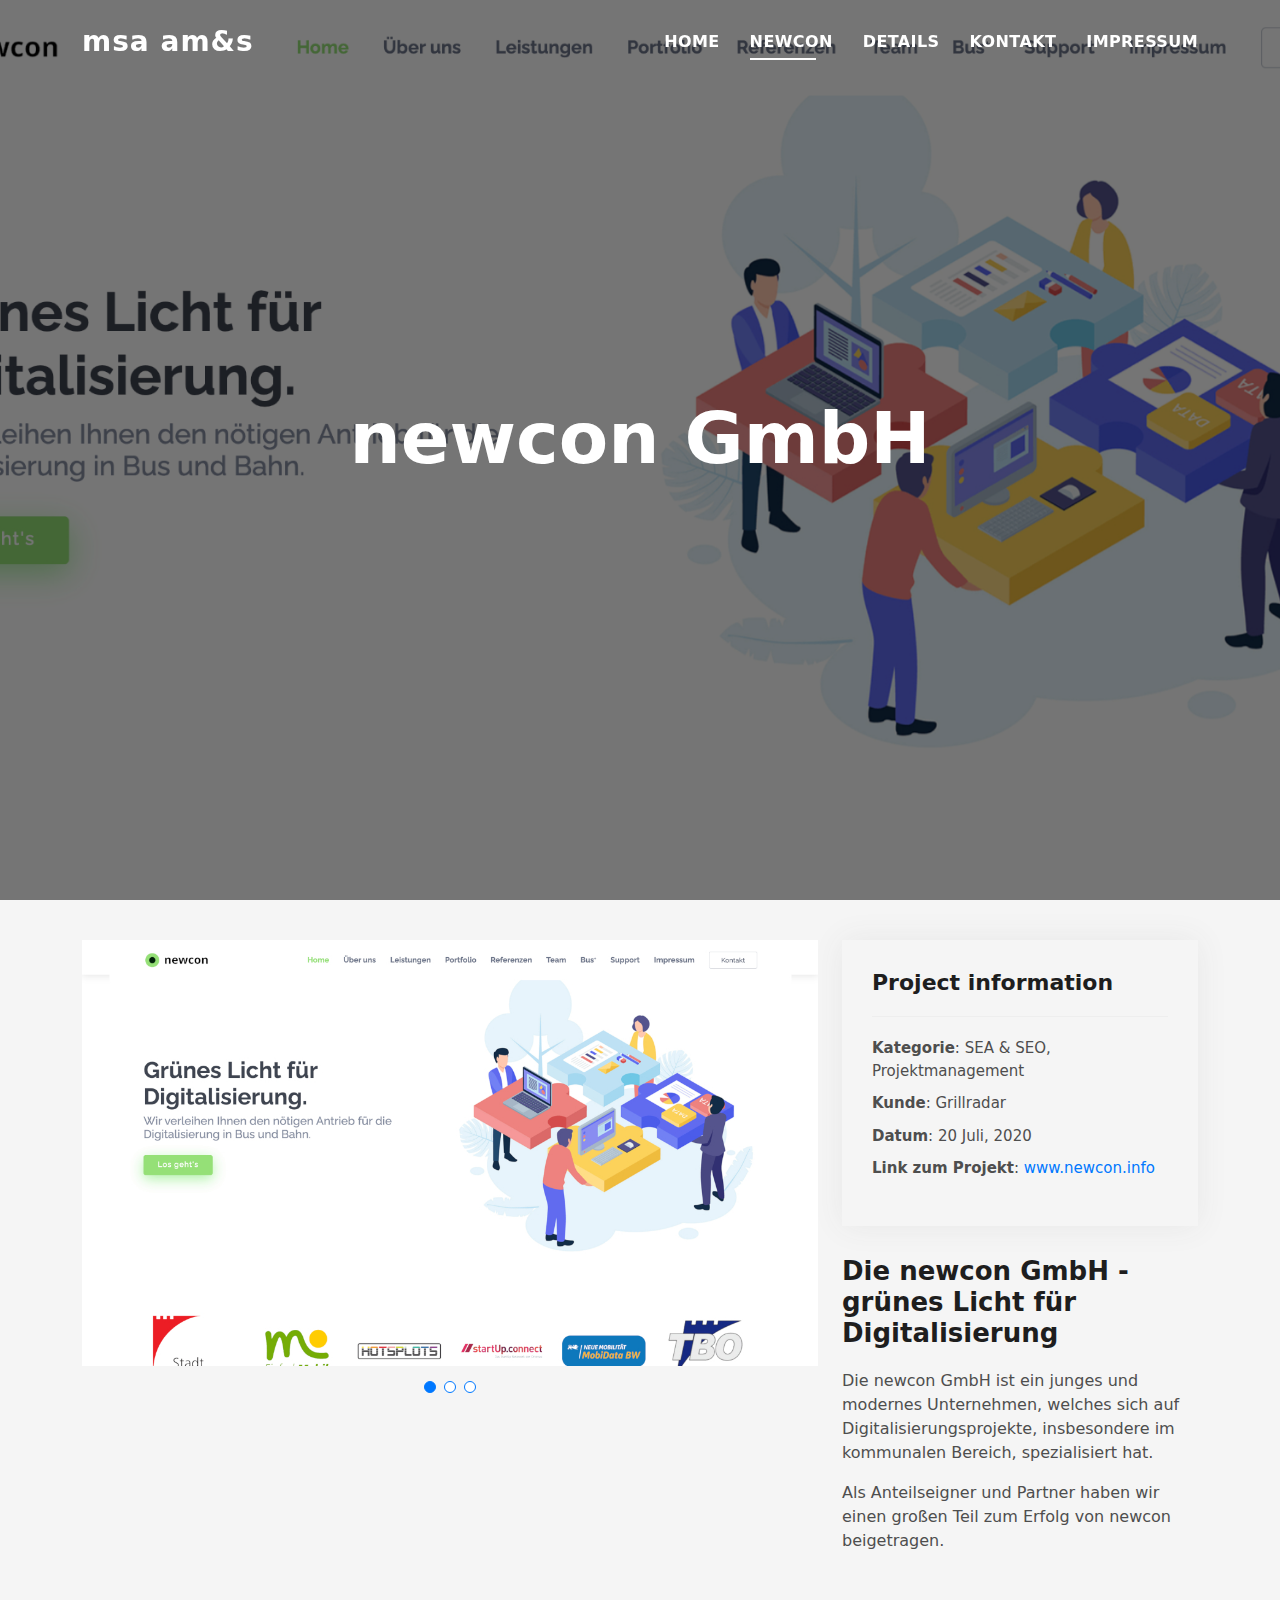
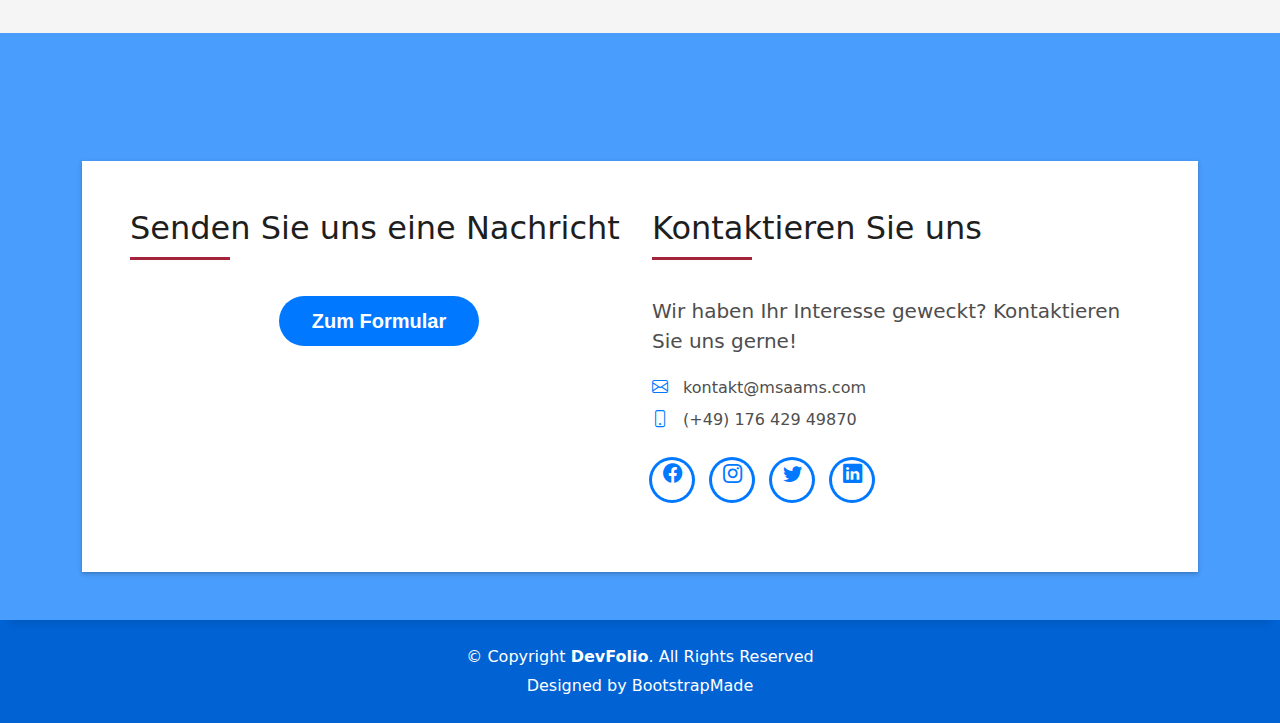
<file: newcon.html>
<!DOCTYPE html>
<html lang="en">

<head>
  <meta charset="utf-8">
  <meta content="width=device-width, initial-scale=1.0" name="viewport">

  <title>MSA Asset Management & Sercice GmbH - Website newcon</title>
  <meta content="" name="description">
  <meta content="" name="keywords">

  <!-- Favicons -->
  <link href="assets/img/favicon.png" rel="icon">
  <link href="assets/img/apple-touch-icon.png" rel="apple-touch-icon">

  <!-- Vendor CSS Files -->
  <link href="assets/vendor/bootstrap/css/bootstrap.min.css" rel="stylesheet">
  <link href="assets/vendor/bootstrap-icons/bootstrap-icons.css" rel="stylesheet">
  <link href="assets/vendor/glightbox/css/glightbox.min.css" rel="stylesheet">
  <link href="assets/vendor/swiper/swiper-bundle.min.css" rel="stylesheet">

  <!-- Template Main CSS File -->
  <link href="assets/css/style.css" rel="stylesheet">

  <!-- =======================================================
  * Template Name: DevFolio - v4.6.0
  * Template URL: https://bootstrapmade.com/devfolio-bootstrap-portfolio-html-template/
  * Author: BootstrapMade.com
  * License: https://bootstrapmade.com/license/
  ======================================================== -->
</head>

<body>

  <!-- ======= Header ======= -->
  <header id="header" class="fixed-top">
    <div class="container d-flex align-items-center justify-content-between">

      <h1 class="logo"><a href="index.html">msa am&s</a></h1>
      <!-- Uncomment below if you prefer to use an image logo -->
      <!-- <a href="index.html" class="logo"><img src="assets/img/logo.png" alt="" class="img-fluid"></a>-->
      <nav id="navbar" class="navbar">
        <ul>
            <li><a class="nav-link scrollto" href="index.html">Home</a></li>
          <li><a class="nav-link scrollto" href="#hero">newcon</a></li>
          <li><a class="nav-link scrollto" href="#portfolio-details">Details</a></li>
          <li><a class="nav-link scrollto" href="#contact">Kontakt</a></li>
          <li><a class="nav-link scrollto" href="impressum.html">Impressum</a></li>
        </ul>
        <i class="bi bi-list mobile-nav-toggle"></i>
      </nav>

    </div>
  </header><!-- End Header -->

  <div id="hero" class="hero route bg-image" style="background-image: url(assets/img/newcon_hero.jpg)">
    <div class="overlay-itro"></div>
    <div class="hero-content display-table">
      <div class="table-cell">
        <div class="container">
          <!--<p class="display-6 color-d">Hello, world!</p>-->
          <h1 class="hero-title mb-4">newcon GmbH</h1>
          <!-- <p class="pt-3"><a class="btn btn-primary btn js-scroll px-4" href="#about" role="button">Learn More</a></p> -->
        </div>
      </div>
    </div>
  </div><!-- End Hero Section -->

  <main id="main">

    <!-- ======= Portfolio Details Section ======= -->
    <section id="portfolio-details" class="portfolio-details">
      <div class="container">

        <div class="row gy-4">

          <div class="col-lg-8">
            <div class="portfolio-details-slider swiper">
              <div class="swiper-wrapper align-items-center">

                <div class="swiper-slide">
                  <img src="assets/img/newcon_1.jpg" alt="">
                </div>

                <div class="swiper-slide">
                  <img src="assets/img/newcon_2.jpg" alt="">
                </div>

                <div class="swiper-slide">
                  <img src="assets/img/newcon_3.jpg" alt="">
                </div>

              </div>
              <div class="swiper-pagination"></div>
            </div>
          </div>

          <div class="col-lg-4">
            <div class="portfolio-info">
              <h3>Project information</h3>
              <ul>
                <li><strong>Kategorie</strong>: SEA & SEO, Projektmanagement</li>
                <li><strong>Kunde</strong>: Grillradar</li>
                <li><strong>Datum</strong>: 20 Juli, 2020</li>
                <li><strong>Link zum Projekt</strong>: <a href="https://www.neewcon.info">www.newcon.info</a></li>
              </ul>
            </div>
            <div class="portfolio-description">
              <h2>Die newcon GmbH - grünes Licht für Digitalisierung</h2>
              <p>
                Die newcon GmbH ist ein junges und modernes Unternehmen, welches sich auf Digitalisierungsprojekte, insbesondere im kommunalen Bereich, spezialisiert hat.
              </p>
              <p>
                Als Anteilseigner und Partner haben wir einen großen Teil zum Erfolg von newcon beigetragen.
              </p>          
            </div>
          </div>

        </div>

      </div>
    </section><!-- End Portfolio Details Section -->

  </main><!-- End #main -->

  <section id="contact" class="paralax-mf footer-paralax bg-image sect-mt4 route" style="background-image: url(assets/img/overlay-bg.jpg)">
    <div class="overlay-mf"></div>
    <div class="container">
      <div class="row">
        <div class="col-sm-12">
          <div class="contact-mf">
            <div id="contact" class="box-shadow-full">
              <div class="row">
                <div class="col-md-6">
                  <div class="title-box-2">
                    <h5 class="title-left">
                     Senden Sie uns eine Nachricht
                    </h5>
                  </div>
                  <div>
                    <form action="forms/contact.php" method="post" role="form" class="php-email-form">
                      <div class="row">
                        <div class="col-md-12 text-center">
                          <button data-tf-slider="sy7dXc88" data-tf-width="550" data-tf-position="left" style="all:unset;font-family:Helvetica,Arial,sans-serif;display:inline-block;max-width:100%;white-space:nowrap;overflow:hidden;text-overflow:ellipsis;background-color:#0078FF;color:#FFFFFF;font-size:20px;border-radius:25px;padding:0 33px;font-weight:bold;height:50px;cursor:pointer;line-height:50px;text-align:center;margin:0;text-decoration:none;">Zum Formular</button><script src="//embed.typeform.com/next/embed.js"></script>
                        </div>
                      </div>
                    </form>
                  </div>
                </div>
                <div class="col-md-6">
                  <div class="title-box-2 pt-4 pt-md-0">
                    <h5 class="title-left">
                     Kontaktieren Sie uns
                    </h5>
                  </div>
                  <div class="more-info">
                    <p class="lead">
                      Wir haben Ihr Interesse geweckt? Kontaktieren Sie uns gerne!
                    </p>
                    <ul class="list-ico">
                      <li><span class="bi bi-envelope"></span> kontakt@msaams.com</li>
                      <li><span class="bi bi-phone"></span> (+49) 176 429 49870</li>
                    </ul>
                  </div>
                  <div class="socials">
                    <ul>
                      <li><a href=""><span class="ico-circle"><i class="bi bi-facebook"></i></span></a></li>
                      <li><a href=""><span class="ico-circle"><i class="bi bi-instagram"></i></span></a></li>
                      <li><a href=""><span class="ico-circle"><i class="bi bi-twitter"></i></span></a></li>
                      <li><a href=""><span class="ico-circle"><i class="bi bi-linkedin"></i></span></a></li>
                    </ul>
                  </div>
                </div>
              </div>
            </div>
          </div>
        </div>
      </div>
    </div>
  </section><!-- End Contact Section -->



  <!-- ======= Footer ======= -->
  <footer>
    <div class="container">
      <div class="row">
        <div class="col-sm-12">
          <div class="copyright-box">
            <p class="copyright">&copy; Copyright <strong>DevFolio</strong>. All Rights Reserved</p>
            <div class="credits">
              <!--
              All the links in the footer should remain intact.
              You can delete the links only if you purchased the pro version.
              Licensing information: https://bootstrapmade.com/license/
              Purchase the pro version with working PHP/AJAX contact form: https://bootstrapmade.com/buy/?theme=DevFolio
            -->
              Designed by <a href="https://bootstrapmade.com/">BootstrapMade</a>
            </div>
          </div>
        </div>
      </div>
    </div>
  </footer><!-- End  Footer -->

  <div id="preloader"></div>
  <a href="#" class="back-to-top d-flex align-items-center justify-content-center"><i class="bi bi-arrow-up-short"></i></a>

  <!-- Vendor JS Files -->
  <script src="assets/vendor/bootstrap/js/bootstrap.bundle.min.js"></script>
  <script src="assets/vendor/glightbox/js/glightbox.min.js"></script>
  <script src="assets/vendor/php-email-form/validate.js"></script>
  <script src="assets/vendor/purecounter/purecounter.js"></script>
  <script src="assets/vendor/swiper/swiper-bundle.min.js"></script>
  <script src="assets/vendor/typed.js/typed.min.js"></script>

  <!-- Template Main JS File -->
  <script src="assets/js/main.js"></script>

</body>

</html>
</file>
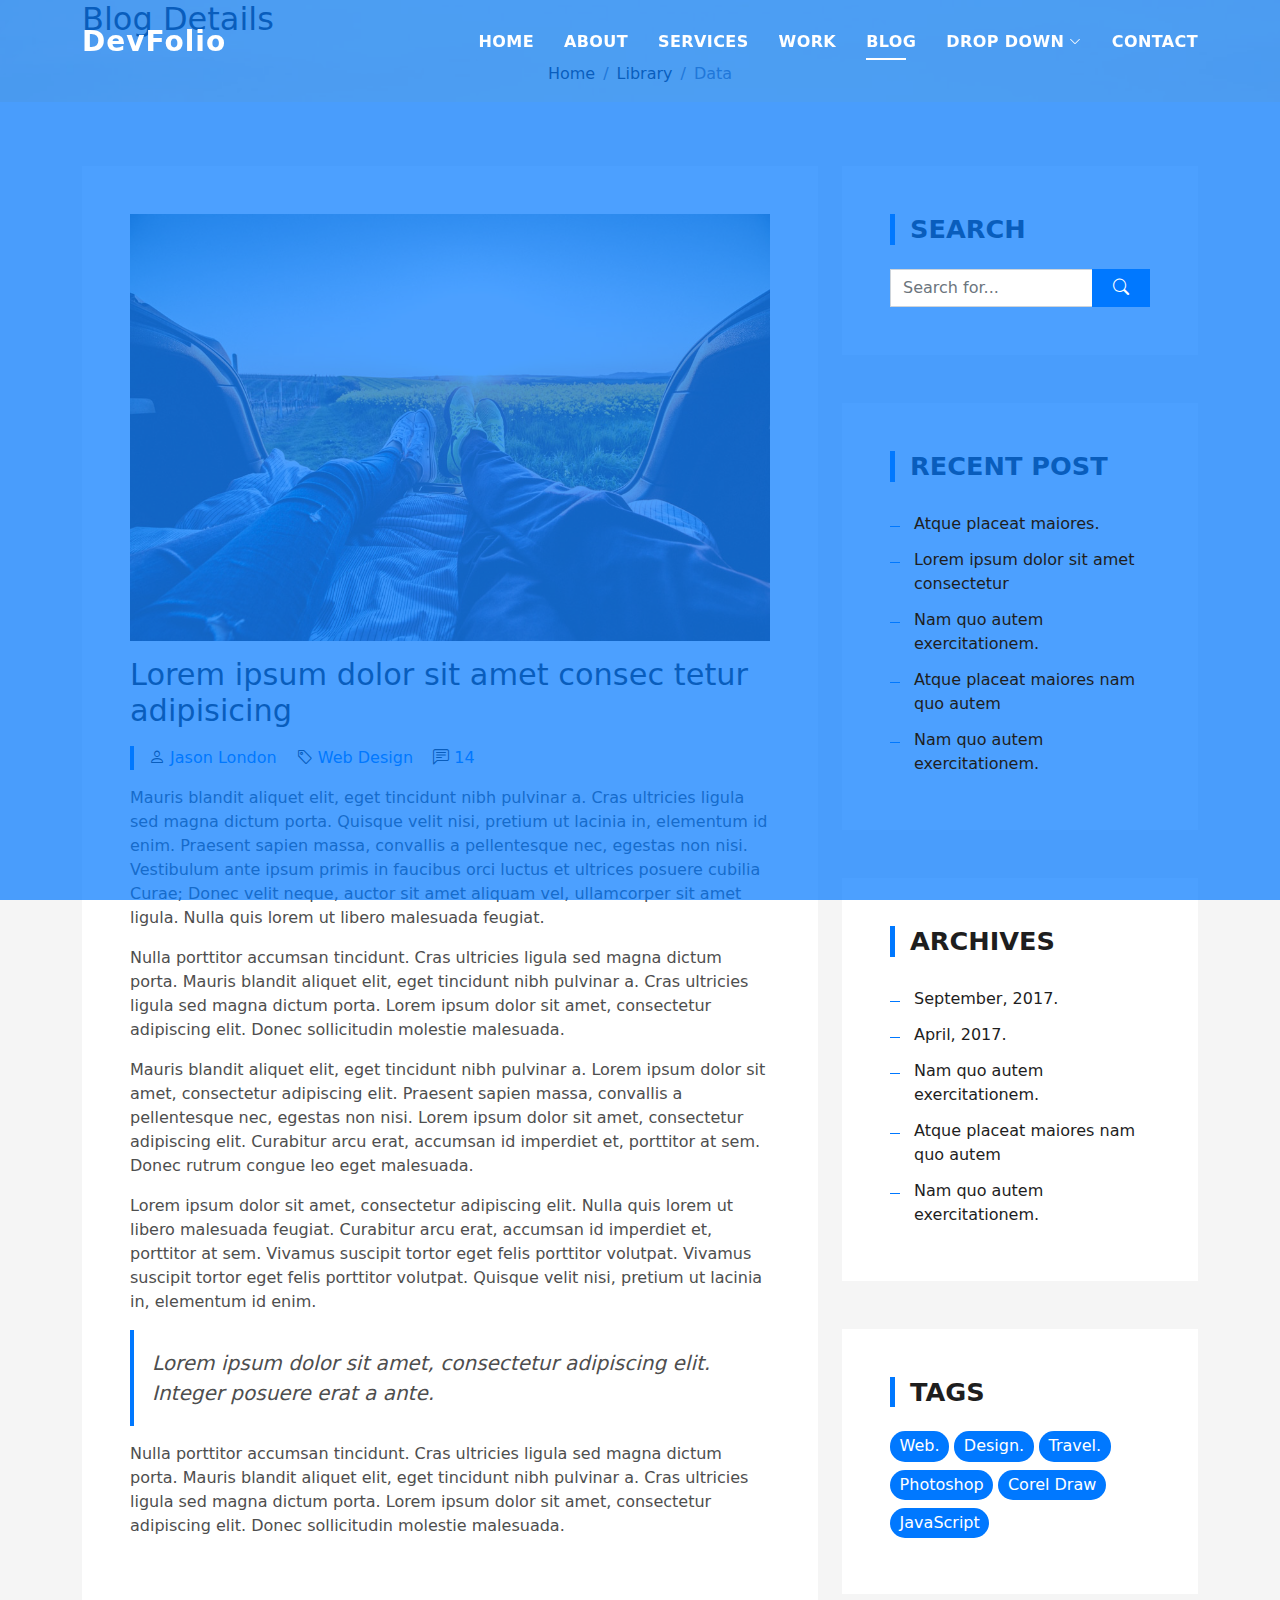
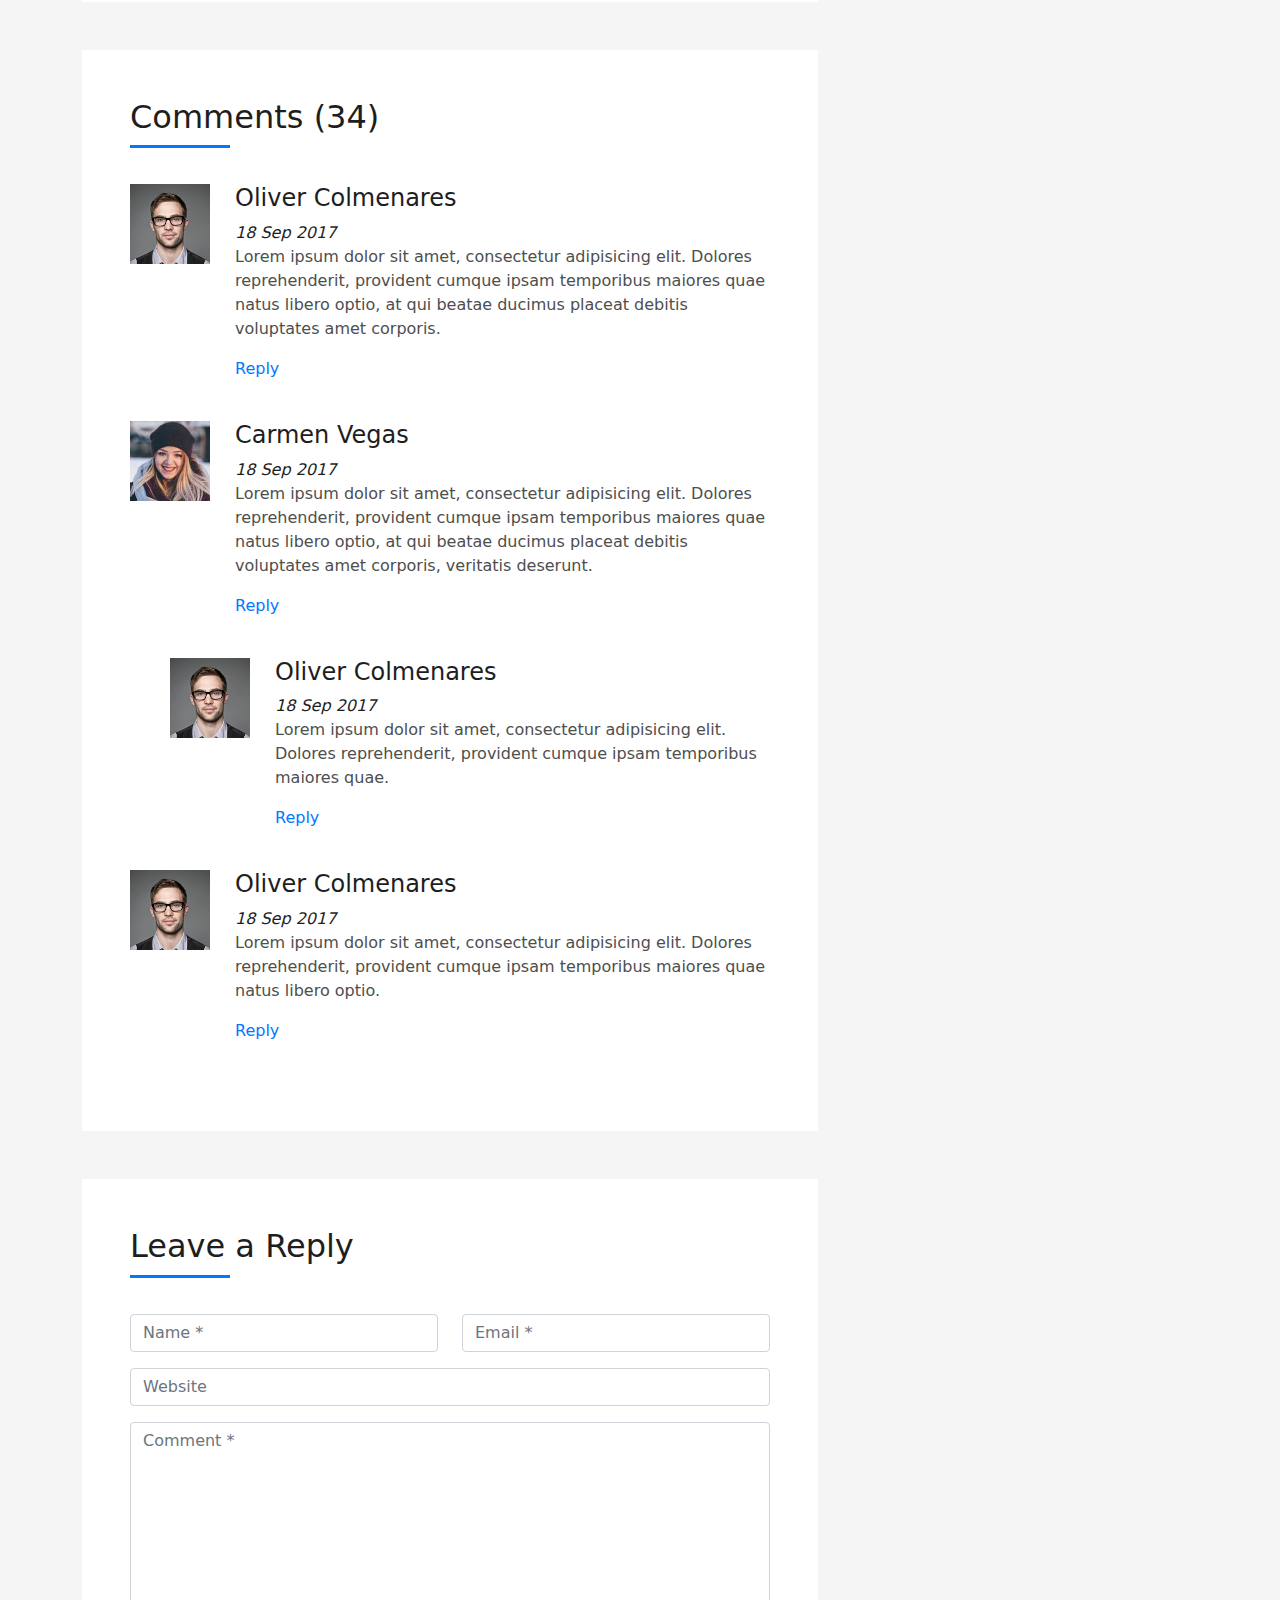
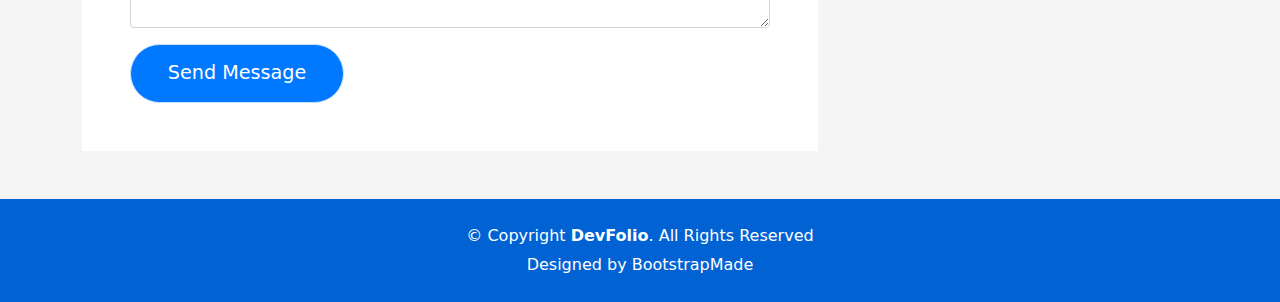
<file: template/blog-single.html>
<!DOCTYPE html>
<html lang="en">

<head>
  <meta charset="utf-8">
  <meta content="width=device-width, initial-scale=1.0" name="viewport">

  <title>DevFolio Bootstrap Portfolio Template - Blog Single</title>
  <meta content="" name="description">
  <meta content="" name="keywords">

  <!-- Favicons -->
  <link href="assets/img/favicon.png" rel="icon">
  <link href="assets/img/apple-touch-icon.png" rel="apple-touch-icon">

  <!-- Vendor CSS Files -->
  <link href="assets/vendor/bootstrap/css/bootstrap.min.css" rel="stylesheet">
  <link href="assets/vendor/bootstrap-icons/bootstrap-icons.css" rel="stylesheet">
  <link href="assets/vendor/glightbox/css/glightbox.min.css" rel="stylesheet">
  <link href="assets/vendor/swiper/swiper-bundle.min.css" rel="stylesheet">

  <!-- Template Main CSS File -->
  <link href="assets/css/style.css" rel="stylesheet">

  <!-- =======================================================
  * Template Name: DevFolio - v4.6.0
  * Template URL: https://bootstrapmade.com/devfolio-bootstrap-portfolio-html-template/
  * Author: BootstrapMade.com
  * License: https://bootstrapmade.com/license/
  ======================================================== -->
</head>

<body>

  <!-- ======= Header ======= -->
  <header id="header" class="fixed-top">
    <div class="container d-flex align-items-center justify-content-between">

      <h1 class="logo"><a href="index.html">DevFolio</a></h1>
      <!-- Uncomment below if you prefer to use an image logo -->
      <!-- <a href="index.html" class="logo"><img src="assets/img/logo.png" alt="" class="img-fluid"></a>-->

      <nav id="navbar" class="navbar">
        <ul>
          <li><a class="nav-link scrollto " href="#hero">Home</a></li>
          <li><a class="nav-link scrollto" href="#about">About</a></li>
          <li><a class="nav-link scrollto" href="#services">Services</a></li>
          <li><a class="nav-link scrollto " href="#work">Work</a></li>
          <li><a class="nav-link scrollto " href="#blog">Blog</a></li>
          <li class="dropdown"><a href="#"><span>Drop Down</span> <i class="bi bi-chevron-down"></i></a>
            <ul>
              <li><a href="#">Drop Down 1</a></li>
              <li class="dropdown"><a href="#"><span>Deep Drop Down</span> <i class="bi bi-chevron-right"></i></a>
                <ul>
                  <li><a href="#">Deep Drop Down 1</a></li>
                  <li><a href="#">Deep Drop Down 2</a></li>
                  <li><a href="#">Deep Drop Down 3</a></li>
                  <li><a href="#">Deep Drop Down 4</a></li>
                  <li><a href="#">Deep Drop Down 5</a></li>
                </ul>
              </li>
              <li><a href="#">Drop Down 2</a></li>
              <li><a href="#">Drop Down 3</a></li>
              <li><a href="#">Drop Down 4</a></li>
            </ul>
          </li>
          <li><a class="nav-link scrollto" href="#contact">Contact</a></li>
        </ul>
        <i class="bi bi-list mobile-nav-toggle"></i>
      </nav><!-- .navbar -->

    </div>
  </header><!-- End Header -->

  <div class="intro intro-single route bg-image" style="background-image: url(assets/img/overlay-bg.jpg)">
    <div class="overlay-mf"></div>
    <div class="intro-content display-table">
      <div class="table-cell">
        <div class="container">
          <h2 class="intro-title mb-4">Blog Details</h2>
          <ol class="breadcrumb d-flex justify-content-center">
            <li class="breadcrumb-item">
              <a href="#">Home</a>
            </li>
            <li class="breadcrumb-item">
              <a href="#">Library</a>
            </li>
            <li class="breadcrumb-item active">Data</li>
          </ol>
        </div>
      </div>
    </div>
  </div>

  <main id="main">

    <!-- ======= Blog Single Section ======= -->
    <section class="blog-wrapper sect-pt4" id="blog">
      <div class="container">
        <div class="row">
          <div class="col-md-8">
            <div class="post-box">
              <div class="post-thumb">
                <img src="assets/img/post-1.jpg" class="img-fluid" alt="">
              </div>
              <div class="post-meta">
                <h1 class="article-title">Lorem ipsum dolor sit amet consec tetur adipisicing</h1>
                <ul>
                  <li>
                    <span class="bi bi-person"></span>
                    <a href="#">Jason London</a>
                  </li>
                  <li>
                    <span class="bi bi-tag"></span>
                    <a href="#">Web Design</a>
                  </li>
                  <li>
                    <span class="bi bi-chat-left-text"></span>
                    <a href="#">14</a>
                  </li>
                </ul>
              </div>
              <div class="article-content">
                <p>
                  Mauris blandit aliquet elit, eget tincidunt nibh pulvinar a. Cras ultricies ligula sed magna dictum
                  porta. Quisque velit
                  nisi, pretium ut lacinia in, elementum id enim. Praesent sapien massa, convallis a pellentesque
                  nec, egestas non nisi. Vestibulum ante ipsum primis in faucibus orci luctus et ultrices posuere
                  cubilia Curae; Donec velit neque, auctor sit amet aliquam vel, ullamcorper sit amet ligula.
                  Nulla quis lorem ut libero malesuada feugiat.
                </p>
                <p>
                  Nulla porttitor accumsan tincidunt. Cras ultricies ligula sed magna dictum porta. Mauris blandit
                  aliquet elit, eget tincidunt
                  nibh pulvinar a. Cras ultricies ligula sed magna dictum porta. Lorem ipsum dolor sit amet,
                  consectetur adipiscing elit. Donec sollicitudin molestie malesuada.
                </p>
                <p>
                  Mauris blandit aliquet elit, eget tincidunt nibh pulvinar a. Lorem ipsum dolor sit amet, consectetur
                  adipiscing elit. Praesent
                  sapien massa, convallis a pellentesque nec, egestas non nisi. Lorem ipsum dolor sit amet,
                  consectetur adipiscing elit. Curabitur arcu erat, accumsan id imperdiet et, porttitor at
                  sem. Donec rutrum congue leo eget malesuada.
                </p>
                <p>
                  Lorem ipsum dolor sit amet, consectetur adipiscing elit. Nulla quis lorem ut libero malesuada feugiat.
                  Curabitur arcu erat,
                  accumsan id imperdiet et, porttitor at sem. Vivamus suscipit tortor eget felis porttitor
                  volutpat. Vivamus suscipit tortor eget felis porttitor volutpat. Quisque velit nisi, pretium
                  ut lacinia in, elementum id enim.
                </p>
                <blockquote class="blockquote">
                  <p class="mb-0">Lorem ipsum dolor sit amet, consectetur adipiscing elit. Integer posuere erat a ante.</p>
                </blockquote>
                <p>
                  Nulla porttitor accumsan tincidunt. Cras ultricies ligula sed magna dictum porta. Mauris blandit
                  aliquet elit, eget tincidunt
                  nibh pulvinar a. Cras ultricies ligula sed magna dictum porta. Lorem ipsum dolor sit amet,
                  consectetur adipiscing elit. Donec sollicitudin molestie malesuada.
                </p>
              </div>
            </div>
            <div class="box-comments">
              <div class="title-box-2">
                <h4 class="title-comments title-left">Comments (34)</h4>
              </div>
              <ul class="list-comments">
                <li>
                  <div class="comment-avatar">
                    <img src="assets/img/testimonial-2.jpg" alt="">
                  </div>
                  <div class="comment-details">
                    <h4 class="comment-author">Oliver Colmenares</h4>
                    <span>18 Sep 2017</span>
                    <p>
                      Lorem ipsum dolor sit amet, consectetur adipisicing elit. Dolores reprehenderit, provident cumque
                      ipsam temporibus maiores
                      quae natus libero optio, at qui beatae ducimus placeat debitis voluptates amet corporis.
                    </p>
                    <a href="3">Reply</a>
                  </div>
                </li>
                <li>
                  <div class="comment-avatar">
                    <img src="assets/img/testimonial-4.jpg" alt="">
                  </div>
                  <div class="comment-details">
                    <h4 class="comment-author">Carmen Vegas</h4>
                    <span>18 Sep 2017</span>
                    <p>
                      Lorem ipsum dolor sit amet, consectetur adipisicing elit. Dolores reprehenderit, provident cumque
                      ipsam temporibus maiores
                      quae natus libero optio, at qui beatae ducimus placeat debitis voluptates amet corporis,
                      veritatis deserunt.
                    </p>
                    <a href="3">Reply</a>
                  </div>
                </li>
                <li class="comment-children">
                  <div class="comment-avatar">
                    <img src="assets/img/testimonial-2.jpg" alt="">
                  </div>
                  <div class="comment-details">
                    <h4 class="comment-author">Oliver Colmenares</h4>
                    <span>18 Sep 2017</span>
                    <p>
                      Lorem ipsum dolor sit amet, consectetur adipisicing elit. Dolores reprehenderit, provident cumque
                      ipsam temporibus maiores
                      quae.
                    </p>
                    <a href="3">Reply</a>
                  </div>
                </li>
                <li>
                  <div class="comment-avatar">
                    <img src="assets/img/testimonial-2.jpg" alt="">
                  </div>
                  <div class="comment-details">
                    <h4 class="comment-author">Oliver Colmenares</h4>
                    <span>18 Sep 2017</span>
                    <p>
                      Lorem ipsum dolor sit amet, consectetur adipisicing elit. Dolores reprehenderit, provident cumque
                      ipsam temporibus maiores
                      quae natus libero optio.
                    </p>
                    <a href="3">Reply</a>
                  </div>
                </li>
              </ul>
            </div>
            <div class="form-comments">
              <div class="title-box-2">
                <h3 class="title-left">
                  Leave a Reply
                </h3>
              </div>
              <form class="form-mf">
                <div class="row">
                  <div class="col-md-6 mb-3">
                    <div class="form-group">
                      <input type="text" class="form-control input-mf" id="inputName" placeholder="Name *" required>
                    </div>
                  </div>
                  <div class="col-md-6 mb-3">
                    <div class="form-group">
                      <input type="email" class="form-control input-mf" id="inputEmail1" placeholder="Email *" required>
                    </div>
                  </div>
                  <div class="col-md-12 mb-3">
                    <div class="form-group">
                      <input type="url" class="form-control input-mf" id="inputUrl" placeholder="Website">
                    </div>
                  </div>
                  <div class="col-md-12 mb-3">
                    <div class="form-group">
                      <textarea id="textMessage" class="form-control input-mf" placeholder="Comment *" name="message" cols="45" rows="8" required></textarea>
                    </div>
                  </div>
                  <div class="col-md-12">
                    <button type="submit" class="button button-a button-big button-rouded">Send Message</button>
                  </div>
                </div>
              </form>
            </div>
          </div>
          <div class="col-md-4">
            <div class="widget-sidebar sidebar-search">
              <h5 class="sidebar-title">Search</h5>
              <div class="sidebar-content">
                <form>
                  <div class="input-group">
                    <input type="text" class="form-control" placeholder="Search for..." aria-label="Search for...">
                    <span class="input-group-btn">
                      <button class="btn btn-secondary btn-search" type="button">
                        <span class="bi bi-search"></span>
                      </button>
                    </span>
                  </div>
                </form>
              </div>
            </div>
            <div class="widget-sidebar">
              <h5 class="sidebar-title">Recent Post</h5>
              <div class="sidebar-content">
                <ul class="list-sidebar">
                  <li>
                    <a href="#">Atque placeat maiores.</a>
                  </li>
                  <li>
                    <a href="#">Lorem ipsum dolor sit amet consectetur</a>
                  </li>
                  <li>
                    <a href="#">Nam quo autem exercitationem.</a>
                  </li>
                  <li>
                    <a href="#">Atque placeat maiores nam quo autem</a>
                  </li>
                  <li>
                    <a href="#">Nam quo autem exercitationem.</a>
                  </li>
                </ul>
              </div>
            </div>
            <div class="widget-sidebar">
              <h5 class="sidebar-title">Archives</h5>
              <div class="sidebar-content">
                <ul class="list-sidebar">
                  <li>
                    <a href="#">September, 2017.</a>
                  </li>
                  <li>
                    <a href="#">April, 2017.</a>
                  </li>
                  <li>
                    <a href="#">Nam quo autem exercitationem.</a>
                  </li>
                  <li>
                    <a href="#">Atque placeat maiores nam quo autem</a>
                  </li>
                  <li>
                    <a href="#">Nam quo autem exercitationem.</a>
                  </li>
                </ul>
              </div>
            </div>
            <div class="widget-sidebar widget-tags">
              <h5 class="sidebar-title">Tags</h5>
              <div class="sidebar-content">
                <ul>
                  <li>
                    <a href="#">Web.</a>
                  </li>
                  <li>
                    <a href="#">Design.</a>
                  </li>
                  <li>
                    <a href="#">Travel.</a>
                  </li>
                  <li>
                    <a href="#">Photoshop</a>
                  </li>
                  <li>
                    <a href="#">Corel Draw</a>
                  </li>
                  <li>
                    <a href="#">JavaScript</a>
                  </li>
                </ul>
              </div>
            </div>
          </div>
        </div>
      </div>
    </section><!-- End Blog Single Section -->

  </main><!-- End #main -->

  <!-- ======= Footer ======= -->
  <footer>
    <div class="container">
      <div class="row">
        <div class="col-sm-12">
          <div class="copyright-box">
            <p class="copyright">&copy; Copyright <strong>DevFolio</strong>. All Rights Reserved</p>
            <div class="credits">
              <!--
              All the links in the footer should remain intact.
              You can delete the links only if you purchased the pro version.
              Licensing information: https://bootstrapmade.com/license/
              Purchase the pro version with working PHP/AJAX contact form: https://bootstrapmade.com/buy/?theme=DevFolio
            -->
              Designed by <a href="https://bootstrapmade.com/">BootstrapMade</a>
            </div>
          </div>
        </div>
      </div>
    </div>
  </footer><!-- End  Footer -->

  <div id="preloader"></div>
  <a href="#" class="back-to-top d-flex align-items-center justify-content-center"><i class="bi bi-arrow-up-short"></i></a>

  <!-- Vendor JS Files -->
  <script src="assets/vendor/bootstrap/js/bootstrap.bundle.min.js"></script>
  <script src="assets/vendor/glightbox/js/glightbox.min.js"></script>
  <script src="assets/vendor/php-email-form/validate.js"></script>
  <script src="assets/vendor/purecounter/purecounter.js"></script>
  <script src="assets/vendor/swiper/swiper-bundle.min.js"></script>
  <script src="assets/vendor/typed.js/typed.min.js"></script>

  <!-- Template Main JS File -->
  <script src="assets/js/main.js"></script>

</body>

</html>
</file>
<file: assets/css/style.css>
/*--------------------------------------------------------------
# General
--------------------------------------------------------------*/
body {
  background-color: #f5f5f5;
  color: #4e4e4e;

}

h1,
h2,
h3,
h4,
h5,
h6 {
  color: #1e1e1e;
}

a {
  color: #0078ff;
  text-decoration: none;
  transition: all 0.5s ease-in-out;
}
a:hover {
  color: #a4243b;
  text-decoration: none;
  transition: all 0.5s ease-in-out;
}

.p-r {
  position: relative;
}

.color-a {
  text-decoration: none;
  color: #0078ff;
}

.color-d {
  color: #f5f5f5;
}

.color-text-a {
  text-decoration: none;
  color: #4e4e4e;
}

.box-shadow, .card-blog, .work-box, .service-box, .paralax-mf {
  box-shadow: 0 13px 8px -10px rgba(0, 0, 0, 0.1);
}

.box-shadow-a, .button:hover {
  text-decoration: none;
  box-shadow: 0 0 0 4px #cde1f8;
}

.display-5 {
  font-size: 2.5rem;
  font-weight: 300;
  line-height: 1.1;
}

.display-6 {
  font-size: 2rem;
  font-weight: 300;
  line-height: 1.1;
}

.avatar {
  width: 32px;
  height: 32px;
  margin-right: 4px;
  overflow: hidden;
}

.bg-image {
  background-repeat: no-repeat;
  background-attachment: fixed;
  background-size: cover;
  background-position: center center;
}
@media (max-width: 1024px) {
  .bg-image {
    background-attachment: scroll;
  }
}

.overlay-mf {
  background-color: #0078ff;
}

.overlay-mf {
  position: absolute;
  top: 0;
  left: 0px;
  padding: 0;
  height: 100%;
  width: 100%;
  opacity: 0.7;
}

.paralax-mf {
  position: relative;
  padding: 8rem 0;
}

.display-table {
  width: 100%;
  height: 100%;
  display: table;
}

.table-cell {
  display: table-cell;
  vertical-align: middle;
}

/*--/ Sections /--*/
.sect-4 {
  padding: 4rem 0;
}

.sect-pt4 {
  padding-top: 4rem;
}

.sect-mt4 {
  margin-top: 4rem;
}

/*--/ Title s /--*/
.title-s {
  font-weight: 600;
  color: #1e1e1e;
  font-size: 1.1rem;
}

/*--/ Title A /--*/
.title-box {
  margin-bottom: 4rem;
}

.title-a {
  text-decoration: none;
  font-size: 3rem;
  font-weight: bold;
  text-transform: uppercase;
}

.subtitle-a {
  text-decoration: none;
  color: #4e4e4e;
}

.line-mf {
  width: 40px;
  height: 5px;
  background-color: #a4243b;
  margin: 0 auto;
}

/*--/ Title Left /--*/
.title-box-2 {
  margin-bottom: 3rem;
}

.title-left {
  font-size: 2rem;
  position: relative;
}
.title-left:before {
  content: "";
  position: absolute;
  height: 3px;
  background-color:#a4243b;
  width: 100px;
  bottom: -12px;
}

/*------/ Box /------*/
.box-pl2 {
  padding-left: 2rem;
}

.box-shadow-full {
  padding: 3rem 1.25rem;
  position: relative;
  background-color: #fff;
  margin-bottom: 3rem;
  z-index: 2;
  box-shadow: 0 1px 1px 0 rgba(0, 0, 0, 0.06), 0 2px 5px 0 rgba(0, 0, 0, 0.2);
}
@media (min-width: 768px) {
  .box-shadow-full {
    padding: 3rem;
  }
}

/*------/ Socials /------*/
.socials {
  padding: 1.5rem 0;
}
.socials ul li {
  display: inline-block;
}
.socials .ico-circle {
  height: 40px;
  width: 40px;
  font-size: 1.2rem;
  border-radius: 50%;
  line-height: 1.6;
  margin: 0 15px 0 0;
  box-shadow: 0 0 0 3px #0078ff;
  transition: all 500ms ease;
}
.socials .ico-circle:hover {
  background-color: #0078ff;
  color: #fff;
  box-shadow: 0 0 0 3px #cde1f8;
  transition: all 500ms ease;
}

/*------/ Ul resect /------*/
.ul-resect, .widget-tags ul, .widget-sidebar .list-sidebar, .box-comments .list-comments, .blog-wrapper .post-meta ul, .list-ico, .socials ul {
  list-style: none;
  padding-left: 0;
  margin-bottom: 0;
}

.list-ico {
  line-height: 2;
}
.list-ico span {
  color: #0078ff;
  margin-right: 10px;
}

/*------/ Ico Circle /------*/
.ico-circle {
  height: 100px;
  width: 100px;
  font-size: 2rem;
  border-radius: 50%;
  line-height: 1.55;
  margin: 0 auto;
  text-align: center;
  box-shadow: 0 0 0 10px #0078ff;
  display: block;
}

/*------/ Owl Carousel /------*/
.owl-theme .owl-dots {
  text-align: center;
  margin-top: 18px;
}
.owl-theme .owl-dots .owl-dot {
  display: inline-block;
}
.owl-theme .owl-dots .owl-dot span {
  width: 18px;
  height: 7px;
  margin: 5px 5px;
  background: #cde1f8;
  border: 0px solid #cde1f8;
  display: block;
  transition: all 0.6s ease-in-out;
  cursor: pointer;
}
.owl-theme .owl-dots .owl-dot:hover span {
  background-color: #cde1f8;
}
.owl-theme .owl-dots .owl-dot.active span {
  background-color: #1B1B1B;
  width: 25px;
}

/*--/ Scrolltop s /--*/
.scrolltop-mf {
  position: relative;
  display: none;
}
.scrolltop-mf span {
  z-index: 999;
  position: fixed;
  width: 42px;
  height: 42px;
  background-color: #0078ff;
  opacity: 0.7;
  font-size: 1.6rem;
  line-height: 1.5;
  text-align: center;
  color: #fff;
  top: auto;
  left: auto;
  right: 30px;
  bottom: 50px;
  cursor: pointer;
  border-radius: 50%;
}

/*--------------------------------------------------------------
# Back to top button
--------------------------------------------------------------*/
.back-to-top {
  position: fixed;
  visibility: hidden;
  opacity: 0;
  right: 15px;
  bottom: 15px;
  z-index: 996;
  background: #0078ff;
  width: 40px;
  height: 40px;
  border-radius: 50px;
  transition: all 0.4s;
}
.back-to-top i {
  font-size: 28px;
  color: #fff;
  line-height: 0;
}
.back-to-top:hover {
  background: #298eff;
  color: #fff;
}
.back-to-top.active {
  visibility: visible;
  opacity: 1;
}

/*------/ Prelaoder /------*/
#preloader {
  position: fixed;
  top: 0;
  left: 0;
  right: 0;
  bottom: 0;
  z-index: 9999;
  overflow: hidden;
  background: #fff;
}

#preloader:before {
  content: "";
  position: fixed;
  top: calc(50% - 30px);
  left: calc(50% - 30px);
  border: 6px solid #f2f2f2;
  border-top: 6px solid #0078ff;
  border-radius: 50%;
  width: 60px;
  height: 60px;
  -webkit-animation: animate-preloader 1s linear infinite;
  animation: animate-preloader 1s linear infinite;
}

@-webkit-keyframes animate-preloader {
  0% {
    transform: rotate(0deg);
  }
  100% {
    transform: rotate(360deg);
  }
}

@keyframes animate-preloader {
  0% {
    transform: rotate(0deg);
  }
  100% {
    transform: rotate(360deg);
  }
}
/*------/ Button /------*/
.button {
  display: inline-block;
  padding: 0.3rem 0.6rem;
  text-align: center;
  vertical-align: middle;
  -webkit-user-select: none;
  -moz-user-select: none;
  user-select: none;
  font-size: 1rem;
  border-radius: 0.3rem;
  border: 1px solid transparent;
  transition: all 500ms ease;
  cursor: pointer;
}
.button:focus {
  outline: 0;
}
.button:hover {
  background-color: #0062d3;
  color: #fff;
  transition: all 500ms ease;
}

.button-a {
  text-decoration: none;
  background-color: #0078ff;
  color: #fff;
  border-color: #cde1f8;
}

.button-big {
  padding: 0.9rem 2.3rem;
  font-size: 1.2rem;
}

.button-rouded {
  border-radius: 5rem;
}

.btn-lg {
  padding: 0.5rem 1rem;
  font-size: 1.25rem;
  line-height: 1.5;
  border-radius: 0.3rem;
}

/*--------------------------------------------------------------
# Header
--------------------------------------------------------------*/
#header {
  transition: all 0.5s;
  z-index: 997;
  padding: 20px 0;
}
#header .logo {
  font-size: 28px;
  margin: 0;
  padding: 0;
  font-weight: 600;
  letter-spacing: 1px;
}
#header .logo a {
  color: #fff;
}
#header .logo img {
  max-height: 40px;
}
#header.header-scrolled {
  background: rgba(0, 0, 0, 0.9);
  padding: 12px 0;
}

/*--------------------------------------------------------------
# Navigation Menu
--------------------------------------------------------------*/
/**
* Desktop Navigation 
*/
.navbar {
  padding: 0;
}
.navbar ul {
  margin: 0;
  padding: 0;
  display: flex;
  list-style: none;
  align-items: center;
}
.navbar li {
  position: relative;
}
.navbar > ul > li {
  white-space: nowrap;
  padding: 10px 0 10px 30px;
}
.navbar a, .navbar a:focus {
  display: flex;
  align-items: center;
  justify-content: space-between;
  color: #fff;
  font-size: 16px;
  font-weight: 600;
  padding: 0;
  white-space: nowrap;
  transition: 0.3s;
  letter-spacing: 0.4px;
  position: relative;
  text-transform: uppercase;
}
.navbar a i, .navbar a:focus i {
  font-size: 12px;
  line-height: 0;
  margin-left: 5px;
}
.navbar > ul > li > a:before {
  content: "";
  position: absolute;
  width: 100%;
  height: 2px;
  bottom: -6px;
  left: 0;
  width: 0;
  background-color: #fff;
  visibility: hidden;
  transition: all 0.3s ease-in-out 0s;
}
.navbar a:hover:before, .navbar li:hover > a:before, .navbar .active:before {
  visibility: visible;
  width: 80%;
}
.navbar a:hover, .navbar .active, .navbar .active:focus, .navbar li:hover > a {
  color: #fff;
}
.navbar .dropdown ul {
  display: block;
  position: absolute;
  left: 30px;
  top: calc(100% + 30px);
  margin: 0;
  padding: 10px 0;
  z-index: 99;
  opacity: 0;
  visibility: hidden;
  background: #fff;
  box-shadow: 0px 0px 30px rgba(127, 137, 161, 0.25);
  transition: 0.3s;
}
.navbar .dropdown ul li {
  min-width: 200px;
}
.navbar .dropdown ul a {
  padding: 10px 20px;
  font-size: 14px;
  text-transform: none;
  color: #4e4e4e;
}
.navbar .dropdown ul a i {
  font-size: 12px;
}
.navbar .dropdown ul a:hover, .navbar .dropdown ul .active:hover, .navbar .dropdown ul li:hover > a {
  color: #0078ff;
}
.navbar .dropdown:hover > ul {
  opacity: 1;
  top: 100%;
  visibility: visible;
}
.navbar .dropdown .dropdown ul {
  top: 0;
  left: calc(100% - 30px);
  visibility: hidden;
}
.navbar .dropdown .dropdown:hover > ul {
  opacity: 1;
  top: 0;
  left: 100%;
  visibility: visible;
}
@media (max-width: 1366px) {
  .navbar .dropdown .dropdown ul {
    left: -90%;
  }
  .navbar .dropdown .dropdown:hover > ul {
    left: -100%;
  }
}

/**
* Mobile Navigation 
*/
.mobile-nav-toggle {
  color: #fff;
  font-size: 28px;
  cursor: pointer;
  display: none;
  line-height: 0;
  transition: 0.5s;
}

@media (max-width: 991px) {
  .mobile-nav-toggle {
    display: block;
  }

  .navbar ul {
    display: none;
  }
}
.navbar-mobile {
  position: fixed;
  overflow: hidden;
  top: 0;
  right: 0;
  left: 0;
  bottom: 0;
  background: rgba(78, 78, 78, 0.9);
  transition: 0.3s;
  z-index: 999;
}
.navbar-mobile .mobile-nav-toggle {
  position: absolute;
  top: 15px;
  right: 15px;
}
.navbar-mobile ul {
  display: block;
  position: absolute;
  top: 55px;
  right: 15px;
  bottom: 15px;
  left: 15px;
  padding: 10px 0;
  background-color: #fff;
  overflow-y: auto;
  transition: 0.3s;
}
.navbar-mobile > ul > li {
  padding: 0;
}
.navbar-mobile a:hover:before, .navbar-mobile li:hover > a:before, .navbar-mobile .active:before {
  visibility: hidden;
}
.navbar-mobile a, .navbar-mobile a:focus {
  padding: 10px 20px;
  font-size: 15px;
  color: #4e4e4e;
}
.navbar-mobile a:hover, .navbar-mobile .active, .navbar-mobile li:hover > a {
  color: #0078ff;
}
.navbar-mobile .getstarted, .navbar-mobile .getstarted:focus {
  margin: 15px;
}
.navbar-mobile .dropdown ul {
  position: static;
  display: none;
  margin: 10px 20px;
  padding: 10px 0;
  z-index: 99;
  opacity: 1;
  visibility: visible;
  background: #fff;
  box-shadow: 0px 0px 30px rgba(127, 137, 161, 0.25);
}
.navbar-mobile .dropdown ul li {
  min-width: 200px;
}
.navbar-mobile .dropdown ul a {
  padding: 10px 20px;
}
.navbar-mobile .dropdown ul a i {
  font-size: 12px;
}
.navbar-mobile .dropdown ul a:hover, .navbar-mobile .dropdown ul .active:hover, .navbar-mobile .dropdown ul li:hover > a {
  color: #0078ff;
}
.navbar-mobile .dropdown > .dropdown-active {
  display: block;
}

/*--------------------------------------------------------------
# Hero Section
--------------------------------------------------------------*/
.hero {
  height: 100vh;
  position: relative;
  color: #fff;
}
.hero .hero-content {
  text-align: center;
  position: absolute;
}
.hero .overlay-itro {
  background-color: rgba(0, 0, 0, 0.6);
  position: absolute;
  top: 0;
  left: 0px;
  padding: 0;
  height: 100%;
  width: 100%;
  opacity: 0.9;
}
.hero .hero-title {
  color: #fff;
  font-weight: 600;
  font-size: 3rem;
}
@media (min-width: 768px) {
  .hero .hero-title {
    font-size: 4.5rem;
  }
}
.hero .hero-subtitle {
  font-size: 1.5rem;
  font-weight: 600;
}
@media (min-width: 768px) {
  .hero .hero-subtitle {
    font-size: 2.5rem;
  }
}
.hero .text-slider-items {
  display: none;
}

.hero-single {
  height: 350px;
}
.hero-single .hero-content {
  margin-top: 30px;
}
.hero-single .hero-title {
  text-transform: uppercase;
  font-size: 3rem;
}
@media (min-width: 768px) {
  .hero-single .hero-title {
    font-size: 3.5rem;
  }
}
.hero-single .breadcrumb {
  background-color: transparent;
  color: #0078ff;
}
.hero-single .breadcrumb .breadcrumb-item:before {
  color: #cde1f8;
}
.hero-single .breadcrumb .breadcrumb-item.active {
  color: #cde1f8;
}
.hero-single .breadcrumb a {
  color: #fff;
}

/*--------------------------------------------------------------
# About
--------------------------------------------------------------*/
.about-mf .box-shadow-full {
  padding-top: 4rem;
  padding-bottom: 4rem;
}
.about-mf .about-img {
  margin-bottom: 2rem;
}
.about-mf .about-img img {
  margin-left: 10px;
}
@media (min-width: 767px) {
  .about-mf .box-pl2 {
    margin-top: 3rem;
    padding-left: 0rem;
  }
}

.skill-mf span {
  color: #4e4e4e;
}
.skill-mf .progress {
  background-color: #cde1f8;
  margin: 0.5rem 0 1.2rem 0;
  border-radius: 0;
  height: 0.7rem;
}
.skill-mf .progress .progress-bar {
  height: 0.7rem;
  background-color: #0078ff;
}

/*--------------------------------------------------------------
# Services
--------------------------------------------------------------*/
.service-box {
  background-color: #fff;
  padding: 2.5rem 1.3rem;
  border-radius: 1rem;
  margin-bottom: 3rem;
  text-align: center;
}
.service-box:hover .ico-circle {
  transition: all 500ms ease;
  color: #fff;
  background-color: #0078ff;
  box-shadow: 0 0 0 10px #cde1f8;
}
.service-box .service-ico {
  margin-bottom: 1rem;
  color: #1e1e1e;
}
.service-box .ico-circle {
  transition: all 500ms ease;
  display: inline-flex;
  align-items: center;
  justify-content: center;
}
.service-box .ico-circle i {
  line-height: 0;
  font-size: 40px;
}
.service-box .s-title {
  font-size: 1.4rem;
  text-transform: uppercase;
  text-align: center;
  padding: 0.4rem 0;
}
.service-box .s-description {
  color: #4e4e4e;
}

/*--------------------------------------------------------------
# Counter
--------------------------------------------------------------*/
.counter-box {
  color: #fff;
  text-align: center;
}
@media (min-width: 577px) {
  .counter-box {
    margin-bottom: 1.8rem;
  }
}

.counter-ico {
  margin-bottom: 1rem;
}
.counter-ico .ico-circle {
  height: 60px;
  width: 60px;
  line-height: 1.5;
  box-shadow: 0 0 0 10px #cde1f8;
}

.counter-num .counter {
  font-size: 2rem;
  margin-bottom: 0;
}

/*--------------------------------------------------------------
# Portfolio
--------------------------------------------------------------*/
.work-box {
  margin-bottom: 3rem;
  -webkit-backface-visibility: hidden;
  backface-visibility: hidden;
  background-color: #fff;
}
.work-box:hover img {
  transform: scale(1.3);
}

.work-img {
  display: block;
  overflow: hidden;
}
.work-img img {
  transition: all 1s;
}

.work-content {
  padding: 2rem 3% 1rem 4%;
}
.work-content .w-more {
  color: #4e4e4e;
  font-size: 0.8rem;
}
.work-content .w-more .w-ctegory {
  color: #0078ff;
}
.work-content .w-like {
  font-size: 2.5rem;
  color: #0078ff;
  float: right;
}
.work-content .w-like a {
  color: #0078ff;
}
.work-content .w-like .num-like {
  font-size: 0.7rem;
}

.w-title {
  font-size: 1.2rem;
}

/*--------------------------------------------------------------
# Portfolio Details
--------------------------------------------------------------*/
.portfolio-details {
  padding-top: 40px;
}
.portfolio-details .portfolio-details-slider img {
  width: 100%;
}
.portfolio-details .portfolio-details-slider .swiper-pagination {
  margin-top: 20px;
  position: relative;
}
.portfolio-details .portfolio-details-slider .swiper-pagination .swiper-pagination-bullet {
  width: 12px;
  height: 12px;
  background-color: #fff;
  opacity: 1;
  border: 1px solid #0078ff;
}
.portfolio-details .portfolio-details-slider .swiper-pagination .swiper-pagination-bullet-active {
  background-color: #0078ff;
}
.portfolio-details .portfolio-info {
  padding: 30px;
  box-shadow: 0px 0 30px rgba(78, 78, 78, 0.08);
}
.portfolio-details .portfolio-info h3 {
  font-size: 22px;
  font-weight: 700;
  margin-bottom: 20px;
  padding-bottom: 20px;
  border-bottom: 1px solid #eee;
}
.portfolio-details .portfolio-info ul {
  list-style: none;
  padding: 0;
  font-size: 15px;
}
.portfolio-details .portfolio-info ul li + li {
  margin-top: 10px;
}
.portfolio-details .portfolio-description {
  padding-top: 30px;
}
.portfolio-details .portfolio-description h2 {
  font-size: 26px;
  font-weight: 700;
  margin-bottom: 20px;
}
.portfolio-details .portfolio-description p {
  padding: 0;
}

/*--------------------------------------------------------------
# Testimonials
--------------------------------------------------------------*/
.testimonial-box {
  color: #fff;
  text-align: center;
}
.testimonial-box .author-test {
  margin-top: 1rem;
}
.testimonial-box .author-test img {
  margin: 0 auto;
}
.testimonial-box .author {
  color: #fff;
  text-transform: uppercase;
  font-weight: 600;
  margin: 1rem 0;
  display: block;
  font-size: 1.4rem;
}
.testimonial-box .comit {
  font-size: 2rem;
  color: #0078ff;
  background-color: #fff;
  width: 52px;
  height: 52px;
  display: block;
  margin: 0 auto;
  border-radius: 50%;
  line-height: 1.6;
}
@media (min-width: 768px) {
  .testimonial-box .description {
    padding: 0 5rem;
  }
}
@media (min-width: 992px) {
  .testimonial-box .description {
    padding: 0 8rem;
  }
}
@media (min-width: 1200px) {
  .testimonial-box .description {
    padding: 0 13rem;
  }
}

.swiper-pagination {
  margin-top: 20px;
  position: relative;
}
.swiper-pagination .swiper-pagination-bullet {
  width: 12px;
  height: 12px;
  background-color: rgba(255, 255, 255, 0.4);
  opacity: 1;
}
.swiper-pagination .swiper-pagination-bullet-active {
  background-color: #fff;
}

/*--------------------------------------------------------------
# Contact
--------------------------------------------------------------*/
.footer-paralax {
  padding: 4rem 0 0 0;
}

.contact-mf {
  margin-top: 4rem;
}
@media (min-width: 767px) {
  .contact-mf .box-pl2 {
    margin-top: 3rem;
    padding-left: 0rem;
  }
}

.php-email-form .error-message {
  display: none;
  color: #fff;
  background: #ed3c0d;
  text-align: center;
  padding: 15px;
  font-weight: 600;
}
.php-email-form .sent-message {
  display: none;
  color: #fff;
  background: #18d26e;
  text-align: center;
  padding: 15px;
  font-weight: 600;
}
.php-email-form .loading {
  display: none;
  background: #fff;
  text-align: center;
  padding: 15px;
}
.php-email-form .loading:before {
  content: "";
  display: inline-block;
  border-radius: 50%;
  width: 24px;
  height: 24px;
  margin: 0 10px -6px 0;
  border: 3px solid #18d26e;
  border-top-color: #eee;
  -webkit-animation: animate-loading 1s linear infinite;
  animation: animate-loading 1s linear infinite;
}
.php-email-form input, .php-email-form textarea {
  border-radius: 0;
  box-shadow: none;
  font-size: 14px;
}
.php-email-form input:focus, .php-email-form textarea:focus {
  border-color: #0078ff;
}
.php-email-form input {
  padding: 10px 15px;
}
.php-email-form textarea {
  padding: 12px 15px;
  margin-bottom: 0;
}
.php-email-form button[type=submit] {
  background: #0078ff;
  border: 0;
  padding: 10px 24px;
  color: #fff;
  transition: 0.4s;
}
.php-email-form button[type=submit]:hover {
  background: #3393ff;
}

@-webkit-keyframes animate-loading {
  0% {
    transform: rotate(0deg);
  }
  100% {
    transform: rotate(360deg);
  }
}

@keyframes animate-loading {
  0% {
    transform: rotate(0deg);
  }
  100% {
    transform: rotate(360deg);
  }
}
/*--------------------------------------------------------------
# Blog
--------------------------------------------------------------*/
@media (min-width: 767px) {
  .card-blog {
    margin-bottom: 3rem;
  }
}
.card-blog .card-body {
  position: relative;
}
.card-blog .card-category-box {
  position: absolute;
  text-align: center;
  top: -16px;
  left: 15px;
  right: 15px;
  line-height: 25px;
  overflow: hidden;
}
.card-blog .card-category {
  display: inline-block;
  color: #fff;
  padding: 0 15px 5px;
  overflow: hidden;
  background-color: #0078ff;
  border-radius: 4px;
}
.card-blog .card-category .category {
  color: #fff;
  display: inline-block;
  text-transform: uppercase;
  font-size: 0.7rem;
  letter-spacing: 0.1px;
  margin-bottom: 0;
}
.card-blog .card-title {
  font-size: 1.3rem;
  margin-top: 0.6rem;
}
.card-blog .card-description {
  color: #4e4e4e;
}
.card-blog .post-author {
  display: inline-block;
}
.card-blog .post-date {
  color: #4e4e4e;
  display: inline-block;
  float: right;
}

/*--------------------------------------------------------------
# Blog Single
--------------------------------------------------------------*/
.post-box,
.form-comments,
.box-comments,
.widget-sidebar {
  padding: 2rem;
  background-color: #fff;
  margin-bottom: 3rem;
}
@media (min-width: 768px) {
  .post-box,
.form-comments,
.box-comments,
.widget-sidebar {
    padding: 3rem;
  }
}

.blog-wrapper .article-title {
  font-size: 1.5rem;
}
@media (min-width: 768px) {
  .blog-wrapper .article-title {
    font-size: 1.9rem;
  }
}
.blog-wrapper .post-meta {
  margin: 1rem 0;
}
.blog-wrapper .post-meta ul {
  border-left: 4px solid #0078ff;
  margin-top: 1rem;
}
.blog-wrapper .post-meta ul li {
  display: inline-block;
  margin-left: 15px;
}
.blog-wrapper .post-meta ul a {
  color: #0078ff;
}
.blog-wrapper .post-meta ul span {
  color: #1e1e1e;
}
.blog-wrapper .blockquote {
  border-left: 4px solid #0078ff;
  padding: 18px;
  font-style: italic;
}

/*------/ Comments /------*/
.box-comments .list-comments li {
  padding-bottom: 40px;
}
.box-comments .list-comments .comment-avatar {
  display: table-cell;
  vertical-align: top;
}
.box-comments .list-comments .comment-avatar img {
  width: 80px;
  height: 80px;
}
.box-comments .list-comments .comment-author {
  font-size: 1.3rem;
}
@media (min-width: 768px) {
  .box-comments .list-comments .comment-author {
    font-size: 1.5rem;
  }
}
.box-comments .list-comments .comment-details {
  display: table-cell;
  vertical-align: top;
  padding-left: 25px;
}
.box-comments .list-comments a {
  color: #0078ff;
}
.box-comments .list-comments span {
  color: #1e1e1e;
  font-style: italic;
}
.box-comments .comment-children {
  margin-left: 40px;
}

/*------/ Sidebar /------*/
.widget-sidebar .sidebar-title {
  font-size: 1.6rem;
  font-weight: 600;
  border-left: 5px solid #0078ff;
  padding-left: 15px;
  text-transform: uppercase;
  margin-bottom: 1.5rem;
}
.widget-sidebar .list-sidebar li {
  position: relative;
  padding: 6px 0 6px 24px;
}
.widget-sidebar .list-sidebar li:before {
  position: absolute;
  content: "";
  width: 10px;
  height: 1px;
  left: 0;
  background-color: #0078ff;
  top: 20px;
}

.sidebar-search input {
  background-color: #fff;
  border-radius: 0;
  transition: all 0.5s ease-in-out;
}
.sidebar-search .btn-search {
  background-color: #0078ff;
  border-color: #0078ff;
  border-radius: 0;
  padding-left: 20px;
  padding-right: 20px;
}

.widget-tags ul li {
  display: inline-block;
  background-color: #0078ff;
  padding: 0.2rem 0.6rem;
  margin-bottom: 0.5rem;
  border-radius: 15px;
}
.widget-tags ul li a {
  color: #fff;
}

/*--------------------------------------------------------------
# Footer
--------------------------------------------------------------*/
footer {
  text-align: center;
  color: #fff;
  padding: 25px 0;
  background: #0062d3;
}
footer .copyright {
  margin-bottom: 0.3rem;
}
footer .credits {
  margin-bottom: 0;
}
footer .credits a {
  color: #fff;
}
</file>
<file: template/assets/css/style.css>
/**
* Template Name: DevFolio - v4.6.0
* Template URL: https://bootstrapmade.com/devfolio-bootstrap-portfolio-html-template/
* Author: BootstrapMade.com
* License: https://bootstrapmade.com/license/
*/

/*--------------------------------------------------------------
# General
--------------------------------------------------------------*/
body {
  background-color: #f5f5f5;
  color: #4e4e4e;
}

h1,
h2,
h3,
h4,
h5,
h6 {
  color: #1e1e1e;
}

a {
  color: #1e1e1e;
  text-decoration: none;
  transition: all 0.5s ease-in-out;
}
a:hover {
  color: #0078ff;
  text-decoration: none;
  transition: all 0.5s ease-in-out;
}

.p-r {
  position: relative;
}

.color-a {
  text-decoration: none;
  color: #0078ff;
}

.color-d {
  color: #f5f5f5;
}

.color-text-a {
  text-decoration: none;
  color: #4e4e4e;
}

.box-shadow, .card-blog, .work-box, .service-box, .paralax-mf {
  box-shadow: 0 13px 8px -10px rgba(0, 0, 0, 0.1);
}

.box-shadow-a, .button:hover {
  text-decoration: none;
  box-shadow: 0 0 0 4px #cde1f8;
}

.display-5 {
  font-size: 2.5rem;
  font-weight: 300;
  line-height: 1.1;
}

.display-6 {
  font-size: 2rem;
  font-weight: 300;
  line-height: 1.1;
}

.avatar {
  width: 32px;
  height: 32px;
  margin-right: 4px;
  overflow: hidden;
}

.bg-image {
  background-repeat: no-repeat;
  background-attachment: fixed;
  background-size: cover;
  background-position: center center;
}
@media (max-width: 1024px) {
  .bg-image {
    background-attachment: scroll;
  }
}

.overlay-mf {
  background-color: #0078ff;
}

.overlay-mf {
  position: absolute;
  top: 0;
  left: 0px;
  padding: 0;
  height: 100%;
  width: 100%;
  opacity: 0.7;
}

.paralax-mf {
  position: relative;
  padding: 8rem 0;
}

.display-table {
  width: 100%;
  height: 100%;
  display: table;
}

.table-cell {
  display: table-cell;
  vertical-align: middle;
}

/*--/ Sections /--*/
.sect-4 {
  padding: 4rem 0;
}

.sect-pt4 {
  padding-top: 4rem;
}

.sect-mt4 {
  margin-top: 4rem;
}

/*--/ Title s /--*/
.title-s {
  font-weight: 600;
  color: #1e1e1e;
  font-size: 1.1rem;
}

/*--/ Title A /--*/
.title-box {
  margin-bottom: 4rem;
}

.title-a {
  text-decoration: none;
  font-size: 3rem;
  font-weight: bold;
  text-transform: uppercase;
}

.subtitle-a {
  text-decoration: none;
  color: #4e4e4e;
}

.line-mf {
  width: 40px;
  height: 5px;
  background-color: #0078ff;
  margin: 0 auto;
}

/*--/ Title Left /--*/
.title-box-2 {
  margin-bottom: 3rem;
}

.title-left {
  font-size: 2rem;
  position: relative;
}
.title-left:before {
  content: "";
  position: absolute;
  height: 3px;
  background-color: #0078ff;
  width: 100px;
  bottom: -12px;
}

/*------/ Box /------*/
.box-pl2 {
  padding-left: 2rem;
}

.box-shadow-full {
  padding: 3rem 1.25rem;
  position: relative;
  background-color: #fff;
  margin-bottom: 3rem;
  z-index: 2;
  box-shadow: 0 1px 1px 0 rgba(0, 0, 0, 0.06), 0 2px 5px 0 rgba(0, 0, 0, 0.2);
}
@media (min-width: 768px) {
  .box-shadow-full {
    padding: 3rem;
  }
}

/*------/ Socials /------*/
.socials {
  padding: 1.5rem 0;
}
.socials ul li {
  display: inline-block;
}
.socials .ico-circle {
  height: 40px;
  width: 40px;
  font-size: 1.2rem;
  border-radius: 50%;
  line-height: 1.6;
  margin: 0 15px 0 0;
  box-shadow: 0 0 0 3px #0078ff;
  transition: all 500ms ease;
}
.socials .ico-circle:hover {
  background-color: #0078ff;
  color: #fff;
  box-shadow: 0 0 0 3px #cde1f8;
  transition: all 500ms ease;
}

/*------/ Ul resect /------*/
.ul-resect, .widget-tags ul, .widget-sidebar .list-sidebar, .box-comments .list-comments, .blog-wrapper .post-meta ul, .list-ico, .socials ul {
  list-style: none;
  padding-left: 0;
  margin-bottom: 0;
}

.list-ico {
  line-height: 2;
}
.list-ico span {
  color: #0078ff;
  margin-right: 10px;
}

/*------/ Ico Circle /------*/
.ico-circle {
  height: 100px;
  width: 100px;
  font-size: 2rem;
  border-radius: 50%;
  line-height: 1.55;
  margin: 0 auto;
  text-align: center;
  box-shadow: 0 0 0 10px #0078ff;
  display: block;
}

/*------/ Owl Carousel /------*/
.owl-theme .owl-dots {
  text-align: center;
  margin-top: 18px;
}
.owl-theme .owl-dots .owl-dot {
  display: inline-block;
}
.owl-theme .owl-dots .owl-dot span {
  width: 18px;
  height: 7px;
  margin: 5px 5px;
  background: #cde1f8;
  border: 0px solid #cde1f8;
  display: block;
  transition: all 0.6s ease-in-out;
  cursor: pointer;
}
.owl-theme .owl-dots .owl-dot:hover span {
  background-color: #cde1f8;
}
.owl-theme .owl-dots .owl-dot.active span {
  background-color: #1B1B1B;
  width: 25px;
}

/*--/ Scrolltop s /--*/
.scrolltop-mf {
  position: relative;
  display: none;
}
.scrolltop-mf span {
  z-index: 999;
  position: fixed;
  width: 42px;
  height: 42px;
  background-color: #0078ff;
  opacity: 0.7;
  font-size: 1.6rem;
  line-height: 1.5;
  text-align: center;
  color: #fff;
  top: auto;
  left: auto;
  right: 30px;
  bottom: 50px;
  cursor: pointer;
  border-radius: 50%;
}

/*--------------------------------------------------------------
# Back to top button
--------------------------------------------------------------*/
.back-to-top {
  position: fixed;
  visibility: hidden;
  opacity: 0;
  right: 15px;
  bottom: 15px;
  z-index: 996;
  background: #0078ff;
  width: 40px;
  height: 40px;
  border-radius: 50px;
  transition: all 0.4s;
}
.back-to-top i {
  font-size: 28px;
  color: #fff;
  line-height: 0;
}
.back-to-top:hover {
  background: #298eff;
  color: #fff;
}
.back-to-top.active {
  visibility: visible;
  opacity: 1;
}

/*------/ Prelaoder /------*/
#preloader {
  position: fixed;
  top: 0;
  left: 0;
  right: 0;
  bottom: 0;
  z-index: 9999;
  overflow: hidden;
  background: #fff;
}

#preloader:before {
  content: "";
  position: fixed;
  top: calc(50% - 30px);
  left: calc(50% - 30px);
  border: 6px solid #f2f2f2;
  border-top: 6px solid #0078ff;
  border-radius: 50%;
  width: 60px;
  height: 60px;
  -webkit-animation: animate-preloader 1s linear infinite;
  animation: animate-preloader 1s linear infinite;
}

@-webkit-keyframes animate-preloader {
  0% {
    transform: rotate(0deg);
  }
  100% {
    transform: rotate(360deg);
  }
}

@keyframes animate-preloader {
  0% {
    transform: rotate(0deg);
  }
  100% {
    transform: rotate(360deg);
  }
}
/*------/ Button /------*/
.button {
  display: inline-block;
  padding: 0.3rem 0.6rem;
  text-align: center;
  vertical-align: middle;
  -webkit-user-select: none;
  -moz-user-select: none;
  user-select: none;
  font-size: 1rem;
  border-radius: 0.3rem;
  border: 1px solid transparent;
  transition: all 500ms ease;
  cursor: pointer;
}
.button:focus {
  outline: 0;
}
.button:hover {
  background-color: #0062d3;
  color: #fff;
  transition: all 500ms ease;
}

.button-a {
  text-decoration: none;
  background-color: #0078ff;
  color: #fff;
  border-color: #cde1f8;
}

.button-big {
  padding: 0.9rem 2.3rem;
  font-size: 1.2rem;
}

.button-rouded {
  border-radius: 5rem;
}

.btn-lg {
  padding: 0.5rem 1rem;
  font-size: 1.25rem;
  line-height: 1.5;
  border-radius: 0.3rem;
}

/*--------------------------------------------------------------
# Header
--------------------------------------------------------------*/
#header {
  transition: all 0.5s;
  z-index: 997;
  padding: 20px 0;
}
#header .logo {
  font-size: 28px;
  margin: 0;
  padding: 0;
  font-weight: 600;
  letter-spacing: 1px;
}
#header .logo a {
  color: #fff;
}
#header .logo img {
  max-height: 40px;
}
#header.header-scrolled {
  background: rgba(0, 0, 0, 0.9);
  padding: 12px 0;
}

/*--------------------------------------------------------------
# Navigation Menu
--------------------------------------------------------------*/
/**
* Desktop Navigation 
*/
.navbar {
  padding: 0;
}
.navbar ul {
  margin: 0;
  padding: 0;
  display: flex;
  list-style: none;
  align-items: center;
}
.navbar li {
  position: relative;
}
.navbar > ul > li {
  white-space: nowrap;
  padding: 10px 0 10px 30px;
}
.navbar a, .navbar a:focus {
  display: flex;
  align-items: center;
  justify-content: space-between;
  color: #fff;
  font-size: 16px;
  font-weight: 600;
  padding: 0;
  white-space: nowrap;
  transition: 0.3s;
  letter-spacing: 0.4px;
  position: relative;
  text-transform: uppercase;
}
.navbar a i, .navbar a:focus i {
  font-size: 12px;
  line-height: 0;
  margin-left: 5px;
}
.navbar > ul > li > a:before {
  content: "";
  position: absolute;
  width: 100%;
  height: 2px;
  bottom: -6px;
  left: 0;
  width: 0;
  background-color: #fff;
  visibility: hidden;
  transition: all 0.3s ease-in-out 0s;
}
.navbar a:hover:before, .navbar li:hover > a:before, .navbar .active:before {
  visibility: visible;
  width: 80%;
}
.navbar a:hover, .navbar .active, .navbar .active:focus, .navbar li:hover > a {
  color: #fff;
}
.navbar .dropdown ul {
  display: block;
  position: absolute;
  left: 30px;
  top: calc(100% + 30px);
  margin: 0;
  padding: 10px 0;
  z-index: 99;
  opacity: 0;
  visibility: hidden;
  background: #fff;
  box-shadow: 0px 0px 30px rgba(127, 137, 161, 0.25);
  transition: 0.3s;
}
.navbar .dropdown ul li {
  min-width: 200px;
}
.navbar .dropdown ul a {
  padding: 10px 20px;
  font-size: 14px;
  text-transform: none;
  color: #4e4e4e;
}
.navbar .dropdown ul a i {
  font-size: 12px;
}
.navbar .dropdown ul a:hover, .navbar .dropdown ul .active:hover, .navbar .dropdown ul li:hover > a {
  color: #0078ff;
}
.navbar .dropdown:hover > ul {
  opacity: 1;
  top: 100%;
  visibility: visible;
}
.navbar .dropdown .dropdown ul {
  top: 0;
  left: calc(100% - 30px);
  visibility: hidden;
}
.navbar .dropdown .dropdown:hover > ul {
  opacity: 1;
  top: 0;
  left: 100%;
  visibility: visible;
}
@media (max-width: 1366px) {
  .navbar .dropdown .dropdown ul {
    left: -90%;
  }
  .navbar .dropdown .dropdown:hover > ul {
    left: -100%;
  }
}

/**
* Mobile Navigation 
*/
.mobile-nav-toggle {
  color: #fff;
  font-size: 28px;
  cursor: pointer;
  display: none;
  line-height: 0;
  transition: 0.5s;
}

@media (max-width: 991px) {
  .mobile-nav-toggle {
    display: block;
  }

  .navbar ul {
    display: none;
  }
}
.navbar-mobile {
  position: fixed;
  overflow: hidden;
  top: 0;
  right: 0;
  left: 0;
  bottom: 0;
  background: rgba(78, 78, 78, 0.9);
  transition: 0.3s;
  z-index: 999;
}
.navbar-mobile .mobile-nav-toggle {
  position: absolute;
  top: 15px;
  right: 15px;
}
.navbar-mobile ul {
  display: block;
  position: absolute;
  top: 55px;
  right: 15px;
  bottom: 15px;
  left: 15px;
  padding: 10px 0;
  background-color: #fff;
  overflow-y: auto;
  transition: 0.3s;
}
.navbar-mobile > ul > li {
  padding: 0;
}
.navbar-mobile a:hover:before, .navbar-mobile li:hover > a:before, .navbar-mobile .active:before {
  visibility: hidden;
}
.navbar-mobile a, .navbar-mobile a:focus {
  padding: 10px 20px;
  font-size: 15px;
  color: #4e4e4e;
}
.navbar-mobile a:hover, .navbar-mobile .active, .navbar-mobile li:hover > a {
  color: #0078ff;
}
.navbar-mobile .getstarted, .navbar-mobile .getstarted:focus {
  margin: 15px;
}
.navbar-mobile .dropdown ul {
  position: static;
  display: none;
  margin: 10px 20px;
  padding: 10px 0;
  z-index: 99;
  opacity: 1;
  visibility: visible;
  background: #fff;
  box-shadow: 0px 0px 30px rgba(127, 137, 161, 0.25);
}
.navbar-mobile .dropdown ul li {
  min-width: 200px;
}
.navbar-mobile .dropdown ul a {
  padding: 10px 20px;
}
.navbar-mobile .dropdown ul a i {
  font-size: 12px;
}
.navbar-mobile .dropdown ul a:hover, .navbar-mobile .dropdown ul .active:hover, .navbar-mobile .dropdown ul li:hover > a {
  color: #0078ff;
}
.navbar-mobile .dropdown > .dropdown-active {
  display: block;
}

/*--------------------------------------------------------------
# Hero Section
--------------------------------------------------------------*/
.hero {
  height: 100vh;
  position: relative;
  color: #fff;
}
.hero .hero-content {
  text-align: center;
  position: absolute;
}
.hero .overlay-itro {
  background-color: rgba(0, 0, 0, 0.6);
  position: absolute;
  top: 0;
  left: 0px;
  padding: 0;
  height: 100%;
  width: 100%;
  opacity: 0.9;
}
.hero .hero-title {
  color: #fff;
  font-weight: 600;
  font-size: 3rem;
}
@media (min-width: 768px) {
  .hero .hero-title {
    font-size: 4.5rem;
  }
}
.hero .hero-subtitle {
  font-size: 1.5rem;
  font-weight: 600;
}
@media (min-width: 768px) {
  .hero .hero-subtitle {
    font-size: 2.5rem;
  }
}
.hero .text-slider-items {
  display: none;
}

.hero-single {
  height: 350px;
}
.hero-single .hero-content {
  margin-top: 30px;
}
.hero-single .hero-title {
  text-transform: uppercase;
  font-size: 3rem;
}
@media (min-width: 768px) {
  .hero-single .hero-title {
    font-size: 3.5rem;
  }
}
.hero-single .breadcrumb {
  background-color: transparent;
  color: #0078ff;
}
.hero-single .breadcrumb .breadcrumb-item:before {
  color: #cde1f8;
}
.hero-single .breadcrumb .breadcrumb-item.active {
  color: #cde1f8;
}
.hero-single .breadcrumb a {
  color: #fff;
}

/*--------------------------------------------------------------
# About
--------------------------------------------------------------*/
.about-mf .box-shadow-full {
  padding-top: 4rem;
  padding-bottom: 4rem;
}
.about-mf .about-img {
  margin-bottom: 2rem;
}
.about-mf .about-img img {
  margin-left: 10px;
}
@media (min-width: 767px) {
  .about-mf .box-pl2 {
    margin-top: 3rem;
    padding-left: 0rem;
  }
}

.skill-mf span {
  color: #4e4e4e;
}
.skill-mf .progress {
  background-color: #cde1f8;
  margin: 0.5rem 0 1.2rem 0;
  border-radius: 0;
  height: 0.7rem;
}
.skill-mf .progress .progress-bar {
  height: 0.7rem;
  background-color: #0078ff;
}

/*--------------------------------------------------------------
# Services
--------------------------------------------------------------*/
.service-box {
  background-color: #fff;
  padding: 2.5rem 1.3rem;
  border-radius: 1rem;
  margin-bottom: 3rem;
  text-align: center;
}
.service-box:hover .ico-circle {
  transition: all 500ms ease;
  color: #fff;
  background-color: #0078ff;
  box-shadow: 0 0 0 10px #cde1f8;
}
.service-box .service-ico {
  margin-bottom: 1rem;
  color: #1e1e1e;
}
.service-box .ico-circle {
  transition: all 500ms ease;
  display: inline-flex;
  align-items: center;
  justify-content: center;
}
.service-box .ico-circle i {
  line-height: 0;
  font-size: 40px;
}
.service-box .s-title {
  font-size: 1.4rem;
  text-transform: uppercase;
  text-align: center;
  padding: 0.4rem 0;
}
.service-box .s-description {
  color: #4e4e4e;
}

/*--------------------------------------------------------------
# Counter
--------------------------------------------------------------*/
.counter-box {
  color: #fff;
  text-align: center;
}
@media (min-width: 577px) {
  .counter-box {
    margin-bottom: 1.8rem;
  }
}

.counter-ico {
  margin-bottom: 1rem;
}
.counter-ico .ico-circle {
  height: 60px;
  width: 60px;
  line-height: 1.5;
  box-shadow: 0 0 0 10px #cde1f8;
}

.counter-num .counter {
  font-size: 2rem;
  margin-bottom: 0;
}

/*--------------------------------------------------------------
# Portfolio
--------------------------------------------------------------*/
.work-box {
  margin-bottom: 3rem;
  -webkit-backface-visibility: hidden;
  backface-visibility: hidden;
  background-color: #fff;
}
.work-box:hover img {
  transform: scale(1.3);
}

.work-img {
  display: block;
  overflow: hidden;
}
.work-img img {
  transition: all 1s;
}

.work-content {
  padding: 2rem 3% 1rem 4%;
}
.work-content .w-more {
  color: #4e4e4e;
  font-size: 0.8rem;
}
.work-content .w-more .w-ctegory {
  color: #0078ff;
}
.work-content .w-like {
  font-size: 2.5rem;
  color: #0078ff;
  float: right;
}
.work-content .w-like a {
  color: #0078ff;
}
.work-content .w-like .num-like {
  font-size: 0.7rem;
}

.w-title {
  font-size: 1.2rem;
}

/*--------------------------------------------------------------
# Portfolio Details
--------------------------------------------------------------*/
.portfolio-details {
  padding-top: 40px;
}
.portfolio-details .portfolio-details-slider img {
  width: 100%;
}
.portfolio-details .portfolio-details-slider .swiper-pagination {
  margin-top: 20px;
  position: relative;
}
.portfolio-details .portfolio-details-slider .swiper-pagination .swiper-pagination-bullet {
  width: 12px;
  height: 12px;
  background-color: #fff;
  opacity: 1;
  border: 1px solid #0078ff;
}
.portfolio-details .portfolio-details-slider .swiper-pagination .swiper-pagination-bullet-active {
  background-color: #0078ff;
}
.portfolio-details .portfolio-info {
  padding: 30px;
  box-shadow: 0px 0 30px rgba(78, 78, 78, 0.08);
}
.portfolio-details .portfolio-info h3 {
  font-size: 22px;
  font-weight: 700;
  margin-bottom: 20px;
  padding-bottom: 20px;
  border-bottom: 1px solid #eee;
}
.portfolio-details .portfolio-info ul {
  list-style: none;
  padding: 0;
  font-size: 15px;
}
.portfolio-details .portfolio-info ul li + li {
  margin-top: 10px;
}
.portfolio-details .portfolio-description {
  padding-top: 30px;
}
.portfolio-details .portfolio-description h2 {
  font-size: 26px;
  font-weight: 700;
  margin-bottom: 20px;
}
.portfolio-details .portfolio-description p {
  padding: 0;
}

/*--------------------------------------------------------------
# Testimonials
--------------------------------------------------------------*/
.testimonial-box {
  color: #fff;
  text-align: center;
}
.testimonial-box .author-test {
  margin-top: 1rem;
}
.testimonial-box .author-test img {
  margin: 0 auto;
}
.testimonial-box .author {
  color: #fff;
  text-transform: uppercase;
  font-weight: 600;
  margin: 1rem 0;
  display: block;
  font-size: 1.4rem;
}
.testimonial-box .comit {
  font-size: 2rem;
  color: #0078ff;
  background-color: #fff;
  width: 52px;
  height: 52px;
  display: block;
  margin: 0 auto;
  border-radius: 50%;
  line-height: 1.6;
}
@media (min-width: 768px) {
  .testimonial-box .description {
    padding: 0 5rem;
  }
}
@media (min-width: 992px) {
  .testimonial-box .description {
    padding: 0 8rem;
  }
}
@media (min-width: 1200px) {
  .testimonial-box .description {
    padding: 0 13rem;
  }
}

.swiper-pagination {
  margin-top: 20px;
  position: relative;
}
.swiper-pagination .swiper-pagination-bullet {
  width: 12px;
  height: 12px;
  background-color: rgba(255, 255, 255, 0.4);
  opacity: 1;
}
.swiper-pagination .swiper-pagination-bullet-active {
  background-color: #fff;
}

/*--------------------------------------------------------------
# Contact
--------------------------------------------------------------*/
.footer-paralax {
  padding: 4rem 0 0 0;
}

.contact-mf {
  margin-top: 4rem;
}
@media (min-width: 767px) {
  .contact-mf .box-pl2 {
    margin-top: 3rem;
    padding-left: 0rem;
  }
}

.php-email-form .error-message {
  display: none;
  color: #fff;
  background: #ed3c0d;
  text-align: center;
  padding: 15px;
  font-weight: 600;
}
.php-email-form .sent-message {
  display: none;
  color: #fff;
  background: #18d26e;
  text-align: center;
  padding: 15px;
  font-weight: 600;
}
.php-email-form .loading {
  display: none;
  background: #fff;
  text-align: center;
  padding: 15px;
}
.php-email-form .loading:before {
  content: "";
  display: inline-block;
  border-radius: 50%;
  width: 24px;
  height: 24px;
  margin: 0 10px -6px 0;
  border: 3px solid #18d26e;
  border-top-color: #eee;
  -webkit-animation: animate-loading 1s linear infinite;
  animation: animate-loading 1s linear infinite;
}
.php-email-form input, .php-email-form textarea {
  border-radius: 0;
  box-shadow: none;
  font-size: 14px;
}
.php-email-form input:focus, .php-email-form textarea:focus {
  border-color: #0078ff;
}
.php-email-form input {
  padding: 10px 15px;
}
.php-email-form textarea {
  padding: 12px 15px;
  margin-bottom: 0;
}
.php-email-form button[type=submit] {
  background: #0078ff;
  border: 0;
  padding: 10px 24px;
  color: #fff;
  transition: 0.4s;
}
.php-email-form button[type=submit]:hover {
  background: #3393ff;
}

@-webkit-keyframes animate-loading {
  0% {
    transform: rotate(0deg);
  }
  100% {
    transform: rotate(360deg);
  }
}

@keyframes animate-loading {
  0% {
    transform: rotate(0deg);
  }
  100% {
    transform: rotate(360deg);
  }
}
/*--------------------------------------------------------------
# Blog
--------------------------------------------------------------*/
@media (min-width: 767px) {
  .card-blog {
    margin-bottom: 3rem;
  }
}
.card-blog .card-body {
  position: relative;
}
.card-blog .card-category-box {
  position: absolute;
  text-align: center;
  top: -16px;
  left: 15px;
  right: 15px;
  line-height: 25px;
  overflow: hidden;
}
.card-blog .card-category {
  display: inline-block;
  color: #fff;
  padding: 0 15px 5px;
  overflow: hidden;
  background-color: #0078ff;
  border-radius: 4px;
}
.card-blog .card-category .category {
  color: #fff;
  display: inline-block;
  text-transform: uppercase;
  font-size: 0.7rem;
  letter-spacing: 0.1px;
  margin-bottom: 0;
}
.card-blog .card-title {
  font-size: 1.3rem;
  margin-top: 0.6rem;
}
.card-blog .card-description {
  color: #4e4e4e;
}
.card-blog .post-author {
  display: inline-block;
}
.card-blog .post-date {
  color: #4e4e4e;
  display: inline-block;
  float: right;
}

/*--------------------------------------------------------------
# Blog Single
--------------------------------------------------------------*/
.post-box,
.form-comments,
.box-comments,
.widget-sidebar {
  padding: 2rem;
  background-color: #fff;
  margin-bottom: 3rem;
}
@media (min-width: 768px) {
  .post-box,
.form-comments,
.box-comments,
.widget-sidebar {
    padding: 3rem;
  }
}

.blog-wrapper .article-title {
  font-size: 1.5rem;
}
@media (min-width: 768px) {
  .blog-wrapper .article-title {
    font-size: 1.9rem;
  }
}
.blog-wrapper .post-meta {
  margin: 1rem 0;
}
.blog-wrapper .post-meta ul {
  border-left: 4px solid #0078ff;
  margin-top: 1rem;
}
.blog-wrapper .post-meta ul li {
  display: inline-block;
  margin-left: 15px;
}
.blog-wrapper .post-meta ul a {
  color: #0078ff;
}
.blog-wrapper .post-meta ul span {
  color: #1e1e1e;
}
.blog-wrapper .blockquote {
  border-left: 4px solid #0078ff;
  padding: 18px;
  font-style: italic;
}

/*------/ Comments /------*/
.box-comments .list-comments li {
  padding-bottom: 40px;
}
.box-comments .list-comments .comment-avatar {
  display: table-cell;
  vertical-align: top;
}
.box-comments .list-comments .comment-avatar img {
  width: 80px;
  height: 80px;
}
.box-comments .list-comments .comment-author {
  font-size: 1.3rem;
}
@media (min-width: 768px) {
  .box-comments .list-comments .comment-author {
    font-size: 1.5rem;
  }
}
.box-comments .list-comments .comment-details {
  display: table-cell;
  vertical-align: top;
  padding-left: 25px;
}
.box-comments .list-comments a {
  color: #0078ff;
}
.box-comments .list-comments span {
  color: #1e1e1e;
  font-style: italic;
}
.box-comments .comment-children {
  margin-left: 40px;
}

/*------/ Sidebar /------*/
.widget-sidebar .sidebar-title {
  font-size: 1.6rem;
  font-weight: 600;
  border-left: 5px solid #0078ff;
  padding-left: 15px;
  text-transform: uppercase;
  margin-bottom: 1.5rem;
}
.widget-sidebar .list-sidebar li {
  position: relative;
  padding: 6px 0 6px 24px;
}
.widget-sidebar .list-sidebar li:before {
  position: absolute;
  content: "";
  width: 10px;
  height: 1px;
  left: 0;
  background-color: #0078ff;
  top: 20px;
}

.sidebar-search input {
  background-color: #fff;
  border-radius: 0;
  transition: all 0.5s ease-in-out;
}
.sidebar-search .btn-search {
  background-color: #0078ff;
  border-color: #0078ff;
  border-radius: 0;
  padding-left: 20px;
  padding-right: 20px;
}

.widget-tags ul li {
  display: inline-block;
  background-color: #0078ff;
  padding: 0.2rem 0.6rem;
  margin-bottom: 0.5rem;
  border-radius: 15px;
}
.widget-tags ul li a {
  color: #fff;
}

/*--------------------------------------------------------------
# Footer
--------------------------------------------------------------*/
footer {
  text-align: center;
  color: #fff;
  padding: 25px 0;
  background: #0062d3;
}
footer .copyright {
  margin-bottom: 0.3rem;
}
footer .credits {
  margin-bottom: 0;
}
footer .credits a {
  color: #fff;
}
</file>
